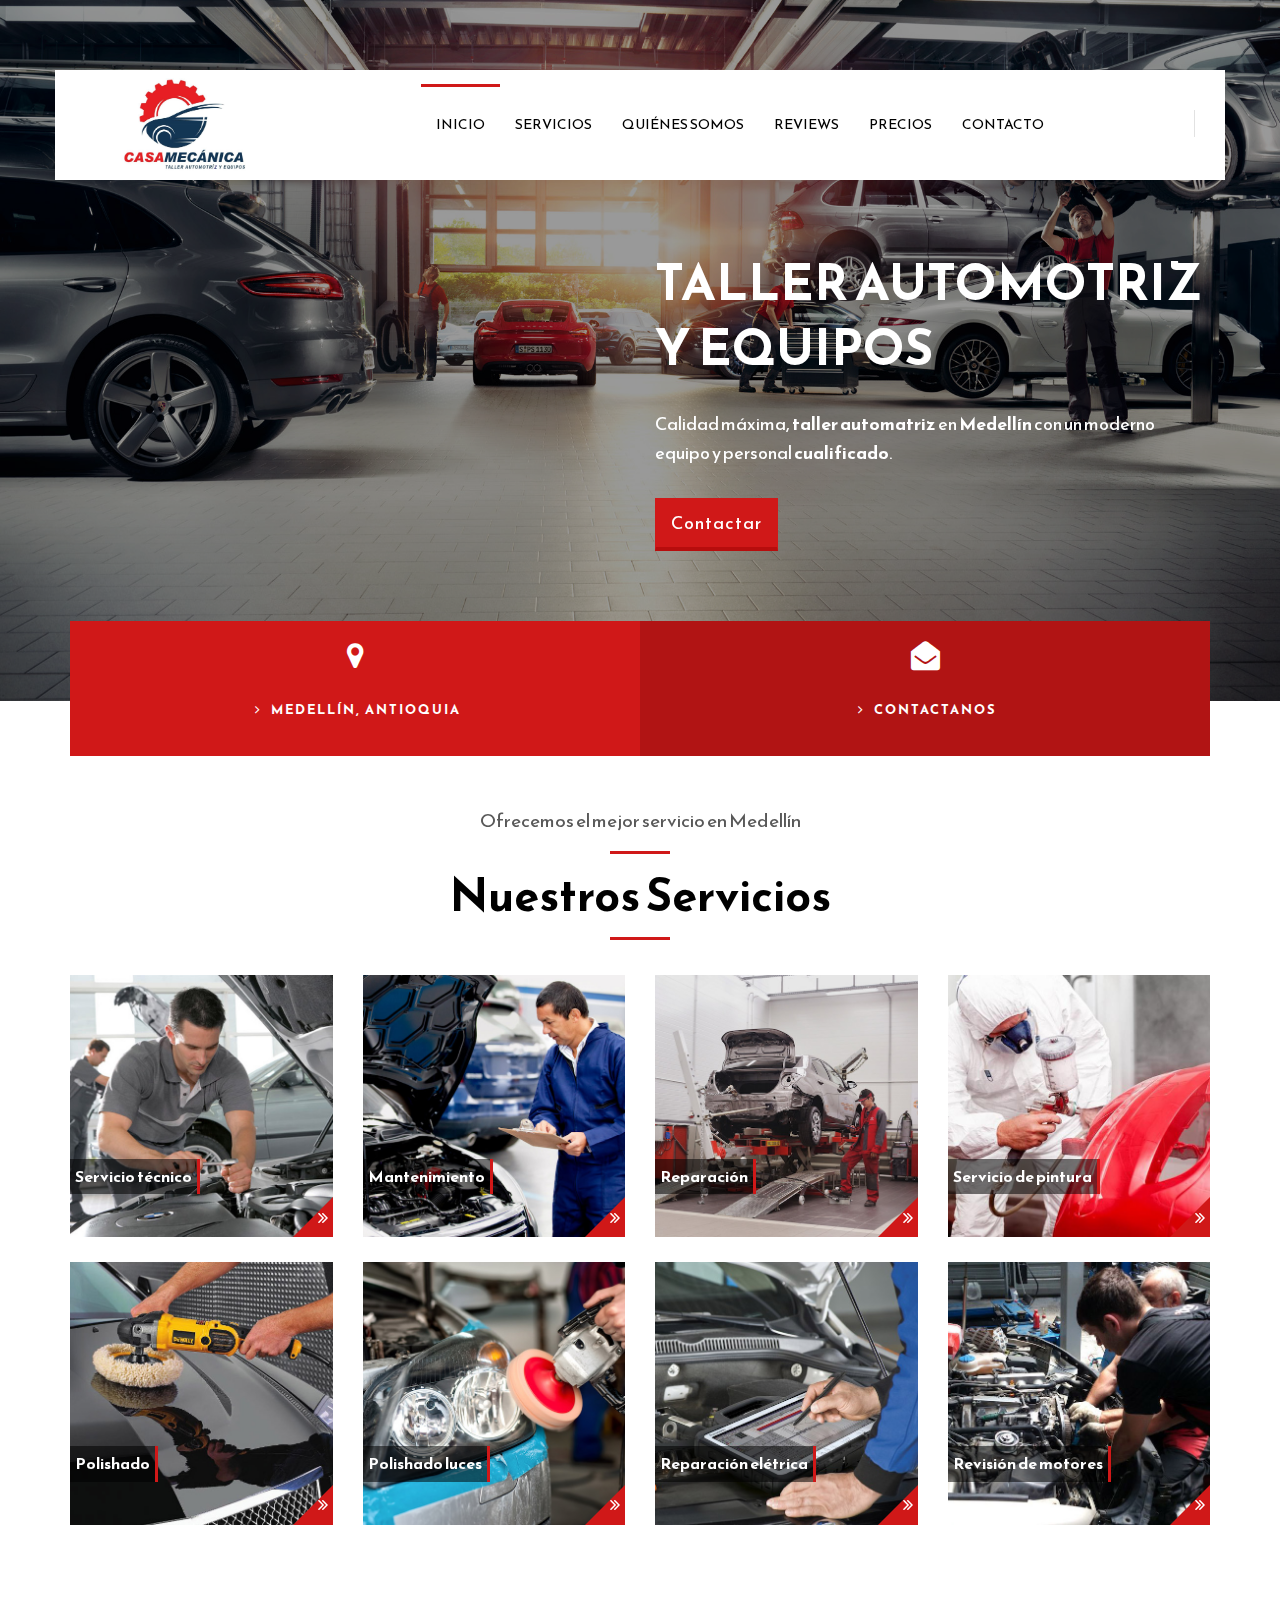
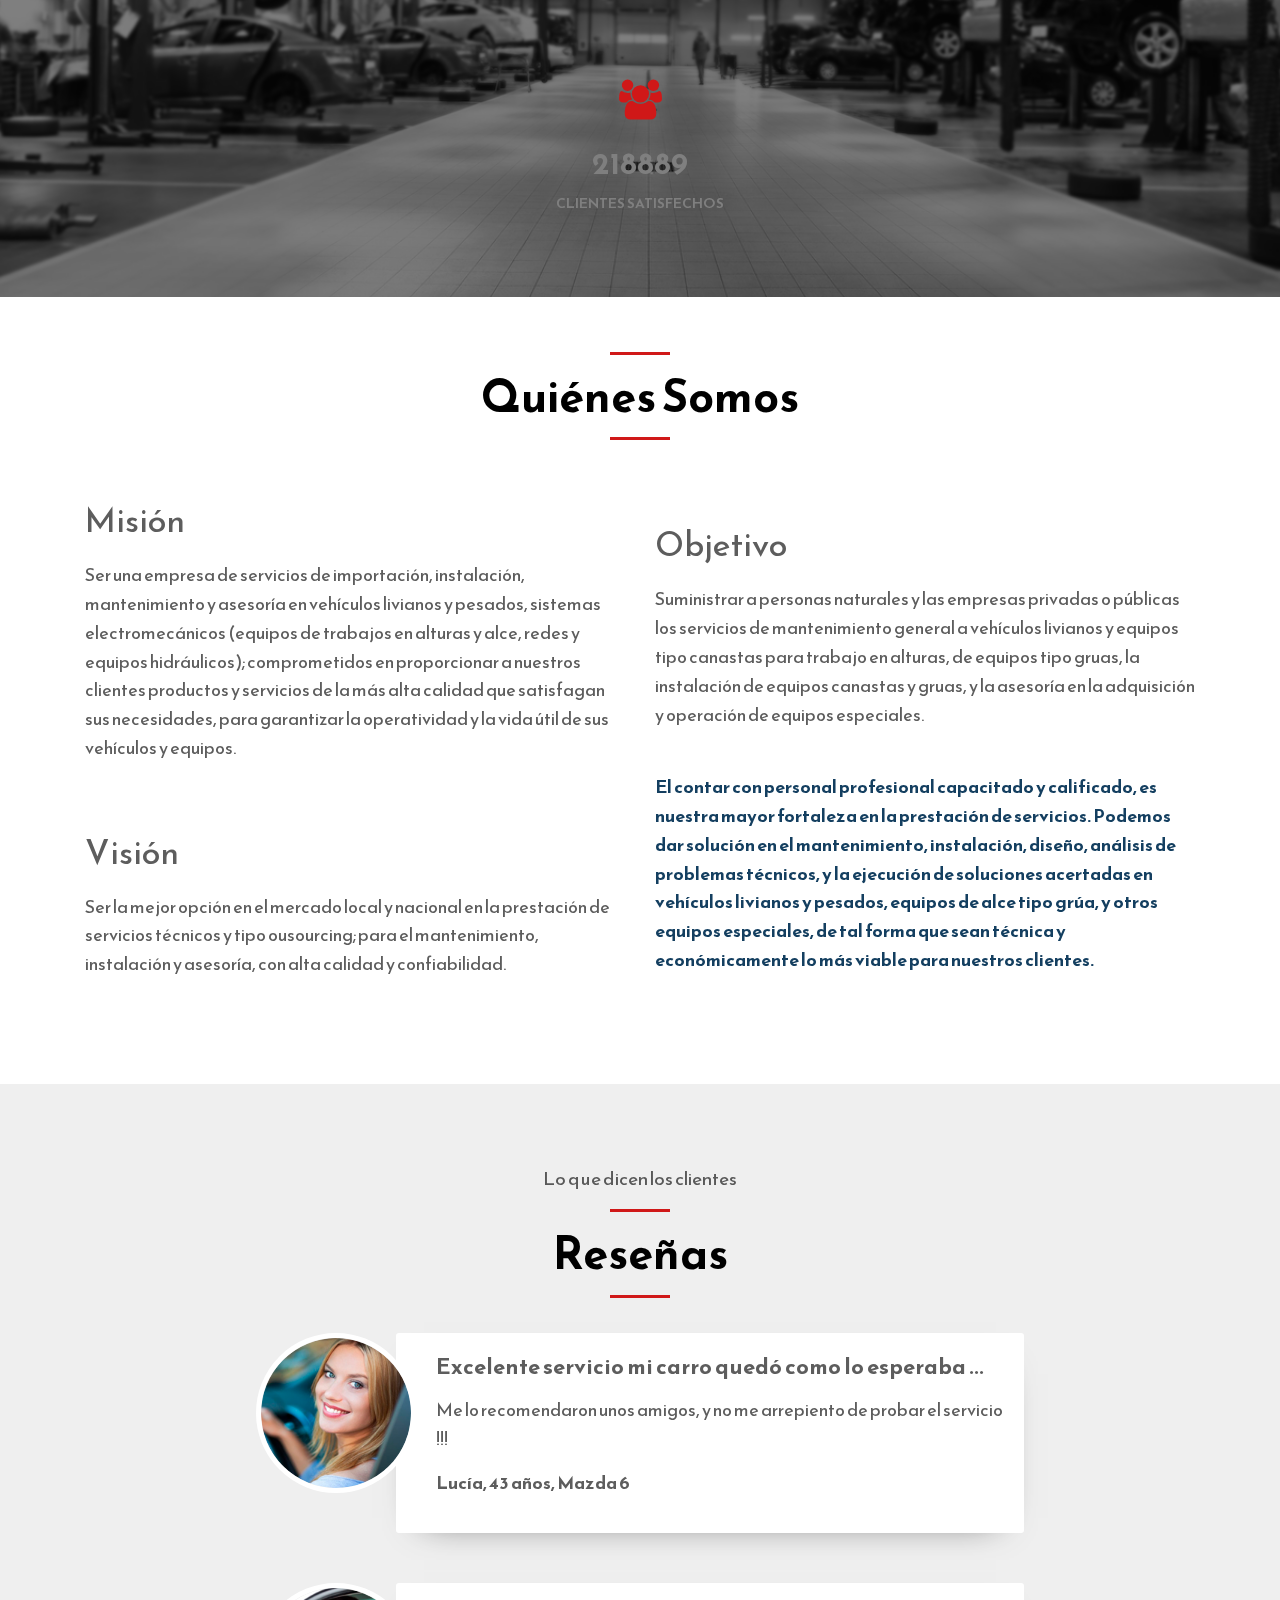
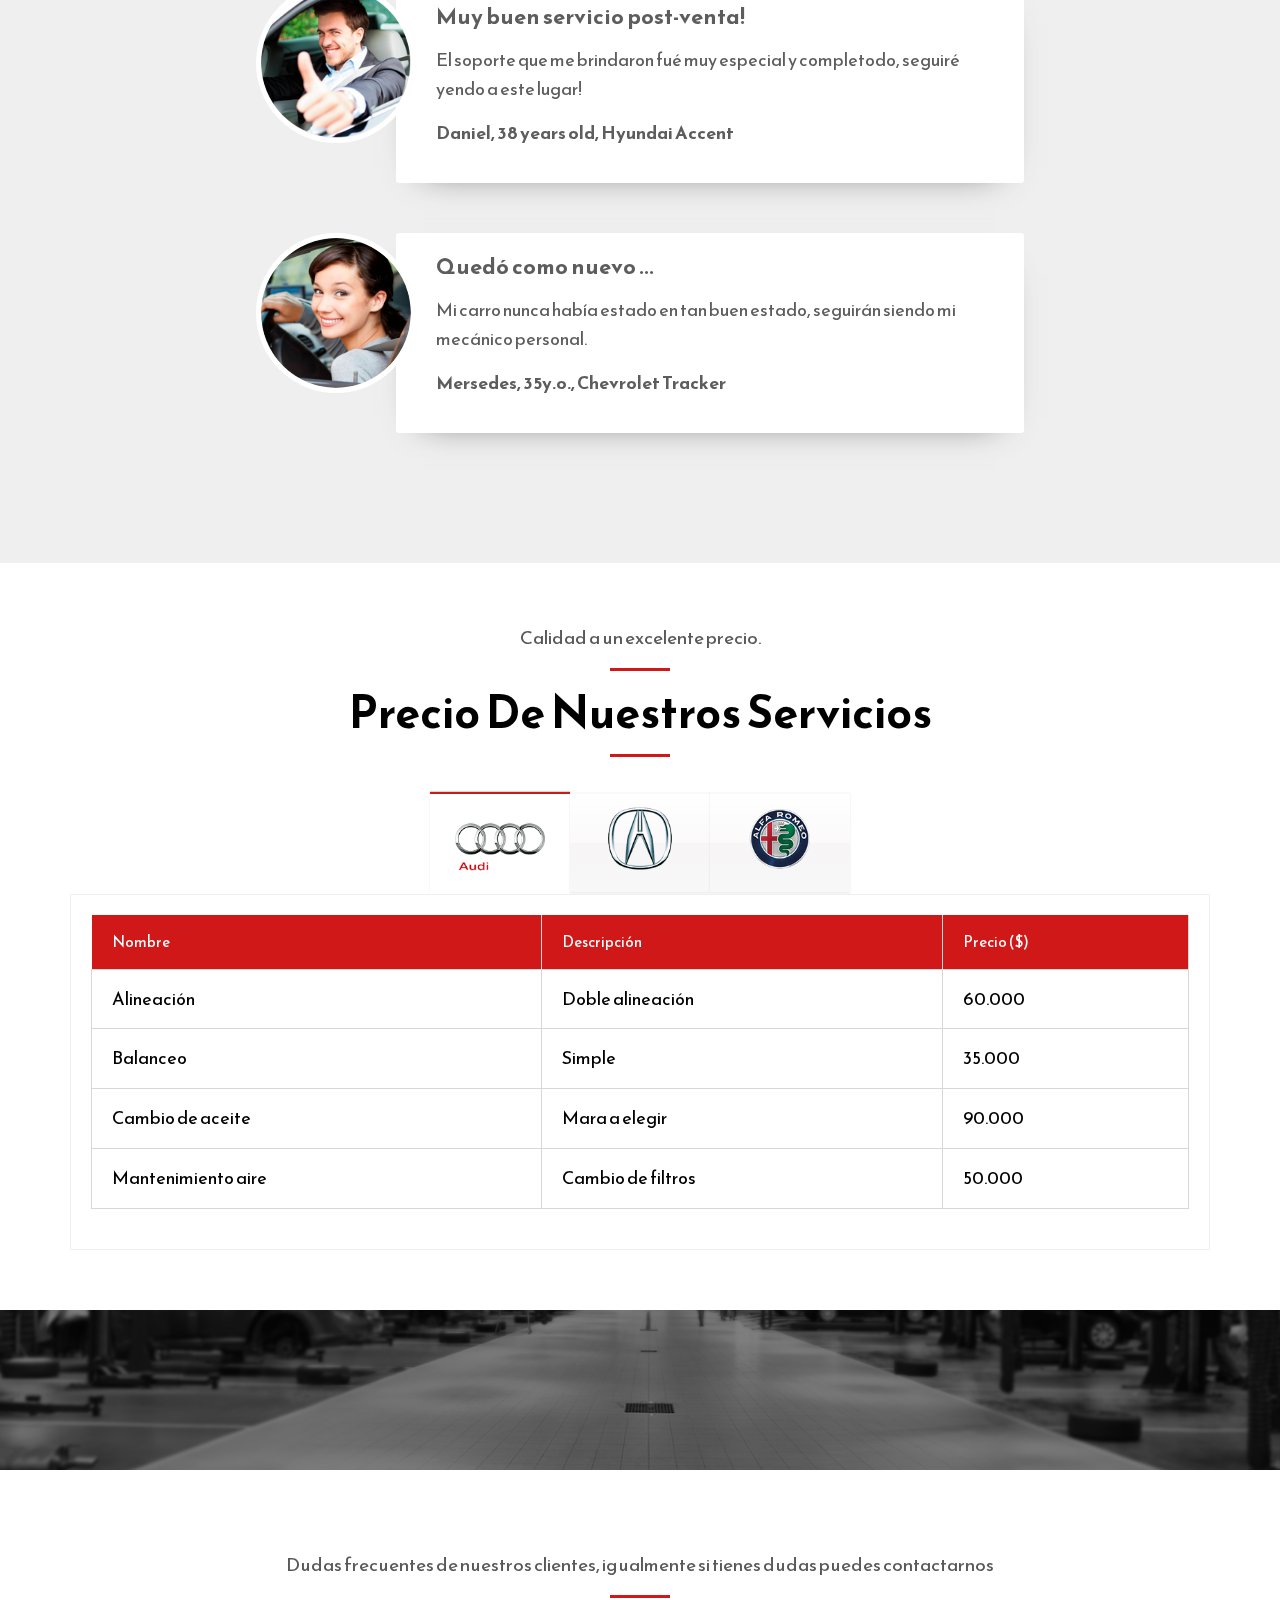
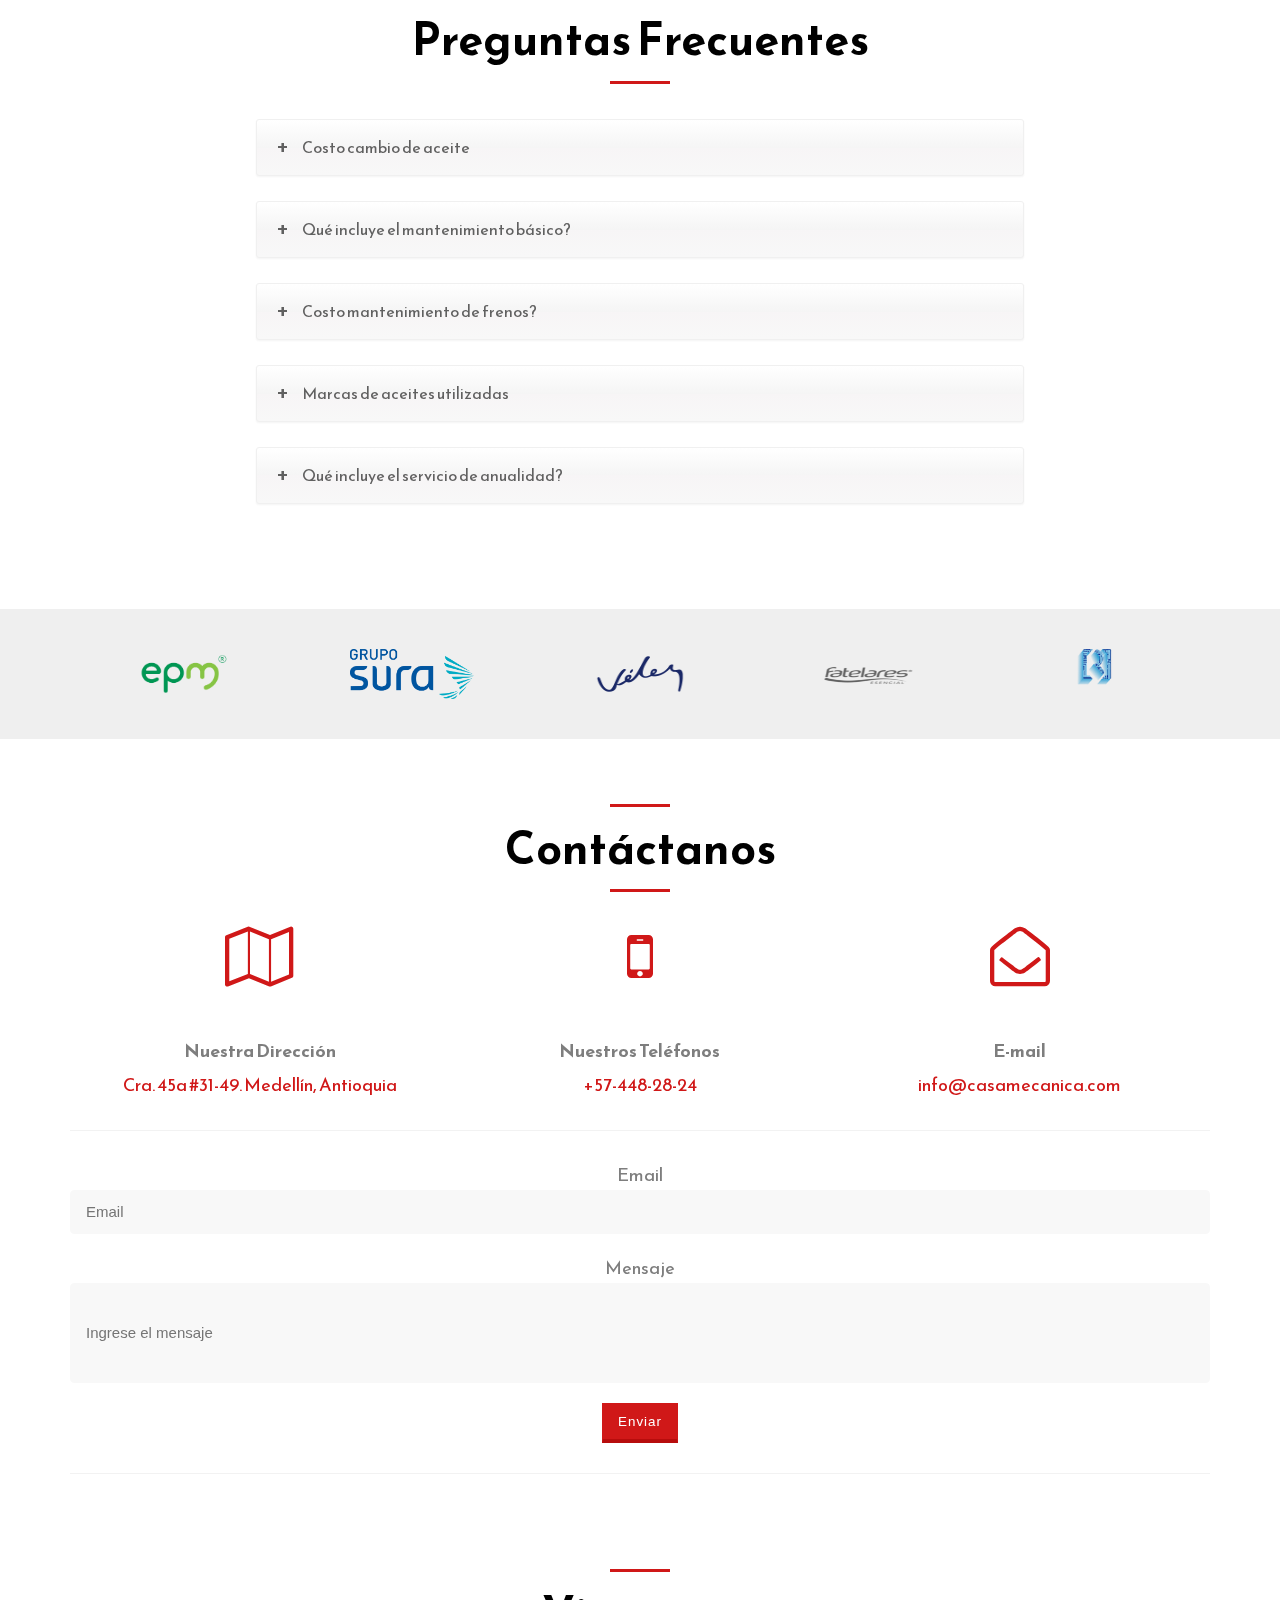
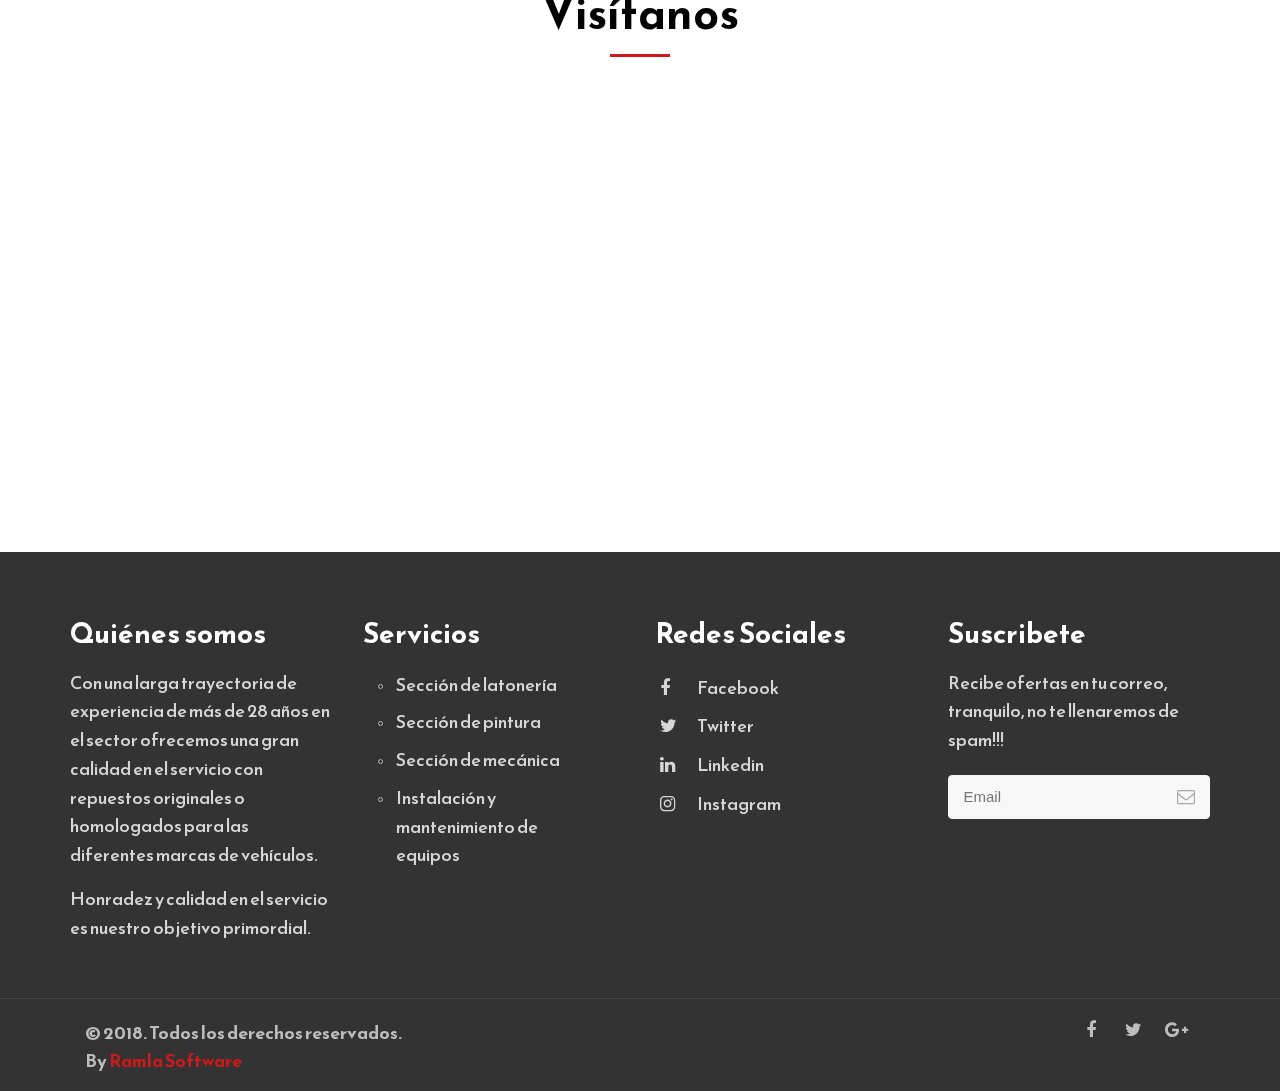
<file: frontend/index.html>
<!DOCTYPE html>
<html lang="en">

<head>
	<meta http-equiv="Content-Type" content="text/html; charset=utf-8">
	<!-- switch on responsive -->
	<meta name="viewport" content="width=device-width, initial-scale=1" />
	<!-- favicone -->
	<link href="https://max-webs.com/themforest/html/avados/favicon.ico" rel="icon" type="image/x-icon" />
	<meta name="keywords" content="Taller Casa Mecánica carro vehículo medellín colombia servicio técnico" />
	<meta name="description" content="Con una larga trayectoria de experiencia de más d e28 años en el sector ofrecemos una gran calidad en el servicio con respuestos originales o homologados para diferentes marcas de vehículos." />
	<meta name="author" content="www.ramlasoftware.com.co" />
	<title>Taller - Casa Mecánica</title>
	<!-- maine style -->
	<link rel="stylesheet" href="css/style.css" type='text/css' />
	<!-- carousel style -->
	<link rel="stylesheet" href="css/owl.carousel.css" type='text/css' />
	<!-- responsive menu style -->
	<link rel="stylesheet" href="css/prettyMenu.css">
	<link rel="stylesheet" href="css/hover.css">
	<link rel="stylesheet" href="css/hamburgers.css">
	<link rel="stylesheet" href="css/animate.css">
	<!-- goodle font -->
	<link href="https://fonts.googleapis.com/css?family=Reem+Kufi" rel="stylesheet">
	<!-- font-car service icon -->
	<link rel="stylesheet" href="css/fonts/car-serive-icon.css" type='text/css'>
	<!-- popup style -->
	<link rel="stylesheet" href="css/magnific-popup.css" type='text/css' />
	<!-- Datapick -->
	<link rel="stylesheet" href="css/flatpickr.css">
	<!-- font-awesome icon -->
	<link rel="stylesheet" href="css/fonts/font-awesome/css/font-awesome.min.css" type='text/css'>

	<!-- favicon icon -->
	<link rel="shortcut icon" href="./img/logo-black.png" />
</head>

<body>
	<div class="wrapp" id="top">
		<!-- Preloader -->
		<div id="loading">
			<div id="loading-center">
				<div id="loading-center-absolute">
					<div class="object" id="object_one"></div>
					<div class="object" id="object_two"></div>
					<div class="object" id="object_three"></div>
					<div class="object" id="object_four"></div>
					Cargando
				</div>
			</div>
		</div>


		<div class="header header-absolute-not-top scroll_header ">
			<div class="container">
				<div class="row">
					<div class="head-white-bg flex space-between">
						<a href="http://car-service.aa-xx.com/html/demo/" class="logo">
							<img src="img/logo-black.png" class="black-logo" alt="">
							<img src="img/logo-black.png" class="white-logo" alt="">
						</a>

						<div id="menu">
							<ul>
								<li><a href="index.html#top">Inicio</a> </li>
								<li><a href="index.html#service3">Servicios</a> </li>
								<li><a href="index.html#content_section11">Quiénes somos</a> </li>
								<li><a href="index.html#testimonials3">Reviews</a> </li>
								<li><a href="index.html#pricing_table2">Precios</a> </li>
								<li><a href="index.html#contact">Contacto</a> </li>
							</ul>
						</div>

						<div class="header-right-top-block hide-on-mobile">
							<a href="index.html#" class="toggle-cart">
								<!-- <i class="fa fa-shopping-basket" aria-hidden="true"></i> -->
								<!-- <span>0</span> -->
							</a>
							<a href="index.html#" class="popup-search">
								<!-- <i class="fa fa-search" aria-hidden="true"></i> -->
							</a>
						</div>


					</div>
				</div>
			</div>
		</div>
		<div class="home home-car-repair">

			<div class="home-content">

				<div class="container">
					<div class="row">
						<div class="six"></div>
						<div class="six">
							<div class="title-white text-left  ">Taller automotriz y equipos</div>
							<div class="subtitle-white text-left  ">
								Calidad máxima, <b>taller automatriz</b> en <b class="text">Medellín</b> con un moderno equipo y personal <b>cualificado</b>.
							</div>
							<div class="bts text-left">
								<a href="index.html#contact" class="btn">Contactar</a>
							</div>
						</div>
					</div>
				</div>
			</div>
		</div>
		<div class="content-section6 text-white" id="content-section6">
			<div class="container">
				<div class="col-2 color-1 no-padding no-margin">
					<div class="text-center">
						<i class="fa fa-map-marker maine" aria-hidden="true"></i>
						<div class="icon-title "><i class="fa fa-angle-right" aria-hidden="true"></i> <a style="color:#fff;" href="https://goo.gl/maps/vZ8216tcjt82">Medellín,
								Antioquia</a></div>
					</div>
				</div>

				<div class="col-2 color-3 no-padding no-margin">
					<div class="text-center">
						<i class="fa fa-envelope-open maine" aria-hidden="true"></i>
						<div class="icon-title "><i class="fa fa-angle-right" aria-hidden="true"></i> <a style="color:#fff;" href="index.html#contact">Contactanos</a></div>
					</div>
				</div>
			</div>
			<div class="clear"></div>
		</div>
		<div class="service3" id="service3">
			<div class="container">
				<div class="row">
					<div class="subtitle-black ">Ofrecemos el mejor servicio en Medellín </div>
					<div class="title-black ">Nuestros Servicios</div>
					<div class="col-4">
						<div class="wrapp ">
							<div class="wrapp-img relative"> <img src="img/service2-1.jpg" class="aligncenter" alt="">
								<div class="service3-title ">Servicio técnico</div>
							</div>
							<div class="read-more">
								<a href="index.html#order-time" class="popup-modal"> <i class="fa fa-angle-double-right eIcon" aria-hidden="true"></i>
								</a>
							</div>
						</div>
					</div>
					<div class="col-4">
						<div class="wrapp ">
							<div class="wrapp-img relative"> <img src="img/service2-2.jpg" class="aligncenter" alt="">
								<div class="service3-title ">Mantenimiento</div>
							</div>
							<div class="read-more">
								<a href="index.html#order-time" class="popup-modal"> <i class="fa fa-angle-double-right eIcon" aria-hidden="true"></i>
								</a>
							</div>
						</div>
					</div>
					<div class="col-4">
						<div class="wrapp ">
							<div class="wrapp-img relative"> <img src="img/service2-3.jpg" class="aligncenter" alt="">
								<div class="service3-title ">Reparación</div>
							</div>
							<div class="read-more">
								<a href="index.html#order-time" class="popup-modal"> <i class="fa fa-angle-double-right eIcon" aria-hidden="true"></i>
								</a>
							</div>
						</div>
					</div>
					<div class="col-4">
						<div class="wrapp ">
							<div class="wrapp-img relative"> <img src="img/service2-4.jpg" class="aligncenter" alt="">
								<div class="service3-title ">Servicio de pintura</div>
							</div>
							<div class="read-more">
								<a href="index.html#order-time" class="popup-modal"> <i class="fa fa-angle-double-right eIcon" aria-hidden="true"></i>
								</a>
							</div>
						</div>
					</div>
					<div class="col-4">
						<div class="wrapp ">
							<div class="wrapp-img relative"> <img src="img/service2-5.jpg" class="aligncenter" alt="">
								<div class="service3-title ">Polishado</div>
							</div>
							<div class="read-more">
								<a href="index.html#order-time" class="popup-modal"> <i class="fa fa-angle-double-right eIcon" aria-hidden="true"></i>
								</a>
							</div>
						</div>
					</div>
					<div class="col-4">
						<div class="wrapp ">
							<div class="wrapp-img relative"> <img src="img/service2-6.jpg" class="aligncenter" alt="">
								<div class="service3-title ">Polishado luces</div>
							</div>
							<div class="read-more">
								<a href="index.html#order-time" class="popup-modal"> <i class="fa fa-angle-double-right eIcon" aria-hidden="true"></i>
								</a>
							</div>
						</div>
					</div>
					<div class="col-4">
						<div class="wrapp ">
							<div class="wrapp-img relative"> <img src="img/service2-7.jpg" class="aligncenter" alt="">
								<div class="service3-title ">Reparación elétrica</div>
							</div>
							<div class="read-more">
								<a href="index.html#order-time" class="popup-modal"> <i class="fa fa-angle-double-right eIcon" aria-hidden="true"></i>
								</a>
							</div>
						</div>
					</div>
					<div class="col-4">
						<div class="wrapp ">
							<div class="wrapp-img relative"> <img src="img/service2-8.jpg" class="aligncenter" alt="">
								<div class="service3-title ">Revisión de motores</div>
							</div>
							<div class="read-more">
								<a href="index.html#order-time" class="popup-modal"> <i class="fa fa-angle-double-right eIcon" aria-hidden="true"></i>
								</a>
							</div>
						</div>
					</div>
				</div>
			</div>
			<div class="clear"></div>
		</div>
		<div class="statistics text-white" id="statistics">
			<div class="black_bg"></div>
			<div class="container ">
				<div class="col-12 text_center">
					<i class="fa fa-users"></i>
					<div class="count">218889</div>
					<span class="statistics_achieved">Clientes satisfechos</span>

				</div>
				<!-- <div class="col-4 text_center">
					<i class="fa fa-cloud-download"></i>
					<div class="count">98889</div>
					<span class="statistics_achieved">Downloads</span>
					
				</div>
				<div class="col-4 text_center">
					<i class="fa fa-facebook-official"></i>
					<div class="count">24640</div>
					<span class="statistics_achieved">Sales in 2017</span>
					
				</div>
				<div class="col-4 text_center">
					<i class="fa fa-twitter"></i>
					<div class="count">62504</div>
					<span class="statistics_achieved">Happy Cleints</span>
					
				</div> -->
				<div class="clear"></div>
			</div>
		</div>
		<div class="content_section11 " id="content_section11">
			<div class="title-black text_center">Quiénes Somos</div>
			<div class="container">

				<div class="flex">

					<div class="col-2 what-we-do-desc ">

						<h3>Misión</h3>
						<p>Ser una empresa de servicios de importación, instalación, mantenimiento y asesoría en vehículos livianos y
							pesados, sistemas electromecánicos (equipos de trabajos en alturas y alce, redes y equipos hidráulicos);
							comprometidos en proporcionar a nuestros clientes productos y servicios de la más alta calidad que satisfagan
							sus necesidades, para garantizar la operatividad y la vida útil de sus vehículos y equipos.</p>
						<br>
						<h3>Visión</h3>
						<p>Ser la mejor opción en el mercado local y nacional en la prestación de servicios técnicos y tipo ousourcing;
							para el mantenimiento, instalación y asesoría, con alta calidad y confiabilidad.</p>
						<div class="clear"></div>
					</div>
					<div class="col-2 relative ">
						<h3>Objetivo</h3>
						<p>Suministrar a personas naturales y las empresas privadas o públicas los servicios de mantenimiento general a
							vehículos livianos y equipos tipo canastas para trabajo en alturas, de equipos tipo gruas, la instalación de
							equipos canastas y gruas, y la asesoría en la adquisición y operación de equipos especiales.</p>
						<br>
						<p><strong style="color:#143f60;">El contar con personal profesional capacitado y calificado, es nuestra mayor
								fortaleza en la prestación de servicios. Podemos dar solución en el mantenimiento, instalación, diseño,
								análisis de problemas técnicos, y la ejecución de soluciones acertadas en vehículos livianos y pesados, equipos
								de alce tipo grúa, y otros equipos especiales, de tal forma que sean técnica y económicamente lo más viable
								para nuestros clientes.</strong></p>
						<!-- <img src="img/content-2.jpg" class="aligncenter" alt="" /> -->
					</div>
				</div>
			</div>
		</div>
		<div class="testimonials3 gray_bg " id="testimonials3">
			<div class="container">
				<div class="subtitle-black  "> Lo que dicen los clientes </div>
				<div class="title-black  ">Reseñas</div>
				<div class="clear"></div>
				<div class="eight  block-center ">
					<div class="photo z-index"> <img alt="" src="img/reviews-4.png" class="aligncenter"> </div>
					<div class="wrapp square-right-bottom-gray ">
						<div class="title ">Excelente servicio mi carro quedó como lo esperaba ...</div>
						<p class=""> Me lo recomendaron unos amigos, y no me arrepiento de probar el servicio !!!</p>
						<p class=""><b>Lucía, 43 años, Mazda 6
							</b>
						</p>
					</div>
				</div>
				<div class="clear space50"></div>
				<div class="eight block-center ">
					<div class="photo z-index"> <img alt="" src="img/reviews-5.png" class="aligncenter"> </div>
					<div class="wrapp square-right-bottom-gray ">
						<div class="title ">Muy buen servicio post-venta!</div>
						<p class=""> El soporte que me brindaron fué muy especial y completodo, seguiré yendo a este lugar!</p>
						<p class=""><b>Daniel, 38 years old, Hyundai Accent</b></p>
					</div>
				</div>
				<div class="clear space50"></div>
				<div class="eight block-center ">
					<div class="photo z-index"> <img alt="" src="img/reviews-6.png" class="aligncenter"> </div>
					<div class="wrapp square-right-bottom-gray ">
						<div class="title ">Quedó como nuevo ...</div>
						<p class=""> Mi carro nunca había estado en tan buen estado, seguirán siendo mi mecánico personal. </p>
						<p class=""><b>Mersedes, 35y.o., Chevrolet Tracker</b>
						</p>
					</div>
				</div>
				<div class="clear space50"></div>
				<div class="clear"></div>
			</div>
			<div class="clear"></div>
		</div>
		<div class="select_transparent pricing_table2" id="pricing_table2">
			<div class="container">
				<div class="subtitle-black ">Calidad a un excelente precio.</div>
				<div class="title-black ">Precio de nuestros servicios</div>
				<div class="text-center">
					<ul class="tabs">
						<li class="active" rel="tab1"><img src="img/brands-4.png" alt=""> </li>
						<li rel="tab2"><img src="img/brands-1.png" alt=""> </li>
						<li rel="tab3"><img src="img/brands-2.png" alt=""> </li>

					</ul>
				</div>
				<div class="tab_container">
					<div class="d_active tab_drawer_heading" rel="tab1"><img src="img/brands-1.png" alt=""></div>
					<div id="tab1" class="tab_content">
						<table>
							<thead>
								<tr>
									<th>
										Nombre

									<th>
										Descripción

									<th>
										Precio ($)

								</tr>
							</thead>
							<tbody>
								<tr>
									<td>Alineación</td>
									<td>Doble alineación</td>
									<td>60.000</td>
								</tr>
								<tr>
									<td>Balanceo</td>
									<td>Simple</td>
									<td>35.000</td>
								</tr>
								<tr>
									<td>Cambio de aceite</td>
									<td>Mara a elegir</td>
									<td>90.000</td>
								</tr>
								<tr>
									<td>Mantenimiento aire</td>
									<td>Cambio de filtros</td>
									<td>50.000</td>
								</tr>
							</tbody>
						</table>
					</div>
					<div class="d_active tab_drawer_heading" rel="tab2"><img src="img/brands-2.png" alt=""></div>
					<div id="tab2" class="tab_content">
						<table>
							<thead>
								<tr>
									<th>
										Name

									<th>
										Description

									<th>
										Price ($)

								</tr>
							</thead>
							<tbody>
								<tr>
									<td>Service</td>
									<td>Replace</td>
									<td>10</td>
								</tr>
								<tr>
									<td>Service</td>
									<td>Replace</td>
									<td>10</td>
								</tr>
								<tr>
									<td>Service</td>
									<td>Replace</td>
									<td>10</td>
								</tr>
								<tr>
									<td>Service</td>
									<td>Replace</td>
									<td>10</td>
								</tr>
								<tr>
									<td>Service</td>
									<td>Replace</td>
									<td>10</td>
								</tr>
								<tr>
									<td>Service</td>
									<td>Replace</td>
									<td>10</td>
								</tr>
							</tbody>
						</table>
					</div>
					<div class="d_active tab_drawer_heading" rel="tab3"><img src="img/brands-3.png" alt=""></div>
					<div id="tab3" class="tab_content">
						<table>
							<thead>
								<tr>
									<th>
										Name

									<th>
										Description

									<th>
										Price ($)

								</tr>
							</thead>
							<tbody>
								<tr>
									<td>Service</td>
									<td>Replace</td>
									<td>10</td>
								</tr>
								<tr>
									<td>Service</td>
									<td>Replace</td>
									<td>10</td>
								</tr>
								<tr>
									<td>Service</td>
									<td>Replace</td>
									<td>10</td>
								</tr>
								<tr>
									<td>Service</td>
									<td>Replace</td>
									<td>10</td>
								</tr>
								<tr>
									<td>Service</td>
									<td>Replace</td>
									<td>10</td>
								</tr>
								<tr>
									<td>Service</td>
									<td>Replace</td>
									<td>10</td>
								</tr>
							</tbody>
						</table>
					</div>

				</div>
			</div>
		</div>
		<!-- <div class="serteficat2 gallery gray_bg " id="serteficat2">
			<div class="container">
				<div class="subtitle-black space-50 ">Nuestro servicio es de calidad:</div>
				<div class="title-black ">Сertificados</div>
				<div class="clear space50"></div>
				<div class="col-4">
					<div class="wrapp">
						<a href="img/certificate2.png"> <img class="aligncenter" src="img/certificate2.png" alt="">
						</a>
					</div>
				</div>
				<div class="col-4">
					<div class="wrapp">
						<a href="img/certificate2.png"> <img class="aligncenter" src="img/certificate2.png" alt="">
						</a>
					</div>
				</div>
				<div class="col-4">
					<div class="wrapp">
						<a href="img/certificate2.png"> <img class="aligncenter" src="img/certificate2.png" alt="">
						</a>
					</div>
				</div>
				<div class="col-4">
					<div class="wrapp">
						<a href="img/certificate2.png"> <img class="aligncenter" src="img/certificate2.png" alt="">
						</a>
					</div>
				</div>
			</div>
			<div class="clear"></div>
		</div> -->
		<div class="statistics text-white" id="statistics">
				<div class="black_bg"></div>
				<div class="container ">
					<!-- <div class="col-12 text_center">
						<i class="fa fa-users"></i>
						<div class="count">540</div>
						<span class="statistics_achieved">Visitas Mensuales</span>
	
					</div> -->
					<!-- <div class="col-4 text_center">
						<i class="fa fa-cloud-download"></i>
						<div class="count">98889</div>
						<span class="statistics_achieved">Downloads</span>
						
					</div>
					<div class="col-4 text_center">
						<i class="fa fa-facebook-official"></i>
						<div class="count">24640</div>
						<span class="statistics_achieved">Sales in 2017</span>
						
					</div>
					<div class="col-4 text_center">
						<i class="fa fa-twitter"></i>
						<div class="count">62504</div>
						<span class="statistics_achieved">Happy Cleints</span>
						
					</div> -->
					<div class="clear"></div>
				</div>
			</div>
		<div class="extra7 " id="faq">
			<div class="container ">
				<div class="subtitle-black  eight center-block "> Dudas frecuentes de nuestros clientes, igualmente si tienes dudas
					puedes contactarnos</div>
				<div class="title-black ">Preguntas Frecuentes</div>
				<div class="eight block-center">
					<div class="round accordion_title ">Costo cambio de aceite</div>
					<div class="accordion_hide ">Actualmente la página está en mantenimiento, te invitamos a contactarnos por correo
						en la parte de contacto, gracias y disculpa las molestias. </div>
					<div class="round accordion_title ">Qué incluye el mantenimiento básico?</div>
					<div class="accordion_hide ">Actualmente la página está en mantenimiento, te invitamos a contactarnos por correo
						en la parte de contacto, gracias y disculpa las molestias. </div>
					<div class="round accordion_title ">Costo mantenimiento de frenos?</div>
					<div class="accordion_hide ">Actualmente la página está en mantenimiento, te invitamos a contactarnos por correo
						en la parte de contacto, gracias y disculpa las molestias.</div>
					<div class="round accordion_title ">Marcas de aceites utilizadas</div>
					<div class="accordion_hide ">Actualmente la página está en mantenimiento, te invitamos a contactarnos por correo
						en la parte de contacto, gracias y disculpa las molestias.</div>
					<div class="round accordion_title ">Qué incluye el servicio de anualidad?</div>
					<div class="accordion_hide ">Actualmente la página está en mantenimiento, te invitamos a contactarnos por correo
						en la parte de contacto, gracias y disculpa las molestias.</div>
				</div>
				<div class="clear"></div>
			</div>
		</div>
		<div class="clients3 gray_bg ">
			<div class="container ">
				<div class="col-5"><img src="img/Logo_EPM.png" class="aligncenter" alt="">
				</div>
				<div class="col-5"> <img src="img/logoSura.png" class="aligncenter" alt="">
				</div>
				<div class="col-5"><img style="width: 130px; height: 90px;" src="img/logoVelez.png" class="aligncenter" alt="">
				</div>
				<div class="col-5"><img style="width: 130px; height: 90px;" src="img/fatelaresLogo.png" class="aligncenter" alt="">
				</div>
				<div class="col-5"><img src="img/logoRamla.png" class="aligncenter" alt="">
				</div>
				<div class="clear"></div>
			</div>
		</div>
		<div class="contact contact-style-2   text-center" id="contact">
			<div class="container">
				<div class="title-black ">Contáctanos</div>
				<div class="col-3"> <i class="fa fa-map-o car_repair_i" aria-hidden="true"></i>
					<div class="contact-title"> Nuestra Dirección </div>
					<div class="contact-desc"> <a href="https://goo.gl/maps/vZ8216tcjt82">Cra. 45a #31-49. Medellín, Antioquia</a></div>
				</div>
				<div class="col-3 "> <i class="fa fa-mobile car_repair_i" aria-hidden="true"></i>
					<div class="contact-title"> Nuestros Teléfonos </div>
					<div class="contact-desc"> <a href="tel:+034-4482824">+57-448-28-24</a></div>
				</div>
				<div class="col-3"> <i class="fa fa-envelope-open-o car_repair_i" aria-hidden="true"></i>
					<div class="contact-title">E-mail</div>
					<div class="contact-desc"> <a href="mailto:info@casamecanica.com">info@casamecanica.com</a></div>
				</div>


			</div>
			<div class="container">
				<hr>

				<form action="https://formspree.io/info@casamecanica.com" method="POST">
					<div class="form-group">
						<label for="exampleInputEmail1">Email</label>
						<input type="email" class="form-control" id="exampleInputEmail1" aria-describedby="emailHelp" placeholder="Email"
						 name="Email">
					</div>
					<div class="form-group">
						<label for="exampleInputPassword1">Mensaje</label>
						<input style="height: 100px;" type="text" class="form-control" id="mensaje" placeholder="Ingrese el mensaje" name="Mensaje">
					</div>
					<button type="submit" class="btn btn-primary">Enviar</button>
				</form>
				<hr>
			</div>

			<div class="clear"></div>
		</div>
		<div class="map ">
			<div class="container">
				<div class="title-black ">Visítanos</div>
				<div class="embed-responsive embed-responsive-16by9">
					<iframe frameborder="0" scrolling="no" marginheight="0" marginwidth="0" src="https://www.google.com/maps/embed?pb=!1m18!1m12!1m3!1d3966.234704279788!2d-75.57436938464991!3d6.232760295488309!2m3!1f0!2f0!3f0!3m2!1i1024!2i768!4f13.1!3m3!1m2!1s0x8e44284b6364103d%3A0x7802f0f3f7a3ca29!2scasa+mec%C3%A1nica!5e0!3m2!1ses-419!2sco!4v1543368887023"></iframe>

				</div>
				<div class="clear"></div>
			</div>
		</div>
		<div class="footer_up">
			<div class="container">
				<div class="row">
					<div class="col-4">
						<h4 class="toggle-next-div">Quiénes somos</h4>
						<div class="footer-desc">
							<p>Con una larga trayectoria de experiencia de más de 28 años en el sector ofrecemos una gran calidad en el
								servicio con repuestos originales o homologados para las diferentes marcas de vehículos.</p>
							<p>Honradez y calidad en el servicio es nuestro objetivo primordial. </p>
						</div>
					</div>
					<div class="col-4">
						<h4 class="toggle-next-div">Servicios</h4>
						<div class="footer-desc">
							<ul class="circle white">
								<li><a href="index.html#">Sección de latonería</a> </li>
								<li><a href="index.html#">Sección de pintura</a> </li>
								<li><a href="index.html#">Sección de mecánica</a> </li>
								<li><a href="index.html#">Instalación y mantenimiento de equipos</a> </li>
							</ul>
						</div>
					</div>
					<div class="col-4">
						<h4 class="toggle-next-div">Redes Sociales</h4>
						<div class="footer-desc">
							<ul class="footer-icons">
								<li><a href="index.html#"><i class="fa fa-facebook" aria-hidden="true"></i> Facebook</a> </li>
								<li><a href="index.html#"><i class="fa fa-twitter" aria-hidden="true"></i> Twitter</a> </li>
								<!-- <li><a href="index.html#"><i class="fa fa-behance" aria-hidden="true"></i> Behance</a> </li> -->
								<li><a href="index.html#"><i class="fa fa-linkedin" aria-hidden="true"></i> Linkedin</a> </li>
								<li><a href="index.html#"><i class="fa fa-instagram" aria-hidden="true"></i> Instagram</a> </li>
							</ul>
						</div>
					</div>
					<div class="col-4">
						<h4 class="toggle-next-div">Suscribete</h4>
						<div class="footer-desc">
							<p>Recibe ofertas en tu correo, tranquilo, no te llenaremos de spam!!!</p>
							<form class="subscribe margin-top-20" action="https://formspree.io/info@casamecanica.com" method="POST">
								<input type="email" placeholder="Email" required="" id="s-email" name="EMAIL">
								<input type="submit" class="subscribe_btn"><i class="fa fa-envelope-o" aria-hidden="true"></i>
							</form>
						</div>
					</div>
				</div>
				<div class="clear"></div>
			</div>
		</div>
		<div class="footer-copyright">
			<div class="container">
				<div class="col-2">
					<div class="copyright">© 2018. Todos los derechos reservados. </div>
					<div class="text-md-right"> <span>By <a href="https://www.ramlasoftware.com.co">Ramla Software</a></span>
					</div>
				</div>
				<div class="col-2">
					<ul class="social-network social-circle">
						<li><a href="index.html#" class="icoFacebook" title="Facebook"><i class="fa fa-facebook"></i></a> </li>
						<li><a href="index.html#" class="icoTwitter" title="Twitter"><i class="fa fa-twitter"></i></a> </li>
						<li><a href="index.html#" class="icoGoogle" title="Google +"><i class="fa fa-google-plus"></i></a> </li>
					</ul>
				</div>
			</div>
		</div>
		<!-- popup modal -->
		<!--noindex-->
		<div id="order-time" class="white-popup-block mfp-hide">
			<div class="form-style" id="contact_form">
				<div id="contact_body">
					<div class="popup_title">Online order</div>
					<div class="popup_subtitle">Leave the online application form and our manager will provide a free consultation
					</div>

					<div class="relative"><input type="text" name="name" id="name" required class="input-field" placeholder="Name *" />
						<i class="fa fa-user-o form-icon" aria-hidden="true"></i> </div>

					<div class="relative"><input type="email" name="email" required class="input-field" placeholder="E-mail *" /> <i
						 class="fa fa-envelope-o form-icon" aria-hidden="true"></i> </div>

					<div class="relative"><input type="text" name="phone" maxlength="19" required placeholder="Phone *" class="tel-number-field long" />
						<i class="fa fa-phone form-icon" aria-hidden="true"></i></div>

					<div class="relative"><textarea name="message" id="message" class="textarea-field" required placeholder="Message *"></textarea>
						<i class="fa fa-commenting-o form-icon" aria-hidden="true"></i> </div>

					<input type="submit" id="submit_btn" class="btn btn100" value="Submit" />
				</div>
				<div id="contact_results"></div>
			</div>
		</div>
		<!--/noindex-->
		<a href="index.html#top">
			<p id="back-top"> <i class="fa fa-chevron-up"></i> </p>
		</a>
	</div>
	<!-- Load JS here for greater good =============================-->
	<!-- google fonts -->
	<link href='https://fonts.googleapis.com/css?family=Open+Sans:300,400,700' rel='stylesheet' type='text/css'>
	<!-- jquery -->
	<script src="js/jquery.min.js"></script>
	<!-- popup js -->
	<script src="js/jquery.magnific-popup.js"></script>
	<!-- animateNumber js -->
	<script src="js/waypoints.min.js"></script>
	<script src="js/jquery.counterup.js"></script>
	<!-- responsive menu js -->
	<script src="js/prettyMenu.js"></script>
	<script src="js/addons.js"></script>
	<!-- Datapick -->
	<script src="js/flatpickr.js"></script>
	<!-- Single Page Nav Class menu -->
	<script src="js/jquery.singlePageNav.js"></script>
	<!-- all scripts -->
	<script type="text/javascript" src="js/script.js"></script>

	<!-- wrapp -->
</body>

</html>
</file>
<file: frontend/css/hover.css>
/*!
 * Hover.css (http://ianlunn.github.io/Hover/)
 * Version: 2.0.2
 * Author: Ian Lunn @IanLunn
 * Author URL: http://ianlunn.co.uk/
 * Github: https://github.com/IanLunn/Hover

 * Made available under a MIT License:
 * http://www.opensource.org/licenses/mit-license.php

 * Hover.css Copyright Ian Lunn 2014. Generated with Sass.
 */

/* BACKGROUND TRANSITIONS */

/* Sweep To Right */
.hvr-sweep-to-right {
  display: inline-block;
  vertical-align: middle;
  -webkit-transform: translateZ(0);
  transform: translateZ(0);
  box-shadow: 0 0 1px rgba(0, 0, 0, 0);
  -webkit-backface-visibility: hidden;
  backface-visibility: hidden;
  -moz-osx-font-smoothing: grayscale;
  position: relative;
  -webkit-transition-property: color;
  transition-property: color;
  -webkit-transition-duration: 0.3s;
  transition-duration: 0.3s;
}
.hvr-sweep-to-right:before {
  content: "";
  position: absolute;
  z-index: -1;
  top: 0;
  left: 0;
  right: 0;
  bottom: 0;
  background: #2098d1;
  -webkit-transform: scaleX(0);
  transform: scaleX(0);
  -webkit-transform-origin: 0 50%;
  transform-origin: 0 50%;
  -webkit-transition-property: transform;
  transition-property: transform;
  -webkit-transition-duration: 0.3s;
  transition-duration: 0.3s;
  -webkit-transition-timing-function: ease-out;
  transition-timing-function: ease-out;
}
.hvr-sweep-to-right:hover, .hvr-sweep-to-right:focus, .hvr-sweep-to-right:active {
  color: white;
}
.hvr-sweep-to-right:hover:before, .hvr-sweep-to-right:focus:before, .hvr-sweep-to-right:active:before {
  -webkit-transform: scaleX(1);
  transform: scaleX(1);
}

/* Sweep To Left */
.hvr-sweep-to-left {
  display: inline-block;
  vertical-align: middle;
  -webkit-transform: translateZ(0);
  transform: translateZ(0);
  box-shadow: 0 0 1px rgba(0, 0, 0, 0);
  -webkit-backface-visibility: hidden;
  backface-visibility: hidden;
  -moz-osx-font-smoothing: grayscale;
  position: relative;
  -webkit-transition-property: color;
  transition-property: color;
  -webkit-transition-duration: 0.3s;
  transition-duration: 0.3s;
}
.hvr-sweep-to-left:before {
  content: "";
  position: absolute;
  z-index: -1;
  top: 0;
  left: 0;
  right: 0;
  bottom: 0;
  background: #2098d1;
  -webkit-transform: scaleX(0);
  transform: scaleX(0);
  -webkit-transform-origin: 100% 50%;
  transform-origin: 100% 50%;
  -webkit-transition-property: transform;
  transition-property: transform;
  -webkit-transition-duration: 0.3s;
  transition-duration: 0.3s;
  -webkit-transition-timing-function: ease-out;
  transition-timing-function: ease-out;
}
.hvr-sweep-to-left:hover, .hvr-sweep-to-left:focus, .hvr-sweep-to-left:active {
  color: white;
}
.hvr-sweep-to-left:hover:before, .hvr-sweep-to-left:focus:before, .hvr-sweep-to-left:active:before {
  -webkit-transform: scaleX(1);
  transform: scaleX(1);
}

/* Sweep To Bottom */
.hvr-sweep-to-bottom {
  display: inline-block;
  vertical-align: middle;
  -webkit-transform: translateZ(0);
  transform: translateZ(0);
  box-shadow: 0 0 1px rgba(0, 0, 0, 0);
  -webkit-backface-visibility: hidden;
  backface-visibility: hidden;
  -moz-osx-font-smoothing: grayscale;
  position: relative;
  -webkit-transition-property: color;
  transition-property: color;
  -webkit-transition-duration: 0.3s;
  transition-duration: 0.3s;
}
.hvr-sweep-to-bottom:before {
  content: "";
  position: absolute;
  z-index: -1;
  top: 0;
  left: 0;
  right: 0;
  bottom: 0;
  background: #2098d1;
  -webkit-transform: scaleY(0);
  transform: scaleY(0);
  -webkit-transform-origin: 50% 0;
  transform-origin: 50% 0;
  -webkit-transition-property: transform;
  transition-property: transform;
  -webkit-transition-duration: 0.3s;
  transition-duration: 0.3s;
  -webkit-transition-timing-function: ease-out;
  transition-timing-function: ease-out;
}
.hvr-sweep-to-bottom:hover, .hvr-sweep-to-bottom:focus, .hvr-sweep-to-bottom:active {
  color: white;
}
.hvr-sweep-to-bottom:hover:before, .hvr-sweep-to-bottom:focus:before, .hvr-sweep-to-bottom:active:before {
  -webkit-transform: scaleY(1);
  transform: scaleY(1);
}

/* Sweep To Top */
.hvr-sweep-to-top {
  display: inline-block;
  vertical-align: middle;
  -webkit-transform: translateZ(0);
  transform: translateZ(0);
  box-shadow: 0 0 1px rgba(0, 0, 0, 0);
  -webkit-backface-visibility: hidden;
  backface-visibility: hidden;
  -moz-osx-font-smoothing: grayscale;
  position: relative;
  -webkit-transition-property: color;
  transition-property: color;
  -webkit-transition-duration: 0.3s;
  transition-duration: 0.3s;
}
.hvr-sweep-to-top:before {
  content: "";
  position: absolute;
  z-index: -1;
  top: 0;
  left: 0;
  right: 0;
  bottom: 0;
  background: #2098d1;
  -webkit-transform: scaleY(0);
  transform: scaleY(0);
  -webkit-transform-origin: 50% 100%;
  transform-origin: 50% 100%;
  -webkit-transition-property: transform;
  transition-property: transform;
  -webkit-transition-duration: 0.3s;
  transition-duration: 0.3s;
  -webkit-transition-timing-function: ease-out;
  transition-timing-function: ease-out;
}
.hvr-sweep-to-top:hover, .hvr-sweep-to-top:focus, .hvr-sweep-to-top:active {
  color: white;
}
.hvr-sweep-to-top:hover:before, .hvr-sweep-to-top:focus:before, .hvr-sweep-to-top:active:before {
  -webkit-transform: scaleY(1);
  transform: scaleY(1);
}

/* Bounce To Right */
.hvr-bounce-to-right {
  display: inline-block;
  vertical-align: middle;
  -webkit-transform: translateZ(0);
  transform: translateZ(0);
  box-shadow: 0 0 1px rgba(0, 0, 0, 0);
  -webkit-backface-visibility: hidden;
  backface-visibility: hidden;
  -moz-osx-font-smoothing: grayscale;
  position: relative;
  -webkit-transition-property: color;
  transition-property: color;
  -webkit-transition-duration: 0.5s;
  transition-duration: 0.5s;
}
.hvr-bounce-to-right:before {
  content: "";
  position: absolute;
  z-index: -1;
  top: 0;
  left: 0;
  right: 0;
  bottom: 0;
  background: #2098d1;
  -webkit-transform: scaleX(0);
  transform: scaleX(0);
  -webkit-transform-origin: 0 50%;
  transform-origin: 0 50%;
  -webkit-transition-property: transform;
  transition-property: transform;
  -webkit-transition-duration: 0.5s;
  transition-duration: 0.5s;
  -webkit-transition-timing-function: ease-out;
  transition-timing-function: ease-out;
}
.hvr-bounce-to-right:hover, .hvr-bounce-to-right:focus, .hvr-bounce-to-right:active {
  color: white;
}
.hvr-bounce-to-right:hover:before, .hvr-bounce-to-right:focus:before, .hvr-bounce-to-right:active:before {
  -webkit-transform: scaleX(1);
  transform: scaleX(1);
  -webkit-transition-timing-function: cubic-bezier(0.52, 1.64, 0.37, 0.66);
  transition-timing-function: cubic-bezier(0.52, 1.64, 0.37, 0.66);
}

/* Bounce To Left */
.hvr-bounce-to-left {
  display: inline-block;
  vertical-align: middle;
  -webkit-transform: translateZ(0);
  transform: translateZ(0);
  box-shadow: 0 0 1px rgba(0, 0, 0, 0);
  -webkit-backface-visibility: hidden;
  backface-visibility: hidden;
  -moz-osx-font-smoothing: grayscale;
  position: relative;
  -webkit-transition-property: color;
  transition-property: color;
  -webkit-transition-duration: 0.5s;
  transition-duration: 0.5s;
}
.hvr-bounce-to-left:before {
  content: "";
  position: absolute;
  z-index: -1;
  top: 0;
  left: 0;
  right: 0;
  bottom: 0;
  background: #2098d1;
  -webkit-transform: scaleX(0);
  transform: scaleX(0);
  -webkit-transform-origin: 100% 50%;
  transform-origin: 100% 50%;
  -webkit-transition-property: transform;
  transition-property: transform;
  -webkit-transition-duration: 0.5s;
  transition-duration: 0.5s;
  -webkit-transition-timing-function: ease-out;
  transition-timing-function: ease-out;
}
.hvr-bounce-to-left:hover, .hvr-bounce-to-left:focus, .hvr-bounce-to-left:active {
  color: white;
}
.hvr-bounce-to-left:hover:before, .hvr-bounce-to-left:focus:before, .hvr-bounce-to-left:active:before {
  -webkit-transform: scaleX(1);
  transform: scaleX(1);
  -webkit-transition-timing-function: cubic-bezier(0.52, 1.64, 0.37, 0.66);
  transition-timing-function: cubic-bezier(0.52, 1.64, 0.37, 0.66);
}

/* Bounce To Bottom */
.hvr-bounce-to-bottom {
  display: inline-block;
  vertical-align: middle;
  -webkit-transform: translateZ(0);
  transform: translateZ(0);
  box-shadow: 0 0 1px rgba(0, 0, 0, 0);
  -webkit-backface-visibility: hidden;
  backface-visibility: hidden;
  -moz-osx-font-smoothing: grayscale;
  position: relative;
  -webkit-transition-property: color;
  transition-property: color;
  -webkit-transition-duration: 0.5s;
  transition-duration: 0.5s;
}
.hvr-bounce-to-bottom:before {
  content: "";
  position: absolute;
  z-index: -1;
  top: 0;
  left: 0;
  right: 0;
  bottom: 0;
  background: #2098d1;
  -webkit-transform: scaleY(0);
  transform: scaleY(0);
  -webkit-transform-origin: 50% 0;
  transform-origin: 50% 0;
  -webkit-transition-property: transform;
  transition-property: transform;
  -webkit-transition-duration: 0.5s;
  transition-duration: 0.5s;
  -webkit-transition-timing-function: ease-out;
  transition-timing-function: ease-out;
}
.hvr-bounce-to-bottom:hover, .hvr-bounce-to-bottom:focus, .hvr-bounce-to-bottom:active {
  color: white;
}
.hvr-bounce-to-bottom:hover:before, .hvr-bounce-to-bottom:focus:before, .hvr-bounce-to-bottom:active:before {
  -webkit-transform: scaleY(1);
  transform: scaleY(1);
  -webkit-transition-timing-function: cubic-bezier(0.52, 1.64, 0.37, 0.66);
  transition-timing-function: cubic-bezier(0.52, 1.64, 0.37, 0.66);
}

/* Bounce To Top */
.hvr-bounce-to-top {
  display: inline-block;
  vertical-align: middle;
  -webkit-transform: translateZ(0);
  transform: translateZ(0);
  box-shadow: 0 0 1px rgba(0, 0, 0, 0);
  -webkit-backface-visibility: hidden;
  backface-visibility: hidden;
  -moz-osx-font-smoothing: grayscale;
  position: relative;
  -webkit-transition-property: color;
  transition-property: color;
  -webkit-transition-duration: 0.5s;
  transition-duration: 0.5s;
}
.hvr-bounce-to-top:before {
  content: "";
  position: absolute;
  z-index: -1;
  top: 0;
  left: 0;
  right: 0;
  bottom: 0;
  background: #2098d1;
  -webkit-transform: scaleY(0);
  transform: scaleY(0);
  -webkit-transform-origin: 50% 100%;
  transform-origin: 50% 100%;
  -webkit-transition-property: transform;
  transition-property: transform;
  -webkit-transition-duration: 0.5s;
  transition-duration: 0.5s;
  -webkit-transition-timing-function: ease-out;
  transition-timing-function: ease-out;
}
.hvr-bounce-to-top:hover, .hvr-bounce-to-top:focus, .hvr-bounce-to-top:active {
  color: white;
}
.hvr-bounce-to-top:hover:before, .hvr-bounce-to-top:focus:before, .hvr-bounce-to-top:active:before {
  -webkit-transform: scaleY(1);
  transform: scaleY(1);
  -webkit-transition-timing-function: cubic-bezier(0.52, 1.64, 0.37, 0.66);
  transition-timing-function: cubic-bezier(0.52, 1.64, 0.37, 0.66);
}

/* Radial Out */
.hvr-radial-out {
  display: inline-block;
  vertical-align: middle;
  -webkit-transform: translateZ(0);
  transform: translateZ(0);
  box-shadow: 0 0 1px rgba(0, 0, 0, 0);
  -webkit-backface-visibility: hidden;
  backface-visibility: hidden;
  -moz-osx-font-smoothing: grayscale;
  position: relative;
  overflow: hidden;
  
  -webkit-transition-property: color;
  transition-property: color;
  -webkit-transition-duration: 0.3s;
  transition-duration: 0.3s;
}
.hvr-radial-out:before {
  content: "";
  position: absolute;
  z-index: -1;
  top: 0;
  left: 0;
  right: 0;
  bottom: 0;
  background: #2098d1;
  border-radius: 100%;
  -webkit-transform: scale(0);
  transform: scale(0);
  -webkit-transition-property: transform;
  transition-property: transform;
  -webkit-transition-duration: 0.3s;
  transition-duration: 0.3s;
  -webkit-transition-timing-function: ease-out;
  transition-timing-function: ease-out;
}
.hvr-radial-out:hover, .hvr-radial-out:focus, .hvr-radial-out:active {
  color: white;
}
.hvr-radial-out:hover:before, .hvr-radial-out:focus:before, .hvr-radial-out:active:before {
  -webkit-transform: scale(2);
  transform: scale(2);
}

/* Rectangle Out */
.hvr-rectangle-out {
  display: inline-block;
  vertical-align: middle;
  -webkit-transform: translateZ(0);
  transform: translateZ(0);
  box-shadow: 0 0 1px rgba(0, 0, 0, 0);
  -webkit-backface-visibility: hidden;
  backface-visibility: hidden;
  -moz-osx-font-smoothing: grayscale;
  position: relative;
  
  -webkit-transition-property: color;
  transition-property: color;
  -webkit-transition-duration: 0.3s;
  transition-duration: 0.3s;
}
.hvr-rectangle-out:before {
  content: "";
  position: absolute;
  z-index: -1;
  top: 0;
  left: 0;
  right: 0;
  bottom: 0;
  background: #2098d1;
  -webkit-transform: scale(0);
  transform: scale(0);
  -webkit-transition-property: transform;
  transition-property: transform;
  -webkit-transition-duration: 0.3s;
  transition-duration: 0.3s;
  -webkit-transition-timing-function: ease-out;
  transition-timing-function: ease-out;
}
.hvr-rectangle-out:hover, .hvr-rectangle-out:focus, .hvr-rectangle-out:active {
  color: white;
}
.hvr-rectangle-out:hover:before, .hvr-rectangle-out:focus:before, .hvr-rectangle-out:active:before {
  -webkit-transform: scale(1);
  transform: scale(1);
}

/* Shutter Out Horizontal */
.hvr-shutter-out-horizontal {
  display: inline-block;
  vertical-align: middle;
  -webkit-transform: translateZ(0);
  transform: translateZ(0);
  box-shadow: 0 0 1px rgba(0, 0, 0, 0);
  -webkit-backface-visibility: hidden;
  backface-visibility: hidden;
  -moz-osx-font-smoothing: grayscale;
  position: relative;
  
  -webkit-transition-property: color;
  transition-property: color;
  -webkit-transition-duration: 0.3s;
  transition-duration: 0.3s;
}
.hvr-shutter-out-horizontal:before {
  content: "";
  position: absolute;
  z-index: -1;
  top: 0;
  bottom: 0;
  left: 0;
  right: 0;
  background: #2098d1;
  -webkit-transform: scaleX(0);
  transform: scaleX(0);
  -webkit-transform-origin: 50%;
  transform-origin: 50%;
  -webkit-transition-property: transform;
  transition-property: transform;
  -webkit-transition-duration: 0.3s;
  transition-duration: 0.3s;
  -webkit-transition-timing-function: ease-out;
  transition-timing-function: ease-out;
}
.hvr-shutter-out-horizontal:hover, .hvr-shutter-out-horizontal:focus, .hvr-shutter-out-horizontal:active {
  color: white;
}
.hvr-shutter-out-horizontal:hover:before, .hvr-shutter-out-horizontal:focus:before, .hvr-shutter-out-horizontal:active:before {
  -webkit-transform: scaleX(1);
  transform: scaleX(1);
}

/* Shutter Out Vertical */
.hvr-shutter-out-vertical {
  display: inline-block;
  vertical-align: middle;
  -webkit-transform: translateZ(0);
  transform: translateZ(0);
  box-shadow: 0 0 1px rgba(0, 0, 0, 0);
  -webkit-backface-visibility: hidden;
  backface-visibility: hidden;
  -moz-osx-font-smoothing: grayscale;
  position: relative;
  
  -webkit-transition-property: color;
  transition-property: color;
  -webkit-transition-duration: 0.3s;
  transition-duration: 0.3s;
}
.hvr-shutter-out-vertical:before {
  content: "";
  position: absolute;
  z-index: -1;
  top: 0;
  bottom: 0;
  left: 0;
  right: 0;
  background: #2098d1;
  -webkit-transform: scaleY(0);
  transform: scaleY(0);
  -webkit-transform-origin: 50%;
  transform-origin: 50%;
  -webkit-transition-property: transform;
  transition-property: transform;
  -webkit-transition-duration: 0.3s;
  transition-duration: 0.3s;
  -webkit-transition-timing-function: ease-out;
  transition-timing-function: ease-out;
}
.hvr-shutter-out-vertical:hover, .hvr-shutter-out-vertical:focus, .hvr-shutter-out-vertical:active {
  color: white;
}
.hvr-shutter-out-vertical:hover:before, .hvr-shutter-out-vertical:focus:before, .hvr-shutter-out-vertical:active:before {
  -webkit-transform: scaleY(1);
  transform: scaleY(1);
}

/* BORDER TRANSITIONS */

/* Underline From Left */
.hvr-underline-from-left {
  display: inline-block;
  vertical-align: middle;
  -webkit-transform: translateZ(0);
  transform: translateZ(0);
  box-shadow: 0 0 1px rgba(0, 0, 0, 0);
  -webkit-backface-visibility: hidden;
  backface-visibility: hidden;
  -moz-osx-font-smoothing: grayscale;
  position: relative;
  overflow: hidden;
}
.hvr-underline-from-left:before {
  content: "";
  position: absolute;
  z-index: -1;
  left: 0;
  right: 100%;
  bottom: 0;
  background: #2098d1;
  height: 4px;
  -webkit-transition-property: right;
  transition-property: right;
  -webkit-transition-duration: 0.3s;
  transition-duration: 0.3s;
  -webkit-transition-timing-function: ease-out;
  transition-timing-function: ease-out;
}
.hvr-underline-from-left:hover:before, .hvr-underline-from-left:focus:before, .hvr-underline-from-left:active:before {
  right: 0;
}

/* Underline From Center */
.hvr-underline-from-center {
  display: inline-block;
  vertical-align: middle;
  -webkit-transform: translateZ(0);
  transform: translateZ(0);
  box-shadow: 0 0 1px rgba(0, 0, 0, 0);
  -webkit-backface-visibility: hidden;
  backface-visibility: hidden;
  -moz-osx-font-smoothing: grayscale;
  position: relative;
  overflow: hidden;
}
.hvr-underline-from-center:before {
  content: "";
  position: absolute;
  z-index: -1;
  left: 50%;
  right: 50%;
  bottom: 0;
  background: #2098d1;
  height: 4px;
  -webkit-transition-property: left, right;
  transition-property: left, right;
  -webkit-transition-duration: 0.3s;
  transition-duration: 0.3s;
  -webkit-transition-timing-function: ease-out;
  transition-timing-function: ease-out;
}
.hvr-underline-from-center:hover:before, .hvr-underline-from-center:focus:before, .hvr-underline-from-center:active:before {
  left: 0;
  right: 0;
}

/* Underline From Right */
.hvr-underline-from-right {
  display: inline-block;
  vertical-align: middle;
  -webkit-transform: translateZ(0);
  transform: translateZ(0);
  box-shadow: 0 0 1px rgba(0, 0, 0, 0);
  -webkit-backface-visibility: hidden;
  backface-visibility: hidden;
  -moz-osx-font-smoothing: grayscale;
  position: relative;
  overflow: hidden;
}
.hvr-underline-from-right:before {
  content: "";
  position: absolute;
  z-index: -1;
  left: 100%;
  right: 0;
  bottom: 0;
  background: #2098d1;
  height: 4px;
  -webkit-transition-property: left;
  transition-property: left;
  -webkit-transition-duration: 0.3s;
  transition-duration: 0.3s;
  -webkit-transition-timing-function: ease-out;
  transition-timing-function: ease-out;
}
.hvr-underline-from-right:hover:before, .hvr-underline-from-right:focus:before, .hvr-underline-from-right:active:before {
  left: 0;
}

/* Overline From Left */
.hvr-overline-from-left {
  display: inline-block;
  vertical-align: middle;
  -webkit-transform: translateZ(0);
  transform: translateZ(0);
  box-shadow: 0 0 1px rgba(0, 0, 0, 0);
  -webkit-backface-visibility: hidden;
  backface-visibility: hidden;
  -moz-osx-font-smoothing: grayscale;
  position: relative;
  overflow: hidden;
}
.hvr-overline-from-left:before {
  content: "";
  position: absolute;
  z-index: -1;
  left: 0;
  right: 100%;
  top: 0;
  background: #2098d1;
  height: 4px;
  -webkit-transition-property: right;
  transition-property: right;
  -webkit-transition-duration: 0.3s;
  transition-duration: 0.3s;
  -webkit-transition-timing-function: ease-out;
  transition-timing-function: ease-out;
}
.hvr-overline-from-left:hover:before, .hvr-overline-from-left:focus:before, .hvr-overline-from-left:active:before {
  right: 0;
}

/* Overline From Center */
.hvr-overline-from-center {
  display: inline-block;
  vertical-align: middle;
  -webkit-transform: translateZ(0);
  transform: translateZ(0);
  box-shadow: 0 0 1px rgba(0, 0, 0, 0);
  -webkit-backface-visibility: hidden;
  backface-visibility: hidden;
  -moz-osx-font-smoothing: grayscale;
  position: relative;
  overflow: hidden;
}
.hvr-overline-from-center:before {
  content: "";
  position: absolute;
  z-index: -1;
  left: 50%;
  right: 50%;
  top: 0;
  background: #2098d1;
  height: 4px;
  -webkit-transition-property: left, right;
  transition-property: left, right;
  -webkit-transition-duration: 0.3s;
  transition-duration: 0.3s;
  -webkit-transition-timing-function: ease-out;
  transition-timing-function: ease-out;
}
.hvr-overline-from-center:hover:before, .hvr-overline-from-center:focus:before, .hvr-overline-from-center:active:before {
  left: 0;
  right: 0;
}

/* Overline From Right */
.hvr-overline-from-right {
  display: inline-block;
  vertical-align: middle;
  -webkit-transform: translateZ(0);
  transform: translateZ(0);
  box-shadow: 0 0 1px rgba(0, 0, 0, 0);
  -webkit-backface-visibility: hidden;
  backface-visibility: hidden;
  -moz-osx-font-smoothing: grayscale;
  position: relative;
  overflow: hidden;
}
.hvr-overline-from-right:before {
  content: "";
  position: absolute;
  z-index: -1;
  left: 100%;
  right: 0;
  top: 0;
  background: #2098d1;
  height: 4px;
  -webkit-transition-property: left;
  transition-property: left;
  -webkit-transition-duration: 0.3s;
  transition-duration: 0.3s;
  -webkit-transition-timing-function: ease-out;
  transition-timing-function: ease-out;
}
.hvr-overline-from-right:hover:before, .hvr-overline-from-right:focus:before, .hvr-overline-from-right:active:before {
  left: 0;
}

/* Underline Reveal */
.hvr-underline-reveal {
  display: inline-block;
  vertical-align: middle;
  -webkit-transform: translateZ(0);
  transform: translateZ(0);
  box-shadow: 0 0 1px rgba(0, 0, 0, 0);
  -webkit-backface-visibility: hidden;
  backface-visibility: hidden;
  -moz-osx-font-smoothing: grayscale;
  position: relative;
  overflow: hidden;
}
.hvr-underline-reveal:before {
  content: "";
  position: absolute;
  z-index: -1;
  left: 0;
  right: 0;
  bottom: 0;
  background: #2098d1;
  height: 4px;
  -webkit-transform: translateY(4px);
  transform: translateY(4px);
  -webkit-transition-property: transform;
  transition-property: transform;
  -webkit-transition-duration: 0.3s;
  transition-duration: 0.3s;
  -webkit-transition-timing-function: ease-out;
  transition-timing-function: ease-out;
}
.hvr-underline-reveal:hover:before, .hvr-underline-reveal:focus:before, .hvr-underline-reveal:active:before {
  -webkit-transform: translateY(0);
  transform: translateY(0);
}

/* Overline Reveal */
.hvr-overline-reveal {
  display: inline-block;
  vertical-align: middle;
  -webkit-transform: translateZ(0);
  transform: translateZ(0);
  box-shadow: 0 0 1px rgba(0, 0, 0, 0);
  -webkit-backface-visibility: hidden;
  backface-visibility: hidden;
  -moz-osx-font-smoothing: grayscale;
  position: relative;
  overflow: hidden;
}
.hvr-overline-reveal:before {
  content: "";
  position: absolute;
  z-index: -1;
  left: 0;
  right: 0;
  top: 0;
  background: #2098d1;
  height: 4px;
  -webkit-transform: translateY(-4px);
  transform: translateY(-4px);
  -webkit-transition-property: transform;
  transition-property: transform;
  -webkit-transition-duration: 0.3s;
  transition-duration: 0.3s;
  -webkit-transition-timing-function: ease-out;
  transition-timing-function: ease-out;
}
.hvr-overline-reveal:hover:before, .hvr-overline-reveal:focus:before, .hvr-overline-reveal:active:before {
  -webkit-transform: translateY(0);
  transform: translateY(0);
}
</file>
<file: frontend/css/fonts/car-serive-icon.css>
/*** 
====================================================================
	Car Service Icon fonts
====================================================================
  	*/

@font-face {
    font-family: "Flaticon";
    src: url("Flaticon.eot");
    src: url("Flaticon.eot?") format("embedded-opentype"), url("Flaticon.woff") format("woff"), url("Flaticon.ttf") format("truetype");
    font-weight: normal;
    font-style: normal;
}
[class^="flaticon-"]:before,
[class*=" flaticon-"]:before,
[class^="flaticon-"]:after,
[class*=" flaticon-"]:after {
    font-family: Flaticon;
    font-style: normal;
}
.flaticon-24-hours:before {
    content: "\f100";
}
.flaticon-aerosol:before {
    content: "\f101";
}
.flaticon-air-filter:before {
    content: "\f102";
}
.flaticon-airbag:before {
    content: "\f103";
}
.flaticon-autolift:before {
    content: "\f104";
}
.flaticon-automatic-wash-car:before {
    content: "\f105";
}
.flaticon-balancing:before {
    content: "\f106";
}
.flaticon-battery:before {
    content: "\f107";
}
.flaticon-brake-disk:before {
    content: "\f108";
}
.flaticon-car:before {
    content: "\f109";
}
.flaticon-car-painting:before {
    content: "\f10a";
}
.flaticon-car-search:before {
    content: "\f10b";
}
.flaticon-car-wash:before {
    content: "\f10c";
}
.flaticon-chassis:before {
    content: "\f10d";
}
.flaticon-cracked-windshield:before {
    content: "\f10e";
}
.flaticon-cross-wrench:before {
    content: "\f10f";
}
.flaticon-damage:before {
    content: "\f110";
}
.flaticon-electric-car:before {
    content: "\f111";
}
.flaticon-evacuator:before {
    content: "\f112";
}
.flaticon-exhaust-pipe:before {
    content: "\f113";
}
.flaticon-fix-sign:before {
    content: "\f114";
}
.flaticon-flat-tire:before {
    content: "\f115";
}
.flaticon-funnel:before {
    content: "\f116";
}
.flaticon-fuse:before {
    content: "\f117";
}
.flaticon-garage:before {
    content: "\f118";
}
.flaticon-gas-station:before {
    content: "\f119";
}
.flaticon-gears:before {
    content: "\f11a";
}
.flaticon-hammer-and-wrench:before {
    content: "\f11b";
}
.flaticon-headlight:before {
    content: "\f11c";
}
.flaticon-jerrycan:before {
    content: "\f11d";
}
.flaticon-key:before {
    content: "\f11e";
}
.flaticon-mirror:before {
    content: "\f11f";
}
.flaticon-motor:before {
    content: "\f120";
}
.flaticon-oil:before {
    content: "\f121";
}
.flaticon-piston:before {
    content: "\f122";
}
.flaticon-radiator:before {
    content: "\f123";
}
.flaticon-screwdriver-and-wrench:before {
    content: "\f124";
}
.flaticon-shock-absorber:before {
    content: "\f125";
}
.flaticon-signaling:before {
    content: "\f126";
}
.flaticon-spark-plug:before {
    content: "\f127";
}
.flaticon-steering-wheel:before {
    content: "\f128";
}
.flaticon-tachometer:before {
    content: "\f129";
}
.flaticon-tank:before {
    content: "\f12a";
}
.flaticon-timing-belt:before {
    content: "\f12b";
}
.flaticon-tinting:before {
    content: "\f12c";
}
.flaticon-traffic-cone:before {
    content: "\f12d";
}
.flaticon-transmision:before {
    content: "\f12e";
}
.flaticon-voltage:before {
    content: "\f12f";
}
.flaticon-wheel:before {
    content: "\f130";
}
.flaticon-wheel-and-manometer:before {
    content: "\f131";
}
</file>
<file: frontend/css/flatpickr.css>
.flatpickr-calendar {
  background: transparent;
  overflow: hidden;
  max-height: 0;
  opacity: 0;
  visibility: hidden;
  text-align: center;
  padding: 0;
  -webkit-animation: none;
          animation: none;
  direction: ltr;
  border: 0;
  font-size: 14px;
  line-height: 24px;
  border-radius: 5px;
  position: absolute;
  width: 315px;
  box-sizing: border-box;
  transition: top cubic-bezier(0, 1, 0.5, 1) 100ms;
  z-index: 999;
  background: #fff;
  box-shadow: 1px 0 0 #e6e6e6, -1px 0 0 #e6e6e6, 0 1px 0 #e6e6e6, 0 -1px 0 #e6e6e6, 0 3px 13px rgba(0,0,0,0.08);
      z-index: 9999;
}
.flatpickr-calendar.open,
.flatpickr-calendar.inline {
  opacity: 1;
  visibility: visible;
  overflow: visible;
  max-height: 640px;
}
.flatpickr-calendar.open {
  display: inline-block;
  -webkit-animation: flatpickrFadeInDown 300ms cubic-bezier(0, 1, 0.5, 1);
          animation: flatpickrFadeInDown 300ms cubic-bezier(0, 1, 0.5, 1);
}
.flatpickr-calendar.inline {
  display: block;
  position: relative;
  top: 2px;
}
.flatpickr-calendar.static {
  position: absolute;
  top: calc(100% + 2px);
}
.flatpickr-calendar.static.open {
  display: block;
}
.flatpickr-calendar.hasWeeks {
  width: auto;
}
.flatpickr-calendar.dateIsPicked.hasTime .flatpickr-time {
  height: 40px;
  border-top: 1px solid #e6e6e6;
}
.flatpickr-calendar.noCalendar.hasTime .flatpickr-time {
  height: auto;
}
.flatpickr-calendar:before,
.flatpickr-calendar:after {
  position: absolute;
  display: block;
  pointer-events: none;
  border: solid transparent;
  content: '';
  height: 0;
  width: 0;
  left: 22px;
}
.flatpickr-calendar.rightMost:before,
.flatpickr-calendar.rightMost:after {
  left: auto;
  right: 22px;
}
.flatpickr-calendar:before {
  border-width: 5px;
  margin: 0 -5px;
}
.flatpickr-calendar:after {
  border-width: 4px;
  margin: 0 -4px;
}
.flatpickr-calendar.arrowTop:before,
.flatpickr-calendar.arrowTop:after {
  bottom: 100%;
}
.flatpickr-calendar.arrowTop:before {
  border-bottom-color: #e6e6e6;
}
.flatpickr-calendar.arrowTop:after {
  border-bottom-color: #fff;
}
.flatpickr-calendar.arrowBottom:before,
.flatpickr-calendar.arrowBottom:after {
  top: 100%;
}
.flatpickr-calendar.arrowBottom:before {
  border-top-color: #e6e6e6;
}
.flatpickr-calendar.arrowBottom:after {
  border-top-color: #fff;
}
.flatpickr-wrapper {
  position: relative;
  display: inline-block;
}
.flatpickr-month {
  background: transparent;
  color: rgba(0,0,0,0.9);
  fill: rgba(0,0,0,0.9);
  height: 28px;
  line-height: 24px;
  text-align: center;
  position: relative;
  -webkit-user-select: none;
     -moz-user-select: none;
      -ms-user-select: none;
          user-select: none;
}
.flatpickr-prev-month,
.flatpickr-next-month {
  text-decoration: none;
  cursor: pointer;
  position: absolute;
  top: 10px;
  height: 16px;
  line-height: 16px;
}
.flatpickr-prev-month i,
.flatpickr-next-month i {
  position: relative;
}
.flatpickr-prev-month.flatpickr-prev-month,
.flatpickr-next-month.flatpickr-prev-month {
/*
        /*rtl:begin:ignore*/
/*
        */
  left: calc(3.57% - 1.5px);
/*
        /*rtl:end:ignore*/
/*
        */
}
/*
        /*rtl:begin:ignore*/
/*
        /*rtl:end:ignore*/
.flatpickr-prev-month.flatpickr-next-month,
.flatpickr-next-month.flatpickr-next-month {
/*
        /*rtl:begin:ignore*/
/*
        */
  right: calc(3.57% - 1.5px);
/*
        /*rtl:end:ignore*/
/*
        */
}
/*
        /*rtl:begin:ignore*/
/*
        /*rtl:end:ignore*/
.flatpickr-prev-month:hover,
.flatpickr-next-month:hover {
  color: #959ea9;
}
.flatpickr-prev-month:hover svg,
.flatpickr-next-month:hover svg {
  fill: #f64747;
}
.flatpickr-prev-month svg,
.flatpickr-next-month svg {
  width: 14px;
}
.flatpickr-prev-month svg path,
.flatpickr-next-month svg path {
  transition: fill 0.1s;
  fill: inherit;
}
.numInputWrapper {
  position: relative;
  height: auto;
}
.numInputWrapper input,
.numInputWrapper span {
  display: inline-block;
}
.numInputWrapper input {
  width: 100%;
}
.numInputWrapper span {
  position: absolute;
  right: 0;
  width: 14px;
  padding: 0 4px 0 2px;
  height: 50%;
  line-height: 50%;
  opacity: 0;
  cursor: pointer;
  border: 1px solid rgba(57,57,57,0.05);
  box-sizing: border-box;
}
.numInputWrapper span:hover {
  background: rgba(0,0,0,0.1);
}
.numInputWrapper span:active {
  background: rgba(0,0,0,0.2);
}
.numInputWrapper span:after {
  display: block;
  content: "";
  position: absolute;
  top: 33%;
}
.numInputWrapper span.arrowUp {
  top: 0;
  border-bottom: 0;
}
.numInputWrapper span.arrowUp:after {
  border-left: 4px solid transparent;
  border-right: 4px solid transparent;
  border-bottom: 4px solid rgba(57,57,57,0.6);
}
.numInputWrapper span.arrowDown {
  top: 50%;
}
.numInputWrapper span.arrowDown:after {
  border-left: 4px solid transparent;
  border-right: 4px solid transparent;
  border-top: 4px solid rgba(57,57,57,0.6);
}
.numInputWrapper span svg {
  width: inherit;
  height: auto;
}
.numInputWrapper span svg path {
  fill: rgba(0,0,0,0.5);
}
.numInputWrapper:hover {
  background: rgba(0,0,0,0.05);
}
.numInputWrapper:hover span {
  opacity: 1;
}
.flatpickr-current-month {
  font-size: 135%;
  line-height: inherit;
  font-weight: 300;
  color: inherit;
  position: absolute;
  width: 75%;
  left: 12.5%;
  top: 5px;
  display: inline-block;
  text-align: center;
}
.flatpickr-current-month span.cur-month {
  font-family: inherit;
  font-weight: 700;
  color: inherit;
  display: inline-block;
  margin-left: 7px;
  padding: 0;
}
.flatpickr-current-month span.cur-month:hover {
  background: rgba(0,0,0,0.05);
}
.flatpickr-current-month .numInputWrapper {
  width: 6ch;
  width: 7ch\0;
  display: inline-block;
}
.flatpickr-current-month .numInputWrapper span.arrowUp:after {
  border-bottom-color: rgba(0,0,0,0.9);
}
.flatpickr-current-month .numInputWrapper span.arrowDown:after {
  border-top-color: rgba(0,0,0,0.9);
}
.flatpickr-current-month input.cur-year {
  background: transparent;
  box-sizing: border-box;
  color: inherit;
  cursor: default;
  padding: 0 0 0 0.5ch;
  margin: 0;
  display: inline;
  font-size: inherit;
  font-family: inherit;
  font-weight: 300;
  line-height: inherit;
  height: initial;
  border: 0;
  border-radius: 0;
  vertical-align: initial;
}
.flatpickr-current-month input.cur-year:focus {
  outline: 0;
}
.flatpickr-current-month input.cur-year[disabled],
.flatpickr-current-month input.cur-year[disabled]:hover {
  font-size: 100%;
  color: rgba(0,0,0,0.5);
  background: transparent;
  pointer-events: none;
}
.flatpickr-weekdays {
  background: transparent;
  text-align: center;
  overflow: hidden;
}
.flatpickr-days,
.flatpickr-weeks {
  padding: 1px 0 0 0;
}
.flatpickr-days {
  padding: 0;
  outline: 0;
  text-align: left;
  width: 315px;
  box-sizing: border-box;
  display: inline-block;
  display: -webkit-flex;
  display: -ms-flexbox;
  display: flex;
  -webkit-flex-wrap: wrap;
      -ms-flex-wrap: wrap;
          flex-wrap: wrap;
  -webkit-justify-content: space-around;
      -ms-flex-pack: distribute;
          justify-content: space-around;
}
.flatpickr-day {
  background: none;
  border: 1px solid transparent;
  border-radius: 150px;
  box-sizing: border-box;
  color: #393939;
  cursor: pointer;
  font-weight: 400;
  width: 14.2857143%;
  -webkit-flex-basis: 14.2857143%;
      -ms-flex-preferred-size: 14.2857143%;
          flex-basis: 14.2857143%;
  max-width: 40px;
  height: 40px;
  line-height: 40px;
  margin: 0;
  display: inline-block;
  position: relative;
  -webkit-justify-content: center;
      -ms-flex-pack: center;
          justify-content: center;
  text-align: center;
}
.flatpickr-day.inRange,
.flatpickr-day.prevMonthDay.inRange,
.flatpickr-day.nextMonthDay.inRange,
.flatpickr-day.today.inRange,
.flatpickr-day.prevMonthDay.today.inRange,
.flatpickr-day.nextMonthDay.today.inRange,
.flatpickr-day:hover,
.flatpickr-day.prevMonthDay:hover,
.flatpickr-day.nextMonthDay:hover,
.flatpickr-day:focus,
.flatpickr-day.prevMonthDay:focus,
.flatpickr-day.nextMonthDay:focus {
  cursor: pointer;
  outline: 0;
  background: #e6e6e6;
  border-color: #e6e6e6;
}
.flatpickr-day.today {
  border-color: #959ea9;
}
.flatpickr-day.today:hover,
.flatpickr-day.today:focus {
  border-color: #959ea9;
  background: #959ea9;
  color: #fff;
}
.flatpickr-day.selected,
.flatpickr-day.startRange,
.flatpickr-day.endRange,
.flatpickr-day.selected:focus,
.flatpickr-day.startRange:focus,
.flatpickr-day.endRange:focus,
.flatpickr-day.selected:hover,
.flatpickr-day.startRange:hover,
.flatpickr-day.endRange:hover,
.flatpickr-day.selected.prevMonthDay,
.flatpickr-day.startRange.prevMonthDay,
.flatpickr-day.endRange.prevMonthDay,
.flatpickr-day.selected.nextMonthDay,
.flatpickr-day.startRange.nextMonthDay,
.flatpickr-day.endRange.nextMonthDay {
  background: #569ff7;
  color: #fff;
  border-color: #569ff7;
}
.flatpickr-day.selected.startRange,
.flatpickr-day.startRange.startRange,
.flatpickr-day.endRange.startRange {
  border-radius: 50px 0 0 50px;
}
.flatpickr-day.selected.endRange,
.flatpickr-day.startRange.endRange,
.flatpickr-day.endRange.endRange {
  border-radius: 0 50px 50px 0;
}
.flatpickr-day.inRange {
  border-radius: 0;
  box-shadow: -5px 0 0 #e6e6e6, 5px 0 0 #e6e6e6;
}
.flatpickr-day.disabled,
.flatpickr-day.disabled:hover {
  pointer-events: none;
}
.flatpickr-day.disabled,
.flatpickr-day.disabled:hover,
.flatpickr-day.prevMonthDay,
.flatpickr-day.nextMonthDay,
.flatpickr-day.notAllowed,
.flatpickr-day.notAllowed.prevMonthDay,
.flatpickr-day.notAllowed.nextMonthDay {
  color: rgba(57,57,57,0.3);
  background: transparent;
  border-color: transparent;
  cursor: default;
}
span.flatpickr-weekday {
  cursor: default;
  font-size: 90%;
  color: rgba(0,0,0,0.54);
  height: 27.333333333333332px;
  line-height: 24px;
  margin: 0;
  background: transparent;
  text-align: center;
  display: block;
  float: left;
  width: 14.28%;
  font-weight: bold;
  margin: 0;
  padding-top: 3.333333333333333px;
}
.rangeMode .flatpickr-day {
  margin-top: 1px;
}
.flatpickr-weekwrapper {
  display: inline-block;
  float: left;
}
.flatpickr-weekwrapper .flatpickr-weeks {
  padding: 1px 12px 0 12px;
  box-shadow: 1px 0 0 #e6e6e6;
}
.flatpickr-weekwrapper .flatpickr-weekday {
  float: none;
  width: 100%;
}
.flatpickr-weekwrapper span.flatpickr-day {
  display: block;
  width: 100%;
  max-width: none;
}
.flatpickr-innerContainer {
  display: block;
  display: -webkit-flex;
  display: -ms-flexbox;
  display: flex;
  box-sizing: border-box;
  overflow: hidden;
}
.flatpickr-rContainer {
  display: inline-block;
  padding: 0;
  box-sizing: border-box;
}
.flatpickr-time {
  text-align: center;
  outline: 0;
  display: block;
  height: 0;
  line-height: 40px;
  max-height: 40px;
  box-sizing: border-box;
  overflow: hidden;
  transition: height 0.33s cubic-bezier(0, 1, 0.5, 1);
  display: -webkit-flex;
  display: -ms-flexbox;
  display: flex;
}
.flatpickr-time:after {
  content: "";
  display: table;
  clear: both;
}
.flatpickr-time .numInputWrapper {
  -webkit-flex: 1;
      -ms-flex: 1;
          flex: 1 1 0%;
  width: 40%;
  height: 40px;
  float: left;
}
.flatpickr-time .numInputWrapper span.arrowUp:after {
  border-bottom-color: #393939;
}
.flatpickr-time .numInputWrapper span.arrowDown:after {
  border-top-color: #393939;
}
.flatpickr-time.hasSeconds .numInputWrapper {
  width: 26%;
}
.flatpickr-time.time24hr .numInputWrapper {
  width: 49%;
}
.flatpickr-time input {
  background: transparent;
  box-shadow: none;
  border: 0;
  border-radius: 0;
  text-align: center;
  margin: 0;
  padding: 0;
  height: inherit;
  line-height: inherit;
  cursor: pointer;
  color: #393939;
  font-size: 14px;
  position: relative;
  box-sizing: border-box;
}
.flatpickr-time input.flatpickr-hour {
  font-weight: bold;
}
.flatpickr-time input.flatpickr-minute,
.flatpickr-time input.flatpickr-second {
  font-weight: 400;
}
.flatpickr-time input:focus {
  outline: 0;
  border: 0;
}
.flatpickr-time .flatpickr-time-separator,
.flatpickr-time .flatpickr-am-pm {
  height: inherit;
  display: inline-block;
  float: left;
  line-height: inherit;
  color: #393939;
  font-weight: bold;
  width: 2%;
  -webkit-user-select: none;
     -moz-user-select: none;
      -ms-user-select: none;
          user-select: none;
}
.flatpickr-time .flatpickr-am-pm {
  outline: 0;
  width: 18%;
  cursor: pointer;
  text-align: center;
  font-weight: 400;
}
.flatpickr-time .flatpickr-am-pm:hover,
.flatpickr-time .flatpickr-am-pm:focus {
  background: #f0f0f0;
}
.hasWeeks .flatpickr-days,
.hasTime .flatpickr-days {
  border-bottom: 0;
  border-bottom-right-radius: 0;
  border-bottom-left-radius: 0;
}
.hasWeeks .flatpickr-days {
  border-left: 0;
}
@media all and (-ms-high-contrast: none) {
  .flatpickr-month {
    padding: 0;
  }
  .flatpickr-month svg {
    top: 0 !important;
  }
}
@-webkit-keyframes flatpickrFadeInDown {
  from {
    opacity: 0;
    -webkit-transform: translate3d(0, -20px, 0);
            transform: translate3d(0, -20px, 0);
  }
  to {
    opacity: 1;
    -webkit-transform: none;
            transform: none;
  }
}
@keyframes flatpickrFadeInDown {
  from {
    opacity: 0;
    -webkit-transform: translate3d(0, -20px, 0);
            transform: translate3d(0, -20px, 0);
  }
  to {
    opacity: 1;
    -webkit-transform: none;
            transform: none;
  }
}
</file>
<file: frontend/css/style.css>
/* Avados - Car Repair HTML template v 1.2 */
/************ TABLE OF CONTENTS ***************

1.  Fonts
2.  Reset
3.  Global Settings
4.  Column style
5.  Main Header style
6.  Advantages
7.  Services
8.  How can we help
9.  Rewiev
10. Why Choose Certified Service
11. We service most makes and models
12. Carusel (Slider)
13. Contact
14. Footer
15. Shortcodes
15. Responsive Style



/*** 
====================================================================
	Reset
====================================================================
 ***/

* {
    margin: 0;
    padding: 0;
    outline: none;
    -webkit-box-sizing: border-box;
    -moz-box-sizing: border-box;
    box-sizing: border-box;
}
/* preloader style start */
/* preloader style start */

#loading {
    background-color: #1d1b1e;
    height: 100%;
    width: 100%;
    position: fixed;
    z-index: 1;
    margin-top: 0px;
    top: 0px;
    z-index: 9999;
    opacity: 1;
    color: #fff;
    font-size: 18px;
    text-align: center;
}
#loading.hide {
    opacity: 0;
    z-index: -1;
}
#loading.none {
    display: none;
}
#loading-center {
    width: 100%;
    height: 100%;
    position: relative;
}
#loading-center-absolute {
    position: absolute;
    left: 50%;
    top: 50%;
    height: 100px;
    width: 100px;
    margin-top: -50px;
    margin-left: -50px;
}
.object {
    width: 25px;
    height: 25px;
    background-color: #FFF;
    margin-right: 50px;
    float: left;
    margin-bottom: 50px;
}
.object:nth-child(2n+0) {
    margin-right: 0px;
}
#object_one {
    -webkit-animation: object_one 2s infinite;
    animation: object_one 2s infinite;
}
#object_two {
    -webkit-animation: object_two 2s infinite;
    animation: object_two 2s infinite;
}
#object_three {
    -webkit-animation: object_three 2s infinite;
    animation: object_three 2s infinite;
}
#object_four {
    -webkit-animation: object_four 2s infinite;
    animation: object_four 2s infinite;
}
@-webkit-keyframes object_one {
    25% {
        -webkit-transform: translate(75px, 0) rotate(-90deg) scale(0.5);
    }
    50% {
        -webkit-transform: translate(75px, 75px) rotate(-180deg);
    }
    75% {
        -webkit-transform: translate(0, 75px) rotate(-270deg) scale(0.5);
    }
    100% {
        -webkit-transform: rotate(-360deg);
    }
}
@keyframes object_one {
    25% {
        transform: translate(75px, 0) rotate(-90deg) scale(0.5);
        -webkit-transform: translate(75px, 0) rotate(-90deg) scale(0.5);
    }
    50% {
        transform: translate(75px, 75px) rotate(-180deg);
        -webkit-transform: translate(75px, 75px) rotate(-180deg);
    }
    75% {
        transform: translate(0, 75px) rotate(-270deg) scale(0.5);
        -webkit-transform: translate(0, 75px) rotate(-270deg) scale(0.5);
    }
    100% {
        transform: rotate(-360deg);
        -webkit-transform: rotate(-360deg);
    }
}
@-webkit-keyframes object_two {
    25% {
        -webkit-transform: translate(0, 75px) rotate(-90deg) scale(0.5);
    }
    50% {
        -webkit-transform: translate(-75px, 75px) rotate(-180deg);
    }
    75% {
        -webkit-transform: translate(-75px, 0) rotate(-270deg) scale(0.5);
    }
    100% {
        -webkit-transform: rotate(-360deg);
    }
}
@keyframes object_two {
    25% {
        transform: translate(0, 75px) rotate(-90deg) scale(0.5);
        -webkit-transform: translate(0, 75px) rotate(-90deg) scale(0.5);
    }
    50% {
        transform: translate(-75px, 75px) rotate(-180deg);
        -webkit-transform: translate(-75px, 75px) rotate(-180deg);
    }
    75% {
        transform: translate(-75px, 0) rotate(-270deg) scale(0.5);
        -webkit-transform: translate(-75px, 0) rotate(-270deg) scale(0.5);
    }
    100% {
        transform: rotate(-360deg);
        -webkit-transform: rotate(-360deg);
    }
}
@-webkit-keyframes object_three {
    25% {
        -webkit-transform: translate(0, -75px) rotate(-90deg) scale(0.5);
    }
    50% {
        -webkit-transform: translate(75px, -75px) rotate(-180deg);
    }
    75% {
        -webkit-transform: translate(75px, 0) rotate(-270deg) scale(0.5);
    }
    100% {
        -webkit-transform: rotate(-360deg);
    }
}
@keyframes object_three {
    25% {
        transform: translate(0, -75px) rotate(-90deg) scale(0.5);
        -webkit-transform: translate(0, -75px) rotate(-90deg) scale(0.5);
    }
    50% {
        transform: translate(75px, -75px) rotate(-180deg);
        -webkit-transform: translate(75px, -75px) rotate(-180deg);
    }
    75% {
        transform: translate(75px, 0) rotate(-270deg) scale(0.5);
        -webkit-transform: translate(75px, 0) rotate(-270deg) scale(0.5);
    }
    100% {
        transform: rotate(-360deg);
        -webkit-transform: rotate(-360deg);
    }
}
@-webkit-keyframes object_four {
    25% {
        -webkit-transform: translate(-75px, 0) rotate(-90deg) scale(0.5);
    }
    50% {
        -webkit-transform: translate(-75px, -75px) rotate(-180deg);
    }
    75% {
        -webkit-transform: translate(0, -75px) rotate(-270deg) scale(0.5);
    }
    100% {
        -webkit-transform: rotate(-360deg);
    }
}
@keyframes object_four {
    25% {
        transform: translate(-75px, 0) rotate(-90deg) scale(0.5);
        -webkit-transform: translate(-75px, 0) rotate(-90deg) scale(0.5);
    }
    50% {
        transform: translate(-75px, -75px) rotate(-180deg);
        -webkit-transform: translate(-75px, -75px) rotate(-180deg);
    }
    75% {
        transform: translate(0, -75px) rotate(-270deg) scale(0.5);
        -webkit-transform: translate(0, -75px) rotate(-270deg) scale(0.5);
    }
    100% {
        transform: rotate(-360deg);
        -webkit-transform: rotate(-360deg);
    }
}
/*** 

====================================================================
	Global Settings
====================================================================

 ***/

section {
    position: relative;
    z-index: 9;
    overflow: hidden;
    background: #fff;
}
section:after,
section:before {
    display: table;
    content: " ";
    clear: both;
}
section:after {
    clear: both;
}
html,
body {
    margin: 0;
    padding: 0;
    font-size: 18px;
    font-family: 'Montserrat', sans-serif;
    font-family: 'Reem Kufi', sans-serif;
    /* font-family: 'Antic', sans-serif; */
    /* font-family: 'Federo', sans-serif; */
    /* font-family: 'Fanwood Text', serif; */
    /* font-family: 'Wire One', sans-serif; */
    -webkit-font-smoothing: antialiased;
    text-rendering: optimizeLegibility;
    font-weight: 400;
    line-height: 1.6;
    overflow-x: hidden;
    color: #5d5d5d;
}
.wrapp {} p {
    margin: 0 0 15px 0;
}
h1 {
    font-size: 58px;
}
h2 {
    font-size: 45px;
}
h3 {
    font-size: 34px;
}
h4 {
    font-size: 28px;
}
h5 {
    font-size: 24px;
}
h6 {
    font-size: 17px;
}
h1,
h2,
h3,
h4,
h5,
h6 {
    margin: 20px 0 15px;
    font-weight: 400;
    line-height: 1.5;
}
a {
    text-decoration: none;
    color: #d01818;
}
a:hover {
    text-decoration: none;
    color: #0094D6;
}
a,
a:hover,
a:focus,
button,
button:hover {
    outline: 0;
    text-decoration: none;
}
b,
strong {
    font-weight: 900;
}
hr {
    color: #f2f2f2;
    background-color: #f2f2f2;
    border: 0px none;
    height: 1px;
    clear: both;
    margin: 30px 0;
}
.color-text {
    color: #d01818;
}
.color-bg {
    background-color: #d01818;
}
/*** 

====================================================================
	Button style
====================================================================

***/

.btn {
position: relative;
    display: inline-block;
    padding: 10px 15px;
    text-align: center;
    letter-spacing: 1px;
    font-weight: 400;
    overflow: hidden;
    margin: 0 auto;
    vertical-align: middle;
    color: #fff;
    text-decoration: none;
    border: none;
    outline: none;
    cursor: pointer;
    background-color: #d01818;
    color: #fff;
    border: 1px solid transparent;
    background-color: #d01818;
    color: #fff;
    border-bottom: 4px solid #b70d0d;
}
.btn:last-child {
    margin-right: 0;
}
.btn:before {
    content: "";
    background-color: rgba(255, 255, 255, 0.5);
    height: 100%;
    width: 3em;
    display: block;
    position: absolute;
    top: 0;
    left: -4.5em;
    -webkit-transform: skewX(-45deg) translateX(0);
    transform: skewX(-45deg) translateX(0);
    -webkit-transition: none;
    transition: none;
}
.btn:hover.btn:before {
    left: 110%;
    -webkit-transition: left 0.6s ease;
    -moz-transition: left 0.6s ease;
    transition: left 0.6s ease;
}
.btn:hover {
    background-color: #c51313;
    color: #fff;
}
.btn:active {
    background-color: #c51313;
    color: #fff;
}
.color {
    color: #d01818;
}
.btn-100 {
    width: 100%;
}
.btn_medium {
    font-size: 24px;
    padding: 15px 40px;
}
.btn_big {
    font-size: 33px;
    padding: 20px 50px;
}
.btn_white {
    background: #fff;
    border: 1px solid #fff;
    color: #000;
}
.btn_white:hover {
    background: #fff;
    color: #000;
}
.btn_color_border {
    background: transparent;
    border: 1px solid #d01818;
    color: #d01818;
}
a.btn_color_border:hover,
.btn_color_border:hover {
    background: transparent;
    border: 1px solid #30a7e9;
    color: #30a7e9;
}
.btn_white_border,
.btn_white_border:hover,
a.btn_white_border:hover {
    background: transparent !important;
    border: 1px solid #fff;
    box-shadow: none !important;
    color: #fff;
    text-shadow: none;
}
.btn_black_border {
    background: transparent;
    border: 1px solid #000;
    color: #000;
}
a.btn_black_border:hover,
.btn_black_border:hover {
    background: transparent;
    border: 1px solid #000;
    color: #000;
}
.clear {
    clear: both;
    overflow: hidden;
}
.clearfix:before,
.clearfix:after {
    content: "";
    display: table;
}
.clearfix:after {
    clear: both;
}
.container {
    max-width: 1170px;
    width: 100%;
    margin: 0 auto;
    padding-right: 15px;
    padding-left: 15px;
}
.container:after,
.container:before {
    display: table;
    content: " ";
}
.container:after {
    clear: both;
}
.row {
    margin: 0 -15px;
}
.row:after,
.row:before {
    display: table;
    content: " ";
    clear: both;
}
.row:after {
    clear: both;
}
.line-one {
    max-width: 30px;
    height: 1px;
    border-radius: 10px;
    clear: both;
    margin: 20px auto;
    position: relative;
}
.line-white {
    background-color: #fff;
    clear: both;
    height: 1px;
    max-width: 80px;
    margin: 20px auto;
}
.line-black {
    background-color: #000;
    clear: both;
    height: 1px;
    max-width: 80px;
    margin: 20px auto;
}
.line-orange {
    background-color: #d01818;
    clear: both;
    height: 1px;
    max-width: 80px;
    margin: 20px auto;
    position: relative;
    display: none;
}
.line-orange:before {
    content: "";
    background-color: inherit;
    height: 1px;
        width: 15px;
    margin: 0px auto;
    position: absolute;
    left: 0;
    right: 0;
    top: -5px;
}
.line-orange:after {
    content: "";
    background-color: inherit;
    height: 1px;
    width: 40px;
    margin: 0px auto;
    position: absolute;
    left: 0;
    right: 0;
    bottom: -5px;
}
.line-left {
    margin-left: 0;
}
.title {
    font-size: 62px;
    text-align: center;
    line-height: 1.3;
    font-weight: 700;
   
}
.title-white {
    font-size: 33px;
    /* text-transform: uppercase; */
    text-align: center;
    color: #fff;
    line-height: 1.3;
    font-weight: 700;
    text-transform: uppercase;
    /* font-family: 'Wire One', sans-serif; */
}
.title-black {
    font-size: 45px;
    text-align: center;
    color: #000;
    line-height: 1.3;
    margin-bottom: 50px;
    font-weight: 700;
    text-transform: capitalize;
    position: relative;
}

.title-black:before {
    content: "";
    background-color: #d01818;
    height: 3px;
    width: 60px;
    margin: 0px auto;
    position: absolute;
    left: 0;
    right: 0;
    top: -15px;
}
.title-black:after {
    content: "";
    background-color: #d01818;
    height: 3px;
    width: 60px;
    margin: 0px auto;
    position: absolute;
    left: 0;
    right: 0;
    bottom: -15px;
}


.title-white-left {
    font-size: 33px;
    text-align: left;
    color: #fff;
    line-height: 1.3;
    font-weight: 700;
    text-transform: capitalize;
}
.title-black-left {
    font-size: 33px;
    text-align: left;
    color: #000;
    line-height: 1.3;
    margin-bottom: 20px;
    font-weight: 700;
    text-transform: capitalize;
}

.title-black.text_left {
    margin-bottom: 30px;
}
.title-black.text_left:before {
display: none;   
}
.text_left:after {
  
    margin: 0px;
   
}
.subtitle-white {
    font-size: 18px;
    text-align: center;
    color: #fff;
    font-weight: 400;
    margin-bottom: 30px;
    /* font-family: 'Wire One', sans-serif; */
}
.subtitle-black {
    text-align: center;
    color: #595959;
    font-size: 19px;
    font-weight: 300;
    margin-bottom: 30px;
 
    /* font-family: 'Wire One', sans-serif; */
    /* font-weight: 800; */
}
.subtitle-white-left {
   
    color: #fff;
   font-size: 16px;
    font-weight: 300;
    margin-bottom: 30px;
    }
.subtitle-black-left {
    text-align: left;
        color: #595959;

        font-size: 16px;
    font-weight: 300;
    margin-bottom: 30px;
}
.square-left-top {
    position: relative;
}
.square-left-top:before {
    content: "";
    width: 150px;
    height: 150px;
    display: inline-block;
    border: #d01818 solid 15px;
    position: absolute;
    top: -40px;
    left: -40px;
    z-index: -1;
}
.square-right-bottom-gray {
    position: relative;
}
.square-right-bottom-gray:before {
    content: "";
    width: 90%;
    height: 90%;
    display: inline-block;
    border: #ddd solid 15px;
    position: absolute;
    bottom: -15px;
    right: -15px;
    z-index: -1;
}
@media screen and (max-width: 767px) {
    .square-left-top:before {
        width: 170px;
        height: 100px;
    }
}
.text-white {
    color: #fff;
}
.text-amarillo {
    color: #dac84b;
}
img {
    max-width: 100%;
    height: auto;
}
.bg {
    width: 100% !important;
    height: 100% !important;
    position: absolute;
    top: 0;
    left: 0;
    right: 0;
    bottom: 0;
    margin: auto;
    object-fit: cover;
    z-index: -1;
}
.alignleft {
    float: left;
    margin: 5px 15px 5px 0;
}
.alignright {
    float: right;
    margin: 5px 0 5px 15px;
}
.aligncenter {
    margin-left: auto;
    margin-right: auto;
    display: block;
}
.max-width-700 {
    max-width: 700px;
}
/*** 

====================================================================
	Column style
====================================================================

***/

.col-2 {
    width: 50%;
    padding: 0 15px;
    float: left;
    min-height: 1px;
    position: relative;
}
.col-3 {
    width: 33.33%;
    padding: 0 15px;
    float: left;
    min-height: 1px;
    position: relative;
}
.col-4 {
    width: 25%;
    padding: 0 15px;
    float: left;
    min-height: 1px;
    position: relative;
}
.col-5 {
    width: 20%;
    padding: 0 15px;
    float: left;
    min-height: 1px;
    position: relative;
}
.col-6 {
    width: 16.666%;
    padding: 0 15px;
    float: left;
    margin-bottom: 20px;
    min-height: 1px;
    position: relative;
}
.col-7 {
    width: 66.66666667%;
    padding: 0 15px;
    float: left;
}
.col-15 {
    width: 15%;
    padding: 0 15px;
    float: left;
}
.col-60 {
    width: 60%;
    padding: 0 15px;
    float: left;
}
.col-25 {
    width: 25%;
    padding: 0 15px;
    float: left;
}
.col-100 {
    width: 100%;
    padding: 0 15px;
}
.docs-example .one div,
.docs-example.docs-example .two div,
.docs-example .three div,
.docs-example .four div,
.docs-example .five div,
.docs-example .six div,
.docs-example .seven div,
.docs-example .eight div,
.docs-example .nine div,
.docs-example .ten div,
.docs-example .eleven div,
.docs-example .twelve div {
    background: #EEE;
    text-align: center;
    border-radius: 4px;
    font-size: 1rem;
    text-transform: uppercase;
    height: 30px;
    line-height: 30px;
    margin-bottom: .75rem;
    font-weight: 900;
    letter-spacing: .1rem;
    margin-bottom: 1.5rem;
}
.one {
    width: 10%;
    float: left;
    padding: 0 15px;
    min-height: 1px;
}
.two {
    width: 15%;
    float: left;
    padding: 0 15px;
    min-height: 1px;
}
.three {
    width: 20%;
    float: left;
    padding: 0 15px;
    min-height: 1px;
}
.four {
    width: 30%;
    float: left;
    padding: 0 15px;
    min-height: 1px;
}
.five {
    width: 40%;
    float: left;
    padding: 0 15px;
    min-height: 1px;
}
.six {
    width: 50%;
    padding: 0 15px;
    float: left;
    min-height: 1px;
    position: relative;
}
.seven {
    width: 60%;
    float: left;
    padding: 0 15px;
    min-height: 1px;
}
.eight {
    width: 70%;
    float: left;
    padding: 0 15px;
    min-height: 1px;
}
.nine {
    width: 80%;
    float: left;
    padding: 0 15px;
    min-height: 1px;
}
.ten {
    width: 85%;
    float: left;
    padding: 0 15px;
    min-height: 1px;
}
.eleven {
    width: 90%;
    float: left;
    padding: 0 15px;
    min-height: 1px;
}
.twelve {
    width: 100%;
    float: left;
    padding: 0 15px;
    min-height: 1px;
}
/*** 

====================================================================
	Main Header style
====================================================================

***/

.sub_header {
    padding: 10px 0 0 0;
    border-bottom: 1px solid #efefef;
    font-size: 13px;
    background: transparent;
    text-transform: uppercase;
}
.sub_header .fa {
    font-size: 18px;
    vertical-align: middle;
}
.sub_header p {
    vertical-align: middle;
    margin: 0;
    display: inline-block;
}
.sub_header .col-2 {
    margin: 0 0 10px 0;
    padding: 0;
}
.sub_header .left_block {
    text-align: left;
}
.sub_header .right_block {
    text-align: right;
}
.sub_header .right_block i:nth-child(2n) {
    margin-left: 30px;
}
.sub_header_dark {
    background: #313131;
    padding: 5px 0;
    color: #fff;
}
.sub_header_dark .left_block {
    text-align: left;
    margin-top: 5px;
}
.sub_header_dark .right_block {
    text-align: right;
    margin-top: 5px;
}
.sub_header_dark .logo {
    text-transform: uppercase;
    color: #fff;
    font-size: 22px;
}
.scroll_header.sub_header_dark.scrollMenu {
    background: #222;
}
.sub_header_dark .logo span {} .sub_header_dark .fa {
    font-size: 18px;
    vertical-align: middle;
}
.sub_header_dark p {
    margin: 0;
    display: inline-block;
}
.sub_header_2 {
    border: 0;
    color: #fff;
    padding: 10px 0;
    font-weight: 400;
}
.sub_header_2 .row {
    border-bottom: 1px solid rgba(255, 255, 255, 0.3);
}
.sub_header_2 .btn {
    padding: 5px 10px;
}
.sub_header_2 .btn:last-child {
    margin-left: 10px;
}
.social .fa {
    text-align: center;
    width: 30px;
    height: 30px;
    padding: 0 5px;
    -webkit-transition: all 0.4s ease;
    transition: all 0.4s ease;
}
.social a:hover .fa {
    opacity: .6
}
.social .fa-pinterest,
.social .ti-pinterest-alt,
.social .ti-pinterest {
    color: #cb2027;
}
.social .fa-rss {
    color: #f26522;
}
.social .fa-facebook,
.social .ti-facebook {
    color: #3b5998;
}
.social .fa-twitter,
.social .ti-twitter-alt {
    color: #00aced;
}
.social .fa-flickr,
.social .ti-flickr-alt {
    color: #ff0084;
}
.social .fa-dribbble,
.social .ti-dribbble {
    color: #ea4c89;
}
.social .fa-behance {
    color: #42a9fb;
}
.social .fa-linkedin,
.social .ti-linkedin {
    color: #007bb6;
}
.social .fa-vimeo-square,
.social .ti-vimeo-alt {
    color: #23b6ea;
}
.social .fa-youtube {
    color: #bb0000;
}
.social .fa-tumblr,
.social .ti-tumblr-alt {
    color: #32506d;
}
.social .fa-github-alt {
    color: #333333;
}
.social .fa-google-plus,
.social .ti-google {
    color: #dd4b39;
}
.social .fa-instagram,
.social .ti-instagram {
    color: #517fa4;
}
.social .fa-soundcloud,
.social .ti-soundcloud {
    color: #f80;
}
/*** 

====================================================================
	Header 1
====================================================================

 ***/
 
 
 @media (min-width: 1024px) {
  

#menu ul > li > a:before {
    content: "";
    display: block;
    border-top: 3px solid;
    
    border-color: #d01818;
    margin: 0 auto;
    z-index: -1;
    -webkit-transform-origin: 0 0;
    transform-origin: 0 0;
    -webkit-transition: -webkit-transform 0.35s;
    transition: transform 0.35s;
    -webkit-transform: scale(1);
    transform: scale(1);
}
#menu ul > li > a:before {
    -webkit-transform: scale(0, 1);
    transform: scale(0, 1);
}
#menu ul > li > a:hover::before {
    -webkit-transform: scale(1);
    transform: scale(1);
}

/* current one page style */
#menu ul > li > .current:hover:before {
    background-position: center right;
}
#menu ul > li > a.current:before {
    -webkit-transform: scale(1);
    transform: scale(1);
}
#menu ul > li > .current:before {
    background-position: center right;
}

/* current default style */
#menu ul > li > .current-menu-item:hover:before {
    background-position: center right;
}
#menu ul > li > a.current-menu-item:before {
    -webkit-transform: scale(1);
    transform: scale(1);
}
#menu ul > li > .current-menu-item:before {
    background-position: center right;
}
#menu ul > li.current-menu-item > a::before {
    -webkit-transform: scale(1);
    transform: scale(1);
}




#menu ul li.btn-menu a:before {
display: none;

}

#menu ul ul li a:before {
display: none;
}
}





.header {
    position: relative;
    right: 0;
    left: 0;
    z-index: 11;
    background: #fff;
   
}
.header .col-7 {
    padding-right: 0;
}

.header-absolute {
    position: absolute;
    width: 100%;
    top: 0;
    background: transparent;
}
.header-absolute .logo, 
.header-absolute .logo:hover {
    color: #fff;
}
.header-absolute .prettyMenu.white ul > li a{
    color: #fff;
}
.header-absolute .prettyMenu.white ul > li > ul a{
    color: #000;
}
.header-right-top-block {
    position: relative;
    font-size: 18px;
}
.header-right-top-block .fa {
    -webkit-transition: all .0s;
    transition: all .0s;
}
.header-right-top-block .fa:hover {
    -webkit-transition: all .3s;
    transition: all .3s;
}
.header-right-top-block .toggle-cart {
    position: relative;
    color: #fff;
}
.header-right-top-block .toggle-cart span {
    position: absolute;
    top: -5px;
    right: 0;
    font-size: 10px;
    background: #d01818;
    width: 17px;
    text-align: center;
    border-radius: 50%;
    color: #fff;
    font-weight: 700;
}
.header-right-top-block .popup-search {
    color: #fff;
        
    border-left: 1px solid #e2e2e2;
    padding-left: 10px;
    margin-left: 10px;
}
.relative-header .header-right-top-block .toggle-cart,
.relative-header .header-right-top-block .popup-search,

.header-absolute-not-top .header-right-top-block .toggle-cart,
.header-absolute-not-top .header-right-top-block .popup-search,

.scrollMenu .header-right-top-block .toggle-cart,
.scrollMenu .header-right-top-block .popup-search {
    color: #333;
}

.header-absolute-not-top {
position: absolute;
    width: 100%;
    top: 70px;
    background: transparent;
}

.header-absolute-not-top .head-white-bg {
background: #fff;
padding: 0 20px;

}
/* ------------------------------------------
  FIXED HEADER
--------------------------------------------- */

.logo {
    max-width: 220px;
        line-height: 0;
}

.logo img {
    vertical-align: middle;
}
.scrollMenu .logo img {
    -webkit-transition: all 1s ease 0.5s;
    -moz-transition: all 1s ease 0.5s;
    -o-transition: all 1s ease 0.5s;
    transition: all 1s ease 0.5s;
}
.mobile-header {
    width: 100%;
    text-align: center;
    text-align: center;
    display: block;
}
.mobile-header .col-left {
    width: 15%;
    float: left;
    padding: 20px 0;
    border-right: 1px solid #efefef;
}
.mobile-header .col-center {
    width: 70%;
    float: left;
    padding: 20px 0;
}
.mobile-header .col-right {
    width: 15%;
    float: left;
    line-height: 0;
    padding: 20px 0;
    border-left: 1px solid #efefef;
}
.mobile-header a.col-right {
    color: #000;
    font-size: 18px;
}
.navicon-line {
    width: 24px;
    height: 2px;
    border-radius: 1px;
    margin: 3px auto 0;
    background-color: #000;
}
.mobile-header .logo {
    width: 140px;
    height: 16px;
    display: block;
    background: url("../img/logo-black.png") no-repeat center center;
    margin: auto;
    position: relative;
    background-size: cover;
}

.white-logo {
    display: none;
}
.scrollMenu .white-logo {
    display: none;
}
.header-absolute .black-logo {
    display: none;
}
.header-absolute.scrollMenu .white-logo {
    display: none;
}
.header-absolute.scrollMenu .black-logo {
    display: inline-block;
}
.header-absolute .white-logo {
    display: inline-block;
}
.header-absolute .scrollMenu .white-logo {
    display: none;
}
.header-absolute .scrollMenu .black-logo {
    display: inline-block;
}
.header1 .logo {
    text-align: left;
}
.header1 .nav-collapse {
    margin-left: 0;
}
.header-3 {
    padding: 20px 0;
    background: #fff;
}
.header-3 .col-left {
    float: left;
    width: 50%;
    text-align: left;
}
.header-3 .col-right {
    float: right;
    width: 50%;
    font-weight: 900;
}
@media (min-width: 40em) {
    .header-3 .nav-collapse {
        margin-top: 10px;
        float: none;
    }
}
.header-3 .phone {
    font-size: 25px;
    margin-top: 5px;
    margin-bottom: 10px;
    text-align: right;
}
.header-3 .nav-collapse {
    margin-left: 0;
}
.header-3.scrollMenu {} .call-back {
    float: right;
    color: #000;
    border-bottom: 1px dashed #222;
    text-transform: lowercase;
    letter-spacing: 7px;
}
@media screen and (max-width: 1024px) {
    .header-3 .col-left {
        float: none;
        width: 60%;
    }
    .header-3 .mobile-phone {
        top: 30px;
        bottom: 0;
        right: 0;
    }
    .header-3 .logo {
        margin-top: 0;
    }
    .header-3 .logo img {
        margin: 0;
    }
}
.header-8 {
    background: #fff;
}
.header-8 .logo {
    margin-left: 0;
}
.header-8 .nav-collapse {
    margin-left: auto;
}
.header-2 {
    background: #fff;
}
.header-2 .logo {
    padding-right: 20px;
}
.header-2 .nav-collapse {
    margin-right: auto;
}
.header-2 .phone {
    font-size: 22px;
}
.header-4 {
    background: #fff;
}
.header-4 .logo {
    padding-right: 20px;
}
.header-4 .nav-collapse {
    margin-right: auto;
    margin-left: auto;
}
.header-4 .social {
    font-size: 22px;
}
nav .current {
    border: 0 !important;
}
nav .order.current {
    border-bottom: 4px solid #1977b5 !important;
}
.scrollMenu .nav-collapse a.order.current {
    padding-bottom: 10px;
}
nav a {
    position: relative;
    color: #000;
}
nav a:after {
    content: "";
    display: block;
    border-bottom: 2px solid;
    border-color: inherit;
    max-width: 100px;
    margin: 0 auto;
    z-index: -1;
    -webkit-transform-origin: 0 0;
    transform-origin: 0 0;
    -webkit-transition: -webkit-transform 0.35s;
    transition: transform 0.35s;
    -webkit-transform: scale(1);
    transform: scale(1);
}
nav a.order:after {
    border: 0;
}
nav a:after {
    -webkit-transform: scale(0, 1);
    transform: scale(0, 1);
}
nav a:hover::after {
    -webkit-transform: scale(1);
    transform: scale(1);
}
nav .current:hover:after {
    background-position: center right;
}
nav a.current:after {
    -webkit-transform: scale(1);
    transform: scale(1);
}
nav .current:after {
    background-position: center right;
}
nav a.order:hover:after {
    border-color: transparent;
}
/*
	nav li a {
	position: relative;
	}
nav li a:before,
nav li a:after {
  position: absolute;
  right: 50%;
  bottom: -10px;
  left: 50%;
  height: 2px;
  content: '';
  background-color: #dd0606;
  -webkit-transition: all 0.4s ease;
  -moz-transition: all 0.4s ease;
  transition: all 0.4s ease;
}
nav li a:hover.nav li a:before {
  left: 0;
}
nav li a:hover.nav li a:before {
  right: 0;
}

*/

.scrollMenu a.logo {
    color: #000;
}
.mobile-home {
    background-position: 30% 50%;
    padding: 320px 0 50px 0;
    color: #FFF;
    text-shadow: 0 1px 5px rgba(0, 0, 0, .6);
}
.mobile-home .title {
    font-size: 27px;
}
.mobile-home .subtitle {
    border-bottom: 1px dashed #fff;
    display: inline-block;
    color: #fff;
}
/* header absolute */


.header-absolute .logo {
    color: #fff;
}
.header-absolute .logo:hover {
    color: #fff;
}
.header-absolute scrollMenu,
.header-absolute.scrollMenu .logo:hover {
    color: #000;
}
.header-absolute .nav-collapse a {
    color: #fff;
}
.header-absolute.home21 .nav-collapse a {
    color: #000;
}
@media (max-width: 1024px) {
    .header-absolute .nav-collapse a {
        color: #000;
    }
}
.scrollMenu .nav-collapse a {
    color: #8e8e8e;
}
.scrollMenu .nav-collapse a.current {
    color: #000;
    padding-bottom: 4px;
    -moz-transition: all 100ms linear;
    -o-transition: all 100ms linear;
    -webkit-transition: all 100ms linear;
}
.header-absolute .nav-collapse a.order {
    color: #fff;
}
.header-absolute.scrollMenu .nav-collapse .active a {
    color: #d01818;
}
@media (max-width: 1024px) {
    .header-absolute .white-logo {
        display: none;
    }
    .header-absolute .black-logo {
        display: block;
    }
    .header-6 {
        top: 0;
        width: 100%;
        background: #fff;
    }
    .header-absolute {
        top: 0;
        width: 100%;
        background: #fff;
        position: relative;
    }
    .header-absolute .logo {
        color: #000;
    }
    .header-absolute .logo:hover {
        color: #000;
    }
    .header-6 .nav-collapse a {
        color: #000;
    }
}
.scrollMenu {
    background-color: #fff !important;
    box-shadow: 0 1px 1px rgba(0, 0, 0, .1);
    width: 100%;
    position: fixed !important;
    top: 0 !important;
    z-index: 99 !important;
}
/*** 

====================================================================
	home
====================================================================

 ***/
/* home v1 */

.home-call-to-action {
    position: absolute;
    bottom: 30px;
    text-align: center;
    left: 0;
    margin: auto;
    right: 0;
}
.home-call-to-action .title {
    color: #fff;
    font-size: 20px;
}
.home-call-to-action a {
    color: #fff;
    border-bottom: 1px dashed #fff;
}
.home {
    padding: 170px 0;
    background-position: 50% 50%;
    background-repeat: no-repeat;
    background-size: cover;
}

.home-car-repair {
    background-image: url(../img/b1.jpg);
    background-position: 50%;
    position: relative;
        background-size: cover;
    padding: 250px 0 150px 0;

}

.home-car-repair:after {
content: '';
    position: absolute;
    width: 100%;
    height: 100%;
    top: 0;
    left: 0;
    bottom: 0;
    right: 0;
    background: rgba(0, 0, 0, 0.40);
    margin: auto;
    }
.home-car-repair .white-popup-block-right {} .mounting-tire {
    background-image: url(https://max-webs.com/themforest/html/avados/demo/img/home_v12.jpg);
}
.car-paint {
    background-image: url(https://max-webs.com/themforest/html/avados/demo/img/home_v11.jpg);
}
.car-rental {
    background-image: url(https://max-webs.com/themforest/html/avados/demo/img/car-rental-2.jpg);
}
.tailoring-autocovers {
    background-image: url(https://max-webs.com/themforest/html/avados/demo/img/home6.jpg);
}
.home-auto-parts {
    background-image: url(https://max-webs.com/themforest/html/avados/demo/img/car-parts.jpg);
    background-position: 40% 50%;
}
.home-taxi {
    background-image: url(https://max-webs.com/themforest/html/avados/demo/img/home-taxi.jpg);
}
.taxi-menu-bg {
    background-image: url(https://max-webs.com/themforest/html/avados/demo/img/taxi-menu-bg.png);
}
.taxi-menu-bg .logo:before {
    content: "";
}
.taxi-new {
    background-image: url(https://max-webs.com/themforest/html/avados/demo/img/taxi-home3.jpg);
}
.taxi-new .btn {
    background: #dac84b;
}
.home-taxi-bg {
    background: rgba(0, 0, 0, 0.05);
    z-index: 2;
    width: 100%;
    left: 0;
    right: 0;
    bottom: 0;
    top: 0;
    height: 100%;
    position: absolute !important;
}
.home_padding {
    padding: 200px 0;
}
.home_padding130 {
    padding: 130px 0;
}
.home_padding50 {
    padding: 80px 0;
}
.home .col-3,
.home .col-7 {
    margin-bottom: 0;
}
.home .info {
    float: right;
}
.home .info .phone {
    color: #fff;
    font-size: 30px;
    text-align: right;
    margin-bottom: 10px;
}
.home .order {
    padding: 10px 20px;
    margin-top: -10px;
}
.home .title-white {
    font-size: 50px;
}
.home .title-black {
    font-size: 50px;
}
.home .bts {
    margin-top: 30px;
}
.home .bts .btn {
    margin: 0 10px 0 0;
}
/* home v2 */

.home-2 {} .home-2 .home-content {
    display: table-cell;
    text-align: center;
    vertical-align: middle;
}
.home-2 .title-white {
    text-transform: capitalize;
    display: inline-block;
}
.home-2 .subtitle-white {
    display: inline-block;
}
.home-2 .bts {
    text-align: center;
    margin-top: 50px;
}
.home-2 .bts a {
    margin: 0 10px 10px 10px;
    vertical-align: baseline;
}
.home-2 .action-text {
    color: #fff;
    font-size: 20px;
    border-bottom: 1px dashed #fff;
    cursor: pointer;
}
.home-2 .space {
    display: block;
    margin-top: 80px;
}
.header-home-2 {
    background: transparent;
}
.home-2.header-absolute {
    top: 0px;
}
.home-2 .socials a {
    color: #fff;
    font-size: 17px;
}
/*home 3 */

.home-3 {
    position: relative;
    min-height: 600px;
    display: table;
    width: 100%;
}
.home-3 .home-content {
    display: table-cell;
    text-align: center;
    vertical-align: middle;
}
.home-3 .title-white {
    font-size: 58px;
    font-weight: 700;
    margin-bottom: 40px;
    text-align: left;
}
.home-3 .bts {
    text-align: left;
    margin-top: 40px;
}
/*home 4 */

.home-4 {
    position: relative;
    min-height: 800px;
    display: table;
    width: 100%;
}
.home-4 .home-content {
    display: table-cell;
    text-align: center;
    vertical-align: middle;
}
.home-4 .space {
    display: block;
    margin-top: 80px;
}
.home-4 .title-white {
    font-size: 55px;
    font-weight: 700;
    margin-bottom: 40px;
}
.home-4 .bts {
    margin-top: 40px;
}
/*home 5 */

.home-5 {
    position: relative;
    min-height: 600px;
    display: table;
    width: 100%;
}
.home-5 .home-content {
    display: table-cell;
    text-align: center;
    vertical-align: middle;
}
.home-5 .title-black {
    font-size: 58px;
    font-weight: 700;
    margin-bottom: 40px;
}
.home-5 .bts {
    text-align: left;
    margin-top: 40px;
}
/* home v6 */

.home-6 {
    position: relative;
    min-height: 600px;
    display: table;
    width: 100%;
}
.home-6 .home-content {
    display: table-cell;
    text-align: center;
    vertical-align: middle;
}
.home-6 .title-white {
    text-transform: capitalize;
    display: inline-block;
}
.home-6 .subtitle-white {
    display: inline-block;
}
.home-6 .bts {
    text-align: center;
    margin-top: 50px;
}
.home-6 .bts a {
    margin: 0 10px 10px 10px;
    vertical-align: baseline;
}
.home-6 .action-text {
    color: #fff;
    font-size: 20px;
    border-bottom: 1px dashed #fff;
    cursor: pointer;
}
/*home 7 */

.home-7 {
    position: relative;
    min-height: 600px;
    display: table;
    width: 100%;
}
.home-7 .home-content {
    display: table-cell;
    text-align: center;
    vertical-align: middle;
}
.home-7 .title-white {
    font-size: 58px;
    font-weight: 700;
    margin-bottom: 40px;
}
.home-7 .bts {
    text-align: left;
    margin-top: 40px;
}
/* home v8 */

.home-8 {
    position: relative;
    min-height: 600px;
    display: table;
    width: 100%;
}
.home-8 .home-content {
    display: table-cell;
    text-align: center;
    vertical-align: middle;
}
.home-8 .title-white {
    font-size: 58px;
    font-weight: 700;
    margin-bottom: 40px;
}
.home-8 .bts {
    margin-top: 40px;
}
.home-8 .title-black {
    background: #d01818;
    color: #fff;
    display: inline-block;
    padding: 0 10px;
}
.home-8 .subtitle-black {
    background: #d01818;
    color: #fff;
    display: inline-block;
    padding: 0 10px;
}
.car-body-bg {
    /* Permalink - use to edit and share this gradient: http://colorzilla.com/gradient-editor/#e8e8e8+0,f8f8f8+0,ffffff+20,ffffff+80,f8f8f8+100 */
    
    background: rgb(232, 232, 232);
    /* Old browsers */
    
    background: -moz-linear-gradient(top, rgba(232, 232, 232, 1) 0%, rgba(248, 248, 248, 1) 0%, rgba(255, 255, 255, 1) 20%, rgba(255, 255, 255, 1) 80%, rgba(248, 248, 248, 1) 100%);
    /* FF3.6-15 */
    
    background: -webkit-linear-gradient(top, rgba(232, 232, 232, 1) 0%, rgba(248, 248, 248, 1) 0%, rgba(255, 255, 255, 1) 20%, rgba(255, 255, 255, 1) 80%, rgba(248, 248, 248, 1) 100%);
    /* Chrome10-25,Safari5.1-6 */
    
    background: linear-gradient(to bottom, rgba(232, 232, 232, 1) 0%, rgba(248, 248, 248, 1) 0%, rgba(255, 255, 255, 1) 20%, rgba(255, 255, 255, 1) 80%, rgba(248, 248, 248, 1) 100%);
    /* W3C, IE10+, FF16+, Chrome26+, Opera12+, Safari7+ */
    
    filter: progid: DXImageTransform.Microsoft.gradient( startColorstr='#e8e8e8', endColorstr='#f8f8f8', GradientType=0);
    /* IE6-9 */
    
    background: url(https://max-webs.com/themforest/html/avados/demo/img/repair-olor.png) 50% 50% no-repeat;
    background-size: cover;
}
.before-after {
    max-width: 700px;
    margin: auto;
    padding: 50px 0 0 0;
}
.home16 {
    padding: 170px 0 20px 0;
}
.home17 {
    padding: 100px 0;
}
#home17 .col-right {
    float: right;
    text-align: right;
    color: #fff;
    font-size: 26px;
    font-weight: 500;
}
.home17 .trigger {
    background: rgba(255, 255, 255, 0.22);
    border-radius: 50%;
    width: 100%;
    width: 190px;
    height: 190px;
}
.home17 .trigger.maine {
    background: rgba(255, 241, 5, 0.41);
}
.home17 .trigger .fa {
    margin: auto;
    font-size: 50px;
    color: rgba(255, 255, 255, 0.59);
}
.home17 .title-white {
    font-size: 70px;
    font-weight: 400;
}
.home17 .fa:hover {
    color: #fff;
}
.home17 p {
    margin-top: 20px;
    color: #fff;
}
.home18 {} .home18 .bg-car-delivery {
    width: 50% !important;
    height: 55% !important;
    position: absolute;
    left: 0;
    right: 0;
    bottom: 0;
    margin: auto;
    object-fit: cover;
    z-index: 0;
}
.home18 .go.animated {
    -webkit-animation-name: go;
    -moz-animation-name: go;
    animation-name: go;
    -webkit-animation-duration: 2s;
    -moz-animation-duration: 2s;
    animation-duration: 2s;
}
.home18 .animated {
    -webkit-animation-fill-mode: both;
    animation-fill-mode: both;
}
.home18 .block123 {
    opacity: 0;
    -webkit-animation-fill-mode: both;
    animation-fill-mode: both;
}
@keyframes fadeIn {
    0% {
        opacity: 0;
    }
    100% {
        opacity: 1;
    }
}
@-webkit-keyframes fadeIn {
    0% {
        opacity: 0;
    }
    100% {
        opacity: 1;
    }
}
.home18 .animated.c4 .block123 {
    -webkit-animation-name: fadeIn;
    animation-name: fadeIn;
    -webkit-animation-duration: .9s;
    animation-duration: .9s;
}
/* bounceIn --------------------------------------------------------------------------------------------------------- */

@-webkit-keyframes bounceIn {
    0% {
        opacity: 0;
        -webkit-transform: scale(.3);
    }
    50% {
        opacity: 1;
        -webkit-transform: scale(1.05);
    }
    70% {
        opacity: 1;
        -webkit-transform: scale(.9);
    }
    100% {
        opacity: 1;
        -webkit-transform: scale(1);
    }
}
@-moz-keyframes bounceIn {
    0% {
        opacity: 0;
        -moz-transform: scale(.3);
    }
    50% {
        opacity: 1;
        -moz-transform: scale(1.05);
    }
    70% {
        opacity: 1;
        -moz-transform: scale(.9);
    }
    100% {
        opacity: 1;
        -moz-transform: scale(1);
    }
}
@-o-keyframes bounceIn {
    0% {
        opacity: 0;
        -o-transform: scale(.3);
    }
    50% {
        opacity: 1;
        -o-transform: scale(1.05);
    }
    70% {
        opacity: 1;
        -o-transform: scale(.9);
    }
    100% {
        opacity: 1;
        -o-transform: scale(1);
    }
}
@keyframes bounceIn {
    0% {
        opacity: 0;
        transform: scale(.3);
    }
    50% {
        opacity: 1;
        transform: scale(1.05);
    }
    70% {
        opacity: 1;
        transform: scale(.9);
    }
    100% {
        opacity: 1;
        transform: scale(1);
    }
}
.home18 .animated.bounceIn {
    -webkit-animation-name: bounceIn;
    -moz-animation-name: bounceIn;
    -o-animation-name: bounceIn;
    animation-name: bounceIn;
}
.home18 .go {
    opacity: 0;
    -webkit-transform: translate(450px, -90px) scale(0.5, 0.5);
    -moz-transform: translate(450px, -90px) scale(0.5, 0.5);
    transform: translate(450px, -90px) scale(0.5, 0.5);
}
@-webkit-keyframes go {
    0% {
        opacity: 0;
        -webkit-transform: translate(450px, -90px) scale(0.5, 0.5);
        transform: translate4500px, -90px) scale(0.5, 0.5);
    }
    20% {
        opacity: 1;
    }
    100% {
        opacity: 1;
        -webkit-transform: translate(0, 0) scale(1, 1);
        transform: translate(0, 0) scale(1, 1);
    }
}
@-moz-keyframes go {
    0% {
        opacity: 0;
        -moz-transform: translate(450px, -90px) scale(0.5, 0.5);
        transform: translate(450px, -90px) scale(0.5, 0.5);
    }
    20% {
        opacity: 1;
    }
    100% {
        opacity: 1;
        -moz-transform: translate(0, 0) scale(1, 1);
        transform: translate(0, 0) scale(1, 1);
    }
}
@keyframes go {
    0% {
        opacity: 0;
        -webkit-transform: translate(450px, -90px) scale(0.5, 0.5);
        -moz-transform: translate(450px, -90px) scale(0.5, 0.5);
        transform: translate(450px, -90px) scale(0.5, 0.5);
    }
    20% {
        opacity: 1;
    }
    100% {
        opacity: 1;
        -webkit-transform: translate(0, 0) scale(1, 1);
        -moz-transform: translate(0, 0) scale(1, 1);
        transform: translate(0, 0) scale(1, 1);
    }
}
.home19 {
    padding: 0;
    position: relative;
    height: 680px;
}
.home19 .logo {
    margin: 20px 0 0 80px;
    display: block;
}
.home19 .bg {
    object-fit: initial;
}
.home19 .home-slider {
    position: absolute;
    right: 0px;
    bottom: -70px;
    max-width: 800px;
}
.home19 .home-slider .owl-dots {
    bottom: 5px;
    right: 0;
    left: 90%;
}
.home19 .home-slider img {}
/*home 20 */

.home20 {
    position: relative;
    min-height: 600px;
    display: table;
    width: 100%;
}
.home20 .home-content {
    display: table-cell;
    text-align: center;
    vertical-align: middle;
}
.home20 .title-black {
    font-size: 58px;
    font-weight: 700;
    margin-bottom: 40px;
}
.home20 .bts {
    text-align: left;
    margin-top: 40px;
}
.home21 {} .header-absolute.home21 {
    transition: all .4s ease;
}
.home21 .header-wrapp {
    background: #fff;
    padding: 20px 30px;
    border-radius: 3px;
}
.home21 .logo {
    max-width: 180px;
}
.home21 .offer {
    display: inline-block;
    background: rgba(24, 27, 29, 0.7);
    text-shadow: none;
    padding: 3px 10px;
    color: #fff;
}
.home22 {} .home.home22 {
    transition: all .4s ease;
    padding: 200px 0 100px 0;
}
.header-absolute.home22 .nav-collapse a {
    color: #000;
}
.home22 .header-wrapp {
    background: #fff;
    padding: 20px 30px;
    border-radius: 3px;
}
.home22 .logo {
    max-width: 180px;
}
.home22 .offer {
    display: inline-block;
    background: rgba(24, 27, 29, 0.7);
    text-shadow: none;
    padding: 3px 10px;
    color: #fff;
}
.home22 .time-work {} .home22 .title {
    font-size: 25px;
    margin-bottom: 30px;
    border-bottom: 1px solid #efefef;
    display: inline-block;
    padding: 0 0 10px 0;
}
.home22 .subtitle {} .home22 dl {
    display: block;
    padding: 5px 0;
}
.home22 dt {
    display: inline-block;
}
.home22 dd {
    display: inline-block;
    text-align: right;
    float: right;
}
.car-info {
    background: #cc242b;
    border-radius: 50%;
    display: block;
    position: relative;
    bottom: -45px;
    right: 70px;
    width: 200px;
    height: 200px;
    float: right;
    color: #fff;
    text-align: center;
    font-weight: 900;
}
.car-info .car-name {
    font-size: 28px;
    text-transform: uppercase;
    padding-top: 30px;
}
.car-info .currency {
    font-size: 30px;
    vertical-align: top;
}
.car-info .price {
    font-size: 80px;
    line-height: 1;
}
.car-info .per {} .header-home16 {
    position: absolute;
    top: 0px;
    z-index: 10;
    width: 100%;
    padding: 0;
}
.header-home16 .logo {
    background: #e72824;
    padding: 30px 20px;
    display: table;
    position: relative;
    margin: auto;
}
.header-home16 .logo:after {
    content: "";
    position: absolute;
    left: 0;
    bottom: -50px;
    right: 0;
    margin: auto;
    border-left: 125px solid transparent;
    border-right: 125px solid transparent;
    width: 0px;
    border-top: 50px solid #e72824;
}
.header-home16 nav {
    margin-top: 28px;
}
.header-home16 .nav-collapse {
    float: none;
}
.header-home16 .phone {
    font-size: 25px;
    color: #000;
    font-weight: 700;
    text-align: right;
    display: inline-block;
    margin-top: 20px;
    float: right;
}
.header-home16 .col-left {
    float: left;
    width: 35%;
}
.header-home16 .col-center {
    float: left;
    width: 30%;
}
.header-home16 .col-right {
    float: left;
    width: 35%;
}
.header13 {
    position: relative;
    top: 0px;
    z-index: 10;
    width: 100%;
    padding: 0;
    background: #222;
}
.header13 .logo {
    background: #e72824;
    padding: 30px 20px;
    display: table;
    position: relative;
    margin: auto;
}
.header13 .logo:after {
    content: "";
    position: absolute;
    left: 0;
    bottom: -50px;
    right: 0;
    margin: auto;
    border-left: 125px solid transparent;
    border-right: 125px solid transparent;
    width: 0px;
    border-top: 50px solid #e72824;
}
.header13 nav {
    margin-top: 28px;
}
.header13 .nav-collapse {
    float: none;
}
.header13 .phone {
    font-size: 25px;
    color: #fff;
    font-weight: 700;
    text-align: right;
    display: inline-block;
    margin-top: 20px;
    float: right;
}
.header13 .col-left {
    float: left;
    width: 35%;
}
.header13 .col-center {
    float: left;
    width: 30%;
}
.header13 .col-right {
    float: left;
    width: 35%;
}
.header14 {} .header14 .wrapp {
    padding: 10px 0px;
}
.header14 .col-right {
    float: right;
}
.header14 .phone {
    font-size: 25px;
    margin-top: 5px;
    font-weight: 900;
}
.header14 .logo {
    display: inline-block;
}


.header15 {
padding: 15px 0;
}
.header-contact {
       color: #696969;
}
.header-contact .header-phone {
     position: relative;
    padding-left: 65px;
    display: inline-block;
}
.header-contact .header-time-work {
     position: relative;
    padding-left: 65px;
    display: inline-block;
    margin-left: 50px;
}	
.header-contact .fa {
position: absolute;
    left: 0;
    top: 0;
    bottom: 0;
    margin: auto;
    display: table;
    color: #0097e2;
    font-size: 29px;
    border-right: 1px solid #d6d6d6;
    padding-right: 15px;
}

.header-contact b {
display: block;
    color: #000;
    letter-spacing: 1.94px;
}

/* jump arrow  */

@-webkit-keyframes slideInDown {
    from {
        -webkit-transform: translate3d(0, -100%, 0);
        transform: translate3d(0, -100%, 0);
        visibility: visible;
        padding: 1.5em 0;
    }
    to {
        -webkit-transform: translate3d(0, 0, 0);
        transform: translate3d(0, 0, 0);
        padding: .75em 0;
    }
}
@keyframes slideInDown {
    from {
        -webkit-transform: translate3d(0, -100%, 0);
        transform: translate3d(0, -100%, 0);
        visibility: visible;
        padding: 1.5em 0;
    }
    to {
        -webkit-transform: translate3d(0, 0, 0);
        transform: translate3d(0, 0, 0);
        padding: .75em 0;
    }
}
.counter1 .timer {
    text-align: left;
}
.very-big-title-white {
    font-size: 80px;
    color: #fff;
    line-height: 1.3;
    font-weight: 700;
    text-transform: capitalize;
}
.counter1 .very-big-title-white {
    color: rgba(255, 255, 255, 0.64);
}
.counter1 .timer .day_block,
.counter1 .timer .hour_block,
.counter1 .timer .min_block,
.counter1 .timer .sec_block {
    padding: 0 60px 0 0;
}
.counter1 .timer .day,
.counter1 .timer .hour,
.counter1 .timer .min,
.counter1 .timer .sec {
    font-size: 150px;
}
.counter1 .timer .desc {
    text-align: center;
}
.counter1 .timer .day:after,
.counter1 .timer .hour:after,
.counter1 .timer .min:after {
    content: "Ã¢â‚¬Â¢";
    position: absolute;
    font-size: 70px;
    margin-top: 40px;
    margin-left: 15px;
    color: rgba(255, 255, 255, 0.44);
}
.counter1 .title-white {
    text-align: left;
    font-size: 35px;
}
.faq1 {
    padding: 80px 0;
}
.faq1 .wrapp-right {
    padding-left: 50px;
    position: relative;
}
.faq1 .wrapp-left {
    padding-right: 50px;
    position: relative;
}
.faq1 .fa-left {
    position: absolute;
    top: 0;
    left: 0;
    font-size: 40px;
    color: green;
}
.faq1 .fa-right {
    position: absolute;
    top: 0;
    right: 0;
    font-size: 40px;
    color: #ffb729;
}
.faq1 .title {
    font-size: 25px;
    line-height: 1;
    margin-bottom: 15px;
    font-weight: 500;
}
.faq1 hr {
    margin: 40px 0;
}
.faq1 p {
    padding: 0;
}
/*** 

====================================================================
	More about us
====================================================================

 ***/

.car_repair_icon {
    position: absolute;
    top: 0;
}
.car_repair_icon .fa {
    position: relative;
}
.car_repair_text {
    padding-left: 115px;
}
.car_repair_title {
    font-size: 20px;
    font-weight: 900;
    margin-bottom: 10px;
}
.car_repair_i {
    color: #d01818;
    font-size: 77px;
}
.car_repair_p {
    color: #858585;
}
/* Content Selection 9 */

.advantages.content-section9 {
    padding: 80px 0;
}
.advantages.content-section9 .col-3 {
    margin-bottom: 30px;
}
@media screen and (max-width: 767px) {
    .advantages.content-section9 .col-3 {
        margin-bottom: 70px;
    }
}
.advantages.content-section9 .fa {
    display: block;
    font-size: 41px;
    margin-bottom: 15px;
    z-index: 4;
    position: absolute;
    top: -40px;
    margin: auto;
    left: 0;
    right: 0;
    border-radius: 50%;
    background: #fff;
    box-shadow: 0 0 0 5px #f6f6f6;
    width: 80px;
    height: 80px;
    line-height: 80px;
}
.advantages.content-section9 .icon-title {
    font-size: 20px;
    font-weight: 900;
    margin-bottom: 15px;
    margin-top: 20px;
    z-index: 4;
    text-transform: uppercase;
}
.advantages.content-section9 .icon-subtitle {
    color: #525252;
    margin-bottom: 15px;
    z-index: 4;
}
.advantages.content-section9 img {
    line-height: 0;
}
/* taxi class */

.taxi-class {
    padding: 80px 0;
}
.taxi-title {
    font-weight: 700;
}
.taxi-price {
    color: #828282;
    font-size: 12px;
    margin: 5px 0;
}
.taxi-icon {
    color: #828282;
    font-size: 12px;
}
/*** 

====================================================================
	COntent Selection 1
====================================================================

 ***/

.advantages {
    padding: 80px 0;
}
.advantages .title {
    font-size: 20px;
    text-align: center;
    margin: 20px 0;
}
.iconAdvantages {
    font-size: 65px;
    color: #d01818;
    text-shadow: 10px 10px 3px rgba(0, 0, 0, 0.1);
    text-align: center;
    margin-bottom: 30px;
}
.advantages .subtitle {
    text-align: center;
    color: #848484;
}
.advantages .more {
    font-size: 16px;
    text-align: center;
    margin: 20px 0;
    text-transform: uppercase;
}
.line-height0 {
    line-height: 0;
}
.left_img {
    line-height: 0;
    height: 610px;
    position: relative;
    margin: auto;
    left: 0;
    top: 0;
}
.car-repair-makes {
    background: url(https://max-webs.com/themforest/html/avados/demo/img/driver.jpg);
    background-size: cover;
    background-repeat: no-repeat;
    line-height: 0;
    height: 610px;
    position: relative;
    margin: auto;
    left: 0;
    top: 0;
}
.airport-taxi {
    background: url(https://max-webs.com/themforest/html/avados/demo/img/airport-taxi.jpg);
    background-size: contain;
    background-repeat: no-repeat;
    line-height: 0;
    height: 610px;
    position: relative;
    margin: auto;
    left: 0;
    top: 0;
}
.car-dealer-makes {
    background: url(https://max-webs.com/themforest/html/avados/demo/img/new_car_registrations.jpg);
    background-size: cover;
    background-repeat: no-repeat;
    line-height: 0;
    height: 610px;
    position: relative;
    margin: auto;
    left: 0;
    top: 0;
}
.car-wash-box {
    background: url(https://max-webs.com/themforest/html/avados/demo/img/car-wash-box.jpg);
    background-size: cover;
    background-repeat: no-repeat;
    line-height: 0;
    height: 610px;
    position: relative;
    margin: auto;
    left: 0;
    top: 0;
}
.discont-1 {} .discont-2 {
    background: url(https://max-webs.com/themforest/html/avados/demo/img/oil-change3.jpg);
    background-size: cover;
    padding: 80px 0;
}
.discont-3 {
    padding: 80px 0;

}
.home-content {
    z-index: 9;
    position: relative;
}
.home-content .subtitle-white {
    margin-top: 30px;
}
.car-dealer {
    background: url(https://max-webs.com/themforest/html/avados/demo/img/car-dealer.jpg);
    background-size: cover;
    background-repeat: no-repeat;
}
.demo-2 {
    background: url(https://max-webs.com/themforest/html/avados/demo/img/demo-2.jpg);
    background-size: cover;
    background-repeat: no-repeat;
    background-position: center;
}
.demo-4-1 {
    background: url(https://max-webs.com/themforest/html/avados/demo/img/demo-4-1.jpg);
    background-size: cover;
    background-repeat: no-repeat;
    background-position: 0% 0%;
}
.demo-4-2 {
    background: url(https://max-webs.com/themforest/html/avados/demo/img/demo-4-2.jpg);
    background-size: cover;
    background-repeat: no-repeat;
    background-position: 0% 0%;
}
.demo-5 {
    background: url(https://max-webs.com/themforest/html/avados/demo/img/demo-5.jpg);
    background-size: cover;
    background-repeat: no-repeat;
    background-position: center;
}
@media only screen and (max-width: 767px) {
    .car-dealer {
        background-position: 100% 50% !important;
    }
}
.cargo {
    background: url(https://max-webs.com/themforest/html/avados/demo/img/cargo-2.jpg);
    background-size: cover;
    padding: 150px 0;
    background-repeat: no-repeat;
}
.cargo-2 {
    background: url(https://max-webs.com/themforest/html/avados/demo/img/cargo-2.jpg);
    background-size: cover;
    padding: 150px 0;
    background-repeat: no-repeat;
}
.cargo-3 {
    background: url(https://max-webs.com/themforest/html/avados/demo/img/cargo-3.jpg);
    background-size: cover;
    padding: 150px 0;
    background-repeat: no-repeat;
}
.cargo-4 {
    background: url(https://max-webs.com/themforest/html/avados/demo/img/cargo-4.jpg);
    background-size: cover;
    padding: 150px 0;
    background-repeat: no-repeat;
}
@media only screen and (max-width: 767px) {
    .cargo {
        background-position: 100% 50% !important;
    }
}
.change-oil {
    background: url(https://max-webs.com/themforest/html/avados/demo/img/oil-change3.jpg);
    background-size: cover;
    padding: 80px 0;
    background-repeat: no-repeat;
}
@media only screen and (max-width: 767px) {
    .change-oil {
        background-position: 15% 50% !important;
    }
}
.car-wash {
    background: #ccc;
    padding: 110px 0;
    background: url(https://max-webs.com/themforest/html/avados/demo/img/car-wash-new.jpg);
    background-size: cover;
    background-repeat: no-repeat;
}
.car-wash-2 {
    background: #ccc;
    padding: 110px 0;
    background: url(https://max-webs.com/themforest/html/avados/demo/img/car-wash-2.jpg);
    background-size: cover;
    background-repeat: no-repeat;
}
.black_bg_car-wash {
    background: rgba(0, 0, 0, 0.05) url(https://max-webs.com/themforest/html/avados/demo/img/water-texture.png);
    background-size: 20%;
    z-index: 2;
    width: 100%;
    left: 0;
    right: 0;
    bottom: 0;
    top: 0;
    height: 100%;
    position: absolute !important;
}
.car-wash-img {
    position: absolute;
    width: 100%;
    left: 0;
    right: 0;
    bottom: 0;
    top: 0;
    height: 100%;
    z-index: 1;
}
.right-svg {
    position: absolute;
    right: 0;
    bottom: 0;
    z-index: 1;
    overflow: hidden;
    /* color: #fff; */
    /* stroke: rgba(0, 0, 0, .5); */
    /* stroke-width: 2; */
    /* stroke-dasharray: 10 5; */
    
    fill: #f8f8f8;
}
.left-svg {
    position: absolute;
    left: 0;
    bottom: 0;
    z-index: 1;
    overflow: hidden;
    /* color: #fff; */
    /* stroke: rgba(0, 0, 0, .5); */
    /* stroke-width: 2; */
    /* stroke-dasharray: 10 5; */
    
    fill: #f8f8f8;
}
/* Content Selection 6 */

.content-section6 {
  margin-top: -80px;
}
.content-section6 .col-3 {
    padding: 40px 20px;
}
.content-section6 .fa-icon {
    margin-bottom: 20px;
    float: left;
}
.content-section6 .fa.maine {
    font-size: 29px;
}
.content-section6 .icon-title {
    font-size: 13px;
    font-weight: 900;
    margin: 25px 0 15px 0 ;
    text-transform: uppercase;
    letter-spacing: 2px;
}
.content-section6 .icon-subtitle {
    color: #525252;
    margin-bottom: 15px;
    font-size: 13px;
}
.content-section6 .fa-icon {
    position: relative;
}
.content-section6 .fa-icon:before {
    content: "";
    width: 41px;
    height: 41px;
    background: rgba(33, 148, 224, 0.73);
    border-radius: 5px;
    position: absolute;
    top: -3px;
    left: -3px;
    z-index: -1;
    transition: all .2s ease;
}
.content-section6 .fa-icon:after {
    content: "";
    width: 49px;
    height: 49px;
    background: rgba(33, 148, 224, 0.13);
    border-radius: 5px;
    position: absolute;
    top: -7px;
    left: -7px;
    z-index: -1;
    transition: all .2s ease;
}
.content-section6 .fa:hover,
.content-section6 .fa-icon:hover:before,
.content-section6 .fa-icon:hover:after {
    border-radius: 150px;
}
/* Content Selection 7 */

.content-section7 {
    padding: 80px 0;
}
.content-section7 .col-3 {
    padding: 40px 20px;
}
.content-section7 .fa-icon {
    margin-bottom: 20px;
    float: left;
}
.content-section7 .fa {
    font-size: 25px;
    vertical-align: middle;
    padding: 0;
    margin-bottom: 40px;
    width: 35px;
    height: 35px;
    transition: all .2s ease;
}
.content-section7 .icon-title {
    font-size: 13px;
    font-weight: 900;
    margin-bottom: 15px;
    text-transform: uppercase;
    letter-spacing: 2px;
}
.content-section7 .icon-subtitle {
    color: #525252;
    margin-bottom: 15px;
    font-size: 13px;
}
.content-section7 .fa-icon {
    position: relative;
}
.content-section7 .fa-icon:before {
    content: "";
    width: 41px;
    height: 41px;
    background: rgba(33, 148, 224, 0.73);
    border-radius: 5px;
    position: absolute;
    top: -3px;
    left: -3px;
    z-index: -1;
    transition: all .2s ease;
}
.content-section7 .fa-icon:after {
    content: "";
    width: 49px;
    height: 49px;
    background: rgba(33, 148, 224, 0.13);
    border-radius: 5px;
    position: absolute;
    top: -7px;
    left: -7px;
    z-index: -1;
    transition: all .2s ease;
}
.content-section7 .fa:hover,
.content-section7 .fa-icon:hover:before,
.content-section7 .fa-icon:hover:after {
    border-radius: 150px;
}
.trigger3 {
    position: relative;
    padding: 50px 0 50px 0;
    background: url(https://max-webs.com/themforest/html/avados/demo/img/auto-service-bg.png);
    background-size: cover;
    background-position: 35% 50%;
    overflow: hidden;
}
.trigger3 .wrapp {
    float: right;
    width: 60%;
}
.trigger3 .title {
    font-size: 35px;
    padding-top: 100px;
    font-weight: 900;
}
.trigger3 .subtitle {
    color: #696969;
    margin-bottom: 50px;
    width: 80%;
    float: right;
}
.trigger3 .count {
    font-size: 22px;
    font-weight: 900;
}
.trigger3 .desc {
    color: #696969;
}
.trigger3 .line-orange {
    margin-right: 0;
}
@media only screen and (max-width: 767px) {
    .trigger3 {
        padding-bottom: 0;
    }
    .trigger3 .wrapp {
        width: 100%;
    }
    .trigger3 .title {
        padding-top: 600px;
    }
    .trigger3 .col-4 {
        width: 50%;
    }
}
.trigger4 {
    padding: 90px 0;
    background: url(https://max-webs.com/themforest/html/avados/demo/img/trigger4.jpg);
    background-size: cover;
    background-position: 50% 50%;
    color: #fff;
}
.trigger4 .car_repair_title {
    font-size: 16px;
    padding-top: 10px;
}
.trigger4 .car_repair_icon {
    position: relative;
    text-align: center;
    display: block;
}
.trigger4 .car_repair_icon:before {
    content: "";
    width: 80px;
    height: 80px;
    background: rgba(255, 255, 255, 0.5);
    border-radius: 50%;
    position: absolute;
    top: 0;
    left: 0;
    z-index: -1;
    margin: auto;
    bottom: 0;
    right: 0;
}
.trigger4 .car_repair_icon:after {
    content: "";
    width: 90px;
    height: 90px;
    background: rgba(255, 255, 255, 0.2);
    border-radius: 50%;
    position: absolute;
    top: 0;
    left: 0;
    z-index: -1;
    margin: auto;
    bottom: 0;
    right: 0;
}
.trigger4 .car_repair_text {
    padding-left: 0px;
    text-align: center;
    padding-top: 15px;
}
.trigger4 .col-3 {
    margin-bottom: 50px;
}
.trigger4 .fa {
    font-size: 30px;
    width: 70px;
    height: 70px;
    background: #fff;
    vertical-align: middle;
    line-height: 2.3;
    color: #d01818;
    border-radius: 50%;
}
.contact3 {} .contact3 .right-block {
    padding: 20px 0;
}
.contact3 .bg-img {
    background: url(https://max-webs.com/themforest/html/avados/demo/img/ny.png);
    background-size: cover;
    padding: 150px 0;
}
.contact3 .bg-img:before {
    content: "";
    border-top: 0px solid transparent;
    border-bottom: 350px solid transparent;
    border-right: 350px solid #fff;
    position: absolute;
    right: 0;
    top: 0;
}
.contact3 .bg-img:after {
    content: "";
    border-top: 350px solid transparent;
    border-bottom: 0px solid transparent;
    border-right: 350px solid #fff;
    position: absolute;
    right: 0;
    bottom: 0;
}
.serteficat1 {
    padding: 80px 0;
}
.serteficat2 {
    padding: 80px 0;
}
.serteficat2 .wrapp {
    background: url(../img/sert2.png);
    width: 225px;
    height: 285px;
    position: relative;
    margin: auto;
}
.serteficat2 img {
    width: 165px;
    height: auto;
    margin: auto;
    position: absolute;
    top: 0;
    left: 0;
    bottom: 0;
    right: 0;
}
.slider1 {
    padding: 80px 0;
}
.slider1 .title {
    font-size: 30px;
    font-weight: 500;
    margin: 20px 0;
}
.slider1 .subtitle {
    color: #848e92;
    margin-bottom: 20px;
}
.slider1 .item {
    padding: 0 15px;
}
.slider2 {
    padding: 80px 0;
}
.slider2 .title {
    font-size: 25px;
    font-weight: 500;
    margin: 0 0 10px 0;
    line-height: 1;
}
.slider2 .subtitle {
    color: #848e92;
    margin-bottom: 20px;
}
.slider2 .item {
    padding: 0 15px;
}
.slider2 img {
    max-width: 200px;
}
.slider2 .alignleft {
    float: left;
    margin: 0px 15px 0px 0;
}
.slider2 .wrapp {
    background: #fff;
    -webkit-transition: all 300ms;
    -o-transition: all 300ms;
    transition: all 300ms;
    -webkit-box-shadow: 0 2px 4px 0 rgba(0, 0, 0, 0.07);
    box-shadow: 0 2px 4px 0 rgba(0, 0, 0, 0.07);
}
.slider2 .wrapp:hover {
    -webkit-box-shadow: 0 2px 4px 0 rgba(0, 0, 0, 0.15);
    box-shadow: 0 2px 4px 0 rgba(0, 0, 0, 0.15);
}
.slider2 .wrapp-content {
    padding: 15px 15px 0 10px;
    margin-bottom: 30px;
}
.slider3 {
    padding: 80px 0;
}
.slider3 .title {
    font-size: 30px;
    font-weight: 900;
    color: #fff;
}
.slider3 .subtitle {
    margin-bottom: 20px;
    color: #fff;
}
.slider3 .item {
    padding: 0 15px;
}
.slider3 .wrapp-content {
    position: relative;
    top: -90px;
    max-width: 70%;
    margin: auto;
    padding: 20px;
    -webkit-box-shadow: 0 4px 6px 0 rgba(0, 0, 0, 0.20);
    box-shadow: 0 4px 6px 0 rgba(0, 0, 0, 0.20);
}
.slider3 .link {
    color: #fff;
}
.team1 {
    padding: 80px 0;
}
.team1 .wrapp {
    position: absolute;
    top: 0;
    bottom: 0;
    right: 40px;
    margin: auto;
    width: 270px;
    padding: 30px;
    border-radius: 5px;
    display: inline-table;
}
.team1 img {
    max-width: 300px;
    border-radius: 5px;
}
.team1 .title {
    font-size: 30px;
    font-weight: 900;
    text-align: left;
}
.team1 .subtitle {
    font-size: 20px;
    padding-bottom: 50px;
}
.team1 p {} .team1 .fa {
    font-size: 20px;
    color: #fff;
}
@media only screen and (max-width: 767px) {
    .team1 .wrapp {
        position: relative;
        text-align: center;
        display: block;
        width: 100%;
        left: 0;
    }
    .team1 img {
        display: block;
        max-width: 100%;
    }
}
@media only screen and (min-width: 768px) and (max-width: 1024px) {
    .team1 .wrapp {
        position: relative;
        top: -50px;
        float: right;
        margin: auto;
        width: 270px;
        padding: 30px;
        display: block;
    }
}
.service1 {
    padding: 50px 0 100px 0;
}
.service1 .diamond-wrap {
    cursor: pointer;
    overflow: hidden;
    background: #000;
    text-align: center;
    display: inline-block;
    width: 228px;
    height: 228px;
    border: 1px solid #fff;
    -webkit-transition: all 0.2s linear;
    -moz-transition: all 0.2s linear;
    transition: all 0.2s linear;
}
.service1 .diamond-wrap {
    -ms-transform: rotate(45deg);
    -webkit-transform: rotate(45deg);
    -moz-transform: rotate(45deg);
    transform: rotate(45deg);
    margin-left: 50px;
}
.service1 .img-diamond {
    position: absolute;
    width: 248px;
    height: 248px;
}
.service1 .img-diamond a {
    color: #fff;
}
.service1 .img-diamond img {
    -webkit-font-smoothing: antialiased;
    -moz-osx-font-smoothing: grayscale;
    -webkit-backface-visibility: hidden;
    max-width: 200%;
}
.service1 .img-diamond img.diamond-inner {
    cursor: pointer;
    position: absolute;
    width: auto;
    height: 144%;
    top: -30%;
    left: -30%;
    opacity: 0.5;
    filter: alpha(opacity=50);
    -webkit-transition: all 0.2s ease;
    -moz-transition: all 0.2s ease;
    transition: all 0.2s ease;
}
.service1 .img-diamond p {
    font-size: 16px;
    text-transform: uppercase;
    margin: 100px 0 0 0px;
}
.service1 .diamond-inner {
    -ms-transform: rotate(-45deg);
    -webkit-transform: rotate(-45deg);
    -moz-transform: rotate(-45deg);
    transform: rotate(-45deg);
}
.service1 .feature-more-glass {
    position: absolute;
    display: block;
    width: 0;
    height: 0;
    background: #fff;
    top: 124px;
    left: 124px;
    opacity: 0.2;
    filter: alpha(opacity=20);
    -webkit-transition: all 0.2s linear;
    -moz-transition: all 0.2s linear;
    transition: all 0.2s linear;
}
.service1 .feature-more {
    position: absolute;
    display: block;
    width: 0;
    height: 0;
    background: #d01818;
    top: 124px;
    left: 124px;
    -webkit-transition: all 0.2s linear;
    -moz-transition: all 0.2s linear;
    transition: all 0.2s linear;
}
.service1 .img-diamond a {
    color: #fff;
}
.service1 .img-diamond img {
    -webkit-font-smoothing: antialiased;
    -moz-osx-font-smoothing: grayscale;
    -webkit-backface-visibility: hidden;
}
.service1 .diamond-wrap:hover .img-diamond img.diamond-inner {
    opacity: 1;
    filter: alpha(opacity=100);
}
.service1 .diamond-wrap:hover p {
    opacity: 0;
    filter: alpha(opacity=0);
    -webkit-transition: all 0.2s linear;
    -moz-transition: all 0.2s linear;
    transition: all 0.2s linear;
}
.service1 .diamond-wrap:hover .feature-more {
    width: 71px;
    height: 71px;
    top: 89px;
    left: 89px;
}
.service1 .feature-more-glass {
    position: absolute;
    display: block;
    width: 0;
    height: 0;
    background: #fff;
    top: 124px;
    left: 124px;
    opacity: 0.2;
    filter: alpha(opacity=20);
    -webkit-transition: all 0.2s linear;
    -moz-transition: all 0.2s linear;
    transition: all 0.2s linear;
}
.service1 .diamond-wrap:hover .feature-more-glass {
    width: 91px;
    height: 91px;
    top: 79px;
    left: 79px;
}
.service1 .x1,
.service1 .x2 {
    position: absolute;
    display: block;
    background: #fff;
    width: 50%;
    height: 2px;
    top: 0;
    left: 0;
    -webkit-backface-visibility: hidden;
    -webkit-transition: all 0.2s linear;
    -moz-transition: all 0.2s linear;
    transition: all 0.2s linear;
}
.service1 .diamond-wrap:hover .x1,
.service1 .diamond-wrap:hover .x2 {
    top: 34px;
    left: 17px;
}
.service1 .x1 {
    -ms-transform: rotate(45deg);
    /* IE 9 */
    
    -webkit-transform: rotate(45deg);
    /* Chrome, Safari, Opera */
    
    -moz-transform: rotate(45deg);
    transform: rotate(45deg);
}
.service1 .x2 {
    -ms-transform: rotate(-45deg);
    /* IE 9 */
    
    -webkit-transform: rotate(-45deg);
    /* Chrome, Safari, Opera */
    
    -moz-transform: rotate(-45deg);
    transform: rotate(-45deg);
}
.service1 .feature-1 {
    left: 20%;
}
.service1 .feature-2 {
    left: 40%;
}
.service1 .feature-3 {
    left: 60%;
}
.service1 .feature-4 {
    left: 80%;
}
.service1 .feature-2,
.service1 .feature-4 {
    margin-bottom: 80px;
}
@media only screen and (max-width: 767px) {
    .service1 .feature-1,
    .service1 .feature-2,
    .service1 .feature-3,
    .service1 .feature-4 {
        left: 0;
        right: 0;
        margin: auto;
    }
    .service1 .diamond-wrap {
        position: relative;
        margin: auto;
    }
}
@media only screen and (min-width: 768px) and (max-width: 1024px) {
    .service1 .diamond-wrap {
        position: relative;
        margin: 85px 25px 10px 75px;
        display: inline-block;
        left: 0;
    }
    .diamond-block {}
}
.service2 {
    padding: 50px 0px;
}
.service2 .wrapp {
    background: #fff;
}
.service2 .wrapp-in {
    padding: 20px;
    position: relative;
}
.service2 .wrapp-img {
    position: relative;
    overflow: hidden;
}
.service2 .wrapp-img:before {
    content: "";
    border-width: 35px 0 0 265px;
    border-style: solid;
    height: 0;
    border-color: transparent #fff transparent #fff;
    bottom: 0;
    left: 0;
    position: absolute;
    z-index: 2;
}
.service2 .read-more {
    display: none;
    position: absolute;
    top: 40%;
    margin: auto;
    left: 0;
    right: 0;
    text-align: center;
}
.service2 .read-more a {
    z-index: 9;
}
.service2 .wrapp:hover .read-more {
    display: block;
}
.service2 .wrapp:hover .wrapp-img:after {
    content: "";
    width: 100%;
    height: 100%;
    background: rgba(0, 0, 0, 0.48);
    position: absolute;
    top: 0;
    bottom: 0;
}
.service2 .service2-title {
    font-size: 24px;
    font-weight: 900;
}
.service2 .col-4 {
    margin-bottom: 25px;
}
.service2 .price {} .service2 .price spanÃ‚Â©Ã¢Ë†Â« {}
/* service 3 */

.service3 {
    padding: 50px 0px;
}
.service3 .wrapp {
    position: relative;
}
.service3 .wrapp-in {
    padding: 20px;
    position: relative;
}
.service3 .read-more {
    position: absolute;
    text-align: center;
    bottom: 5px;
    right: 0;
    z-index: 2;
}
.service3 .read-more a {
    color: #fff;
}
.service3 .service3-title {
    font-size: 16px;
    font-weight: 900;
    position: absolute;
    top: 70%;
    color: #fff;
    background: rgba(0, 0, 0, 0.53);
    padding: 5px;
    left: 0;
    border-right: 3px solid #d01818;
}
.service3 .wrapp-img {
    position: relative;
    overflow: hidden;
}
.service3 .col-4 {
    margin-bottom: 25px;
}
.service3 .price {} .service3 .price span {} .service3 .wrapp-img {
    position: relative;
    overflow: hidden;
}
.service3 .wrapp-img:before {
    content: "";
    width: 0;
    height: 0;
    border-bottom: 40px solid #d01818;
    border-left: 40px solid transparent;
    bottom: 0;
    right: 0;
    position: absolute;
    z-index: 2;
}
/*** 

====================================================================
	Services
====================================================================

 ***/

.what-we-do {
    padding: 80px 0;
}
.what-we-do-block-shadow {
    padding: 20px 0 20px 10px;
    line-height: 30px;
    border: 1px solid #e7ebeb;
    background: #fff;
    box-shadow: 0 5px 25px rgba(0, 0, 0, .1);
    -webkit-transition: translate .18s, box-shadow .18s;
    transition: translate .18s, box-shadow .18s;
    border-radius: 3px;
    margin-bottom: 20px;
}
.what-we-do-block-shadow:hover {
    box-shadow: 0 10px 28px rgba(0, 0, 0, 0.1);
}
.what-we-do-block {
    padding: 40px 0;
}
.what-we-do-block .col-2 .wrapp:before {
    content: "";
    width: 350px;
    height: 305px;
    display: inline-block;
    border: #d01818 solid 15px;
    position: absolute;
    top: 25px;
    z-index: -1;
}
.what-we-do hr {
    margin: 20px 0;
}
.what-we-do-title {
    font-size: 30px;
    font-weight: 500;
    margin: 20px 0;
}
.what-we-do-desc {
    margin-bottom: 20px;
}
.what-we-do-desc .link {
    margin: 20px 0;
    display: block;
    text-transform: uppercase;
    cursor: pointer;
}
.content_section1 img {} .content_section11 {
    padding: 70px 0;
}
.content_section11 .exta-img-style-1 {
    position: absolute;
    z-index: -1;
    right: 30px;
    top: -200px;
    opacity: 0.3;
}
.content_section11 .exta-img-style-2 {
    position: absolute;
    z-index: -1;
    left: 30px;
    bottom: -200px;
    opacity: 0.3;
}
@media screen and (max-width: 767px) {
  
    .content_section11 .exta-img-style-1 {
        right: 0px;
        top: 0px;
        position: relative;
    width: 33%;
    float: left;
    }
    .content_section11 .exta-img-style-2 {
        left: 0px;
        bottom: 0px;
        position: relative;
    width: 33%;
    float: left;
    }
    .what-we-do-block .col-2 .aligncenter{
    width: 33%;
    float: left;
    }
}
.content_section12 {
    padding: 220px 0;
}
.content_section12 .exta-img-style-1 {
    position: absolute;
    z-index: -1;
    right: -20px;
    top: -200px;
    opacity: 0.3;
}
.content_section12 .exta-img-style-2 {
    position: absolute;
    z-index: -1;
    right: -20px;
    bottom: -200px;
    opacity: 0.3;
}
@media screen and (max-width: 767px) {
    .content_section12 {
        padding: 0;
    }
    .content_section12 .exta-img-style-1 {
        right: 0px;
        top: 0px;
    }
    .content_section12 .exta-img-style-2 {
        left: 0px;
        bottom: 0px;
    }
}
ul.circle {} ul.circle li {
    list-style-type: none;
}
ul.circle li {
    padding: 2px 33px;
    position: relative;
    margin: 5px 0;
}
ul.circle li:before {
    content: "";
    display: block;
    position: absolute;
    width: 3px;
    height: 3px;
    -webkit-border-radius: 50%;
    -moz-border-radius: 50%;
    border-radius: 50%;
    border: 1px solid #d01818;
    top: 15px;
    left: 15px;
}
ul.white li:before {
    border: 1px solid #fff;
}
/* action 2 */

.action2 {
    padding: 80px 0;
}
/* action 2 */

.action3 {
    padding: 80px 0;
    text-align: center;
    color: #fff;
    background: #222;
}
.action3 .action3-title {
    font-size: 26px;
    line-height: 1.3;
    font-weight: 700;
    text-transform: capitalize;
    vertical-align: middle;
    display: inline-block;
    margin: 0;
}
.action3 .btn {
    font-size: 20px;
    padding: 20px;
    margin-left: 30px;
}
@media screen and (max-width: 1024px) {
    .action3 {
        padding: 30px 0;
    }
    .action3 .action3-title {
        margin: 0 20px 0 0;
    }
    .action3 .btn {
        padding: 10px;
        margin-left: 0;
        font-size: 16px;
    }
}
@media screen and (max-width: 767px) {
    .action3 .action3-title {
        font-size: 20px;
        display: block;
        margin: 0 0 20px 0;
    }
}
/*** 

====================================================================
	How can we help
====================================================================

 ***/

.formCapture {
    padding: 150px 0;
    background: url(https://max-webs.com/themforest/html/avados/demo/img/call_to_action_bg.jpg);
    background-size: cover;
    background-repeat: no-repeat;
}
.formCapture-taxi {
    background: url(https://max-webs.com/themforest/html/avados/demo/img/call_to_action_taxi.jpg);
    background-size: cover;
    background-position: center center;
}
.formCapture_info {
    text-align: center;
    margin-top: 35px;
    font-size: 40px;
    line-height: 50px;
}
.formCapture .line-orange {
    margin-left: 0;
}
.formCapture .title-black {
    text-shadow: 1px 1px 0px rgba(255, 255, 255, 0.5);
}
.formCapture .subtitle-black {
    text-shadow: 1px 1px 0px rgba(255, 255, 255, 0.5);
}
.action4 {
    position: relative;
}
.action4 .col-2 {
    padding: 0;
    margin: 0;
}
.action4 .wrapp {
    padding: 200px 100px;
}
.action4 .black_bg {
    background: rgba(0, 0, 0, 0.76);
}

@media screen and (max-width: 767px) {
.action4 .wrapp {
    padding: 20px;
}
}
.car-wah-rest-room {
    padding: 150px 0;
    background: url(https://max-webs.com/themforest/html/avados/demo/img/car-wah-rest-room.jpg);
    background-size: cover;
    background-repeat: no-repeat;
}
.car-wah-rest-room-info {
    text-align: center;
    margin-top: 35px;
    font-size: 40px;
    line-height: 50px;
}
.car-wah-rest-room .line-orange {
    margin-left: 0;
}
.car-wah-rest-room .title-black {
    text-shadow: 1px 1px 0px rgba(255, 255, 255, 0.5);
}
.car-wah-rest-room .subtitle-black {
    text-shadow: 1px 1px 0px rgba(255, 255, 255, 0.5);
}
/*** 

====================================================================
	How can we help - wash car 
====================================================================

 ***/

.call_to_action_wash {
    padding: 150px 0;
    background: #e4e4e2 url(https://max-webs.com/themforest/html/avados/demo/img/call_to_action_wash.jpg) 50% 0%;
    background-size: cover;
}
.call_to_action_wash .info {
    text-align: center;
    margin-top: 35px;
    font-size: 40px;
    line-height: 50px;
}
.call_to_action_wash .line-orange {
    margin-left: 0;
}
.call_to_action_wash .title-black {
    text-shadow: 1px 1px 0px rgba(255, 255, 255, 0.5);
}
.call_to_action_wash .subtitle-black {
    text-shadow: 1px 1px 0px rgba(255, 255, 255, 0.5);
}
/*** 

====================================================================
	Rewiev
====================================================================

 ***/

.rewiev {
    padding: 80px 0;
    position: relative;
}
.rewiev .owl-nav {
    position: absolute;
    z-index: 9;
    top: 40%;
    margin: auto;
    width: 100%;
}
.rewiev .owl-prev:after {
    content: "\f104";
    font-family: FontAwesome;
    left: 23%;
    position: absolute;
    font-size: 70px;
    color: #9c9c9c;
}
.rewiev .owl-next:after {
    color: #9c9c9c;
    content: "\f105";
    font-family: FontAwesome;
    right: 23%;
    position: absolute;
    font-size: 70px;
}
.rewiev img {
    border-radius: 3px 3px 0 0;
    -moz-border-radius: 3px 3px 0 0;
    -webkit-border-radius: 3px 3px 0 0;
}
.rewiev .owl-item {
    background: #fff;
    border-radius: 0 0 3px 3px;
    -moz-border-radius: 0 0 3px 3px;
    -webkit-border-radius: 0 0 3px 3px;
}
.rewiev .item_content {
    padding: 20px;
}
.rewiev .owl-theme .owl-controls {
    margin-top: 30px;
}
.rewiev .title {
    font-size: 26px;
    margin: 20px 0;
}
.rewiev .subtitle {
    color: #848484;
    line-height: 24px;
    font-style: italic;
}
.rewiev .name {
    font-style: initial;
    margin: 10px 0;
    font-weight: 900;
    color: #000;
}
.testimonials2 {
    padding: 80px 0;
}
.testimonials2-owl {
    max-width: 700px;
    margin: auto;
}
.testimonials2-owl .item_content {
    background: #fff;
    padding: 20px;
    position: relative;
}
.testimonials2-owl .item_content:before {
    content: '';
    border-left: 20px solid transparent;
    border-right: 20px solid transparent;
    border-bottom: 20px solid #fff;
    position: absolute;
    top: -20px;
    left: 0;
    right: 0;
    margin: auto;
    width: 0px;
}
.testimonials2 img {
    border-radius: 50%;
    width: 100px;
    height: 100px;
}
.testimonials2 .stars {
    color: rgb(255, 199, 0);
    text-align: center;
    font-size: 20px;
    margin: 20px 0 40px;
}
.testimonials2 .title {
    margin: 20px 0 0 0;
    font-size: 22px;
    
}
.testimonials3 {
    padding: 80px 0;
}
.testimonials3 .wrapp {
    background: #FFF;
    padding: 20px 20px 20px 40px;
    border-radius: 3px;
    margin-left: 140px;
    -webkit-box-shadow: 0px 13px 35px -28px rgba(0,0,0,0.75);
    -moz-box-shadow: 0px 13px 35px -28px rgba(0,0,0,0.75);
    box-shadow: 0px 13px 35px -28px rgba(0,0,0,0.75);
}
.testimonials3 .photo {
    float: left;
    border-radius: 50%;
    border: 5px solid #fff;
    max-width: 160px;
}
.testimonials3 .photo img{
    border-radius: 50%;
    }
.testimonials3 .title {
     font-size: 22px;
    font-weight: 900;
    margin-bottom: 15px;
    text-align: left;
}
.testimonials3 p {} @media screen and (max-width: 767px) {

.testimonials3 .title {
    font-size: 20px;
}
    .testimonials3 .photo {
        float: none;
        margin: auto;
    }
    .testimonials3 .wrapp {
        margin: 0;
    }
}
/*** 

====================================================================
	Carusel (Slider)
====================================================================

 ***/
/*
* 	Owl Carousel Owl Demo Theme 
*	v1.3.3
*/

.owl-nav {
    position: absolute;
    top: 50%;
    left: 50%;
    transform: translate(-50%, -50%);
    width: 100%;
    color: #fff;
    font-size: 40px;
}
.owl-prev {
    float: left;
    margin-left: 20px;
}
.owl-next {
    float: right;
    margin-right: 20px;
}
.home-slider .owl-dots {
    position: absolute;
    bottom: 30px;
    left: 50%;
    transform: translateX(-50%);
}
.owl-dots {
    padding-top: 20px;
}
.owl-theme .owl-controls {
    text-align: center;
}
.brands .owl-theme .owl-controls {
    margin-top: 30px;
}
/* Styling Next and Prev buttons */

.owl-theme .owl-controls .owl-buttons div {
    color: #FFF;
    display: inline-block;
    zoom: 1;
    *display: inline;
    /*IE7 life-saver */
    
    margin: 5px;
    padding: 3px 10px;
    font-size: 12px;
    -webkit-border-radius: 30px;
    -moz-border-radius: 30px;
    border-radius: 30px;
    background: #869791;
    filter: Alpha(Opacity=50);
    /*IE7 fix*/
    
    opacity: 0.5;
}
/* Clickable class fix problem with hover on touch devices */
/* Use it for non-touch hover action */

.owl-theme .owl-controls.clickable .owl-buttons div:hover {
    filter: Alpha(Opacity=100);
    /*IE7 fix*/
    
    opacity: 1;
    text-decoration: none;
}
/* Styling Pagination*/

.owl-theme .owl-controls .owl-page {
    display: inline-block;
    zoom: 1;
    *display: inline;
    /*IE7 life-saver */
}
.owl-theme .owl-controls .owl-page span {
    display: block;
    width: 12px;
    height: 12px;
    margin: 5px 7px;
    filter: Alpha(Opacity=50);
    /*IE7 fix*/
    
    opacity: 0.5;
    -webkit-border-radius: 20px;
    -moz-border-radius: 20px;
    border-radius: 20px;
    background: #869791;
}
.owl-theme .owl-controls .owl-page.active span,
.owl-theme .owl-controls.clickable .owl-page:hover span {
    filter: Alpha(Opacity=100);
    /*IE7 fix*/
    
    opacity: 1;
}
/* If PaginationNumbers is true */

.owl-theme .owl-controls .owl-page span.owl-numbers {
    height: auto;
    width: auto;
    color: #FFF;
    padding: 2px 10px;
    font-size: 12px;
    -webkit-border-radius: 30px;
    -moz-border-radius: 30px;
    border-radius: 30px;
}
/* preloading images */

.owl-item.loading {
    min-height: 150px;
}
.owl-theme .owl-controls .owl-nav .disabled {
    opacity: .5;
    cursor: default
}
.owl-theme .owl-dots .owl-dot {
    display: inline-block;
    zoom: 1;
    *display: inline;
    vertical-align: middle;
}
.owl-theme .owl-dots .owl-dot span {
    width: 5px;
    height: 5px;
    margin: 5px 7px;
    background: #d6d6d6;
    border: 1px solid #d6d6d6;
    display: block;
    -webkit-backface-visibility: visible;
    -webkit-transition: opacity 200ms ease;
    -moz-transition: opacity 200ms ease;
    -ms-transition: opacity 200ms ease;
    -o-transition: opacity 200ms ease;
    transition: opacity 200ms ease;
    -webkit-border-radius: 30px;
    -moz-border-radius: 30px;
    border-radius: 30px -moz-transition: all 100ms linear;
    -o-transition: all 100ms linear;
    -webkit-transition: all 100ms linear;
}
.owl-theme .owl-dots .owl-dot.active span,
.owl-theme .owl-dots .owl-dot:hover span {
    background: #d01818;
    border-color: #d01818;
    height: 10px;
}
.owl-prev:after {
    content: "\f104";
    font-family: FontAwesome;
}
.owl-next:after {
    content: "\f105";
    font-family: FontAwesome;
}
/* pricing_table2 */

.pricing_table2 {} .pricing_table2 ul.tabs img {
    max-width: 90px;
}
/*** 

====================================================================
	Why Choose Certified Service
====================================================================

 ***/

.why_choose_certified_service {
    padding: 80px 0;
    position: relative;
}
/*** 

====================================================================
	We service most makes and models
====================================================================

 ***/

.brands {
    padding: 80px 0;
    background: #fff;
}
.brands img {
    margin: 15px auto;
}
.brands img.image_size_50 {
    max-width: 50%;
}
.brands .owl-carousel .item {
    padding: 10px 55px;
}
.brands .border_right {
    border-right: 1px solid #f8f8f8;
}
.brands .no_border_right {
    border-right: 1px solid transparent;
}
.brands .border_bottom {
    border-bottom: 1px solid #f8f8f8;
}
.brands .no_border_bottom {
    border-bottom: 1px solid transparent;
}
.brands .col-6 {
    margin: 0;
}
.brands-2 {
    padding: 10px 0;
}
.brands-2 img {
    max-width: 140px;
    vertical-align: middle;
    -webkit-backface-visibility: none;
    -webkit-filter: grayscale(100%);
    -moz-filter: grayscale(100%);
    -ms-filter: grayscale(100%);
    -o-filter: grayscale(100%);
    filter: grayscale(100%);
    filter: gray;
    opacity: 0.5;
}
.brands-2 img:hover {
    opacity: 1;
    -webkit-filter: grayscale(0%);
    -moz-filter: grayscale(0%);
    -ms-filter: grayscale(0%);
    -o-filter: grayscale(0%);
    filter: grayscale(0%);
}
.clients3 {
    padding: 20px;
}
.clients3 img {
    padding: 20px;
    height: 90px;
    }
/*** 

====================================================================
	Contact us
====================================================================

 ***/

.contact_form_error input::-webkit-input-placeholder,
.contact_form_error textarea::-webkit-input-placeholder {
    /* Chrome/Opera/Safari */
    
    color: #fff;
}
.contact_form_error input::-moz-placeholder,
.contact_form_error textarea::-moz-placeholder {
    /* Firefox 19+ */
    
    color: #fff;
}
.contact_form_error input:-ms-input-placeholder,
.contact_form_error textarea:-ms-input-placeholder {
    /* IE 10+ */
    
    color: #fff;
}
.contact_form_error input:-moz-placeholder,
.contact_form_error textarea:-moz-placeholder {
    /* Firefox 18- */
    
    color: #fff;
}
input,
textarea {
    display: block;
    width: 100%;
    padding: 10px 15px;
    line-height: 1.5;
    background-color: #f8f8f8;
    background-image: none;
    border: 1px solid #f8f8f8;
    border-radius: 4px;
    font-size: 15px;
    transition: all .2s ease-out;
    color: #000;
    margin-bottom: 20px;
}
select {
    -webkit-appearance: none;
    -moz-appearance: none;
    appearance: none;
    display: block;
    width: 100%;
    margin-bottom: 20px;
    padding: 10px 15px;
    line-height: 1.5;
    background-color: #f8f8f8;
    background-image: none;
    border: 1px solid #f8f8f8;
    border-radius: 4px;
    font-size: 15px;
    transition: all .2s ease-out;
    color: #7c7c7c;
}
input:focus,
textarea:focus,
select:focus {
    border-color: #b2dab3 !important;
}
select option {
    /* value not val */
}
select:active,
select:hover {
    color: #000;
}
input.input_contact_form_error,
textarea.input_contact_form_error {
    color: #fff;
}
.contact .title {
    margin: 0 0 60px 0;
}
.contact {
    padding: 80px 0;
    color: #7E7E7E;
}
.contact.oblique_white_left_to_right_inside:after {
    background: #292929;
}
.contact ul li {
    list-style: none;
}
.data-list li,
.data-list-alt li {
    padding-left: 45px;
    padding-bottom: 30px;
    position: relative;
}
.data-list-alt li {
    border-top: 1px solid rgba(0, 0, 0, 0.05);
    padding-top: 15px;
    padding-bottom: 15px;
}
.data-list .icon,
.data-list-alt .icon {
    position: absolute;
    top: 16px;
    left: 0;
    font-size: 130%;
    opacity: 0.4;
}
.data-list-alt li p {
    margin: 0;
}
.contact-title {
    font-size: 18px;
    font-weight: 700;
    margin: 20px 0 5px 0;
    }
.contact-style-2 .fa {
    color: #d01818;
    left: 0;
    right: 0;
    margin: 0 auto 40px;
    font-size: 60px;
    height: 50px;
}
.form-error-message {
    position: relative;
}
.form-error-message:after {
content: "This field is required.";
    position: absolute;
    top: 0;
    bottom: 0;
    border: 0;
    left: -154px;
    display: table;
    margin: auto;
    z-index: 99;
    background-color: #ff3200;
    color: #fff;
    font-weight: 500;
    padding: 0 5px;
    border-radius: 3px;
}
.form-error-message:before {
    content: "";
    border-top: 5px solid transparent;
    border-bottom: 5px solid transparent;
    border-left: 10px solid #ff3200;
    position: absolute;
    bottom: 0px;
    top: 0;
    left: -10px;
    margin: auto;
    padding: 0;
    height: 0px;
}
/*** 

====================================================================
	Map
====================================================================

 ***/

.map {
    padding: 0 0 80px 0;
}
.embed-responsive .embed-responsive-item,
.embed-responsive iframe,
.embed-responsive embed,
.embed-responsive object,
.embed-responsive video {
    position: absolute;
    top: 0;
    left: 0;
    bottom: 0;
    height: 100%;
    width: 100%;
    border: 0;
}
.embed-responsive {
    position: relative;
    display: block;
    height: 0;
    padding: 0;
    overflow: hidden;
    margin-top: 50px;
}
.embed-responsive-16by9 {
    padding-bottom: 33.25%;
}
.embed-responsive {
    overflow: visible;
}
.footer_up {
     background: #333;
    border-bottom: 1px solid #444;
    padding: 40px 0;
}
.footer-up-car-repair {
    background: #000 url(https://max-webs.com/themforest/html/avados/demo/img/car-repair-footer-up-bg.jpg);
    background-size: cover;
    background-position: 50% 75%;
    padding-bottom: 15px;
}
.footer-up-taxi {
    background: #000 url(https://max-webs.com/themforest/html/avados/demo/img/taxi-footer.jpg);
    background-size: cover;
    background-position: 50% 50%;
    padding-bottom: 15px;
}
.car-wash-footer-up-bg {
    background: #000 url(https://max-webs.com/themforest/html/avados/demo/img/car-wash-footer-up-bg.jpg);
    background-size: cover;
    background-position: 50% 37%;
    padding-bottom: 15px;
}
.footer_up h4 {
    color: #fff;
    font-weight: 900;
}
.footer_up p,
.footer_up a {
    color: #d6d6d6;
        font-weight: 500;
}
.footer_up a:hover {
    color: #fff;
}
.footer_up .meta {
    display: block;
    margin-top: 10px;
    color: #fff;
}
.footer_up ul.white li {} .footer_up ul.white li:before {
    border: 1px solid #b8b8b8;
}
.footer-icons {
    list-style: none;
}
.footer-icons li {
    padding: 5px 0;
}
.footer-icons i {
    margin-right: 15px;
    width: 25px;
}
.subscribe {
    position: relative;
}
.subscribe i {
    position: absolute;
    right: 10px;
    top: 13px;
    color: #a9a9a9;
    cursor: pointer;
}
.subscribe_btn {
    width: 40px;
    height: 40px;
    text-indent: -5000px;
    border: 0;
    position: absolute;
    right: 0;
    top: 3px;
    z-index: 9;
    background: transparent;
    cursor: pointer;
}
.footer-copyright {
 color: #bdbdbd;
    padding: 15px 0;
    background: #333;
    font-weight: 700;
}
/*** 

====================================================================
	Footer
====================================================================

 ***/

.footer {
    padding: 10px 0;
    background-color: #000;
    color: #a5a5a5;
}
.copyright {
    padding-top: 5px;
}
ul.social-network {
    list-style: none;
    display: inline;
    float: right;
    margin-left: 0 !important;
    padding: 0;
}
ul.social-network li {
    display: inline;
    margin: 0 5px;
}
.social-circle li a {
    display: inline-block;
    position: relative;
    margin: 0 auto 0 auto;
    -moz-border-radius: 50%;
    -webkit-border-radius: 50%;
    border-radius: 50%;
    text-align: center;
    width: 30px;
    height: 30px;
    font-size: 18px;
}
.social-circle li i {
    margin: 0;
    line-height: 33px;
    text-align: center;
}
.social-circle i {
    color: #bdbdbd;
    line-height: 58px;
    border-radius: 50%;
    -webkit-transition: all 0.8s;
    -moz-transition: all 0.8s;
    -o-transition: all 0.8s;
    -ms-transition: all 0.8s;
    transition: all 0.8s;
}
.social-circle i:hover {
    color: #a5a5a5;
}
#back-top a {
    color: #ffffff;
}
#back-top {
   
    position: fixed;
    bottom: 30px;
    right: 40px;
    padding: 5px;

    display: block;
    text-align: center;
    text-decoration: none;
    color: #ffffff;
    background: #d01818;
    cursor: pointer;
    z-index: 999;
}
/*** 

====================================================================
	Shortcodes
====================================================================

 ***/
/* colums same height without js */

.colums_container_equal_height {
    display: -webkit-flex;
    display: -ms-flexbox;
    display: flex;
    -webkit-flex-wrap: wrap;
    -ms-flex-wrap: wrap;
    flex-wrap: wrap;
}
.colums_item_equal_height {
    display: -webkit-flex;
    display: -ms-flexbox;
    display: flex;
}

.statistics-bottom .count {
    font-weight: 700;
    margin-top: 20px;
    display: block;
}
.statistics-bottom .statistics_title {
    text-transform: lowercase;
    display: block;
    font-size: 19px;
    padding-top: 6px;
    font-weight: 500;
    padding: 15px 0 5px 0;
}
.statistics-bottom .statistics_achieved {
    text-transform: lowercase;
    display: block;
    font-size: 14px;
    padding-top: 6px;
    letter-spacing: .5px;
}
.statistics-bottom {
    padding: 110px 0 150px 0;
}
.statistics-bottom .wrapp {
    -webkit-box-shadow: 0 2px 4px 0 rgba(0, 0, 0, 0.12);
    box-shadow: 0 2px 4px 0 rgba(0, 0, 0, 0.12);
    background: #fff;
    display: inline-block;
    padding: 25px 35px;
    border-radius: 5px;
}
.statistics-bottom .fa {
    font-size: 40px;
    text-align: center;
    display: block;
    color: #d01818;
}
.wrapp-block {
    position: absolute;
    top: -70px;
}
@media screen and (max-width: 1024px) {
    .wrapp-block {
        position: relative;
        top: 0px;
    }
}
/* form */

.form-style-heading {
    font-weight: 700;
    font-style: italic;
    border-bottom: 2px solid #ddd;
    margin-bottom: 10px;
    font-size: 15px;
    padding-bottom: 3px
}
.form-style label {
    display: block;
    margin: 0 0 15px;
    position: relative;
}
.form-style label>span {
    width: 100px;
    font-weight: 700;
    float: left;
    padding-top: 8px;
    padding-right: 5px
}
.form-style .input-field:focus,
.form-style .select-field:focus,
.form-style .tel-number-field:focus,
.form-style .textarea-field:focus {} .form-style .error {
    background: #FFE8E8;
    color: red;
    border-left: 3px solid red;
    padding: 5px 0 5px 10px;
}
.form-icon {
    position: absolute;
    top: 15px;
    right: 15px;
    color: #afafaf;
}
label i:before {
    content: '';
    border-left: 1px solid #efefef;
    padding-left: 10px;
}
.inline_contact_form label {
    display: inline-block;
    width: 16%;
    padding: 0 10px;
}
@media screen and (max-width: 1024px) {
    .inline_contact_form label {
        width: 100%;
        margin-bottom: 10px;
    }
}
.inline_contact_form input,
.inline_contact_form textarea,
.inline_contact_form select {
    display: inline-block;
    height: 40px;
    vertical-align: middle;
}
.inline_contact_form textarea {
    line-height: 18px;
}
.inline_contact_form button {
    font-size: 15px;
    width: 100%;
}
.error {
    background: #FFE8E8;
    color: red;
    border-left: 3px solid red;
    padding: 5px 0 5px 10px;
}
.inputfile {
    width: 0.1px;
    height: 0.1px;
    opacity: 0;
    overflow: hidden;
    position: absolute;
    z-index: -1;
}
.inputfile + label {
    padding: 8px 10px;
    vertical-align: middle;
    color: white;
    display: inline-block;
    border-radius: 3px;
}
.inputfile + label span.label {
    background: #f8f8f8;
    display: block;
    text-align: left;
    padding: 10px 15px;
    border-radius: 4px;
}
.inputfile + label {
    cursor: pointer;
    /* "hand" cursor */
}
.inputfile:focus + label {
    outline: 1px dotted #000;
    outline: -webkit-focus-ring-color auto 5px;
}
.inputfile + label * {
    pointer-events: none;
    color: #a9a9a9;
    font-weight: 500;
}
.js .inputfile {
    width: 0.1px;
    height: 0.1px;
    opacity: 0;
    overflow: hidden;
    position: absolute;
    z-index: -1;
}
.no-js .inputfile + label {
    display: none;
}
.inputfile + label svg {
    width: 1em;
    height: 1em;
    vertical-align: middle;
    fill: currentColor;
    margin-top: -0.25em;
    margin-right: 0.25em;
    color: #a9a9a9;
}
.success {
    padding: 60px 0;
}
.popup_icon i {
    display: block;
    width: 80px;
    height: 80px;
    margin: 20px auto 15px;
    border: 3px solid #2dbf5b;
    line-height: 74px;
    border-radius: 50%;
    font-size: 38px;
    text-align: center;
    color: #2dbf5b;
    background: transparent;
}
.popup_title {
    display: block;
    margin-bottom: 6px;
    color: #091d25;
    font-size: 26px;
    text-align: center;
    font-weight: 700;
    text-transform: capitalize;
}
.popup_subtitle {
    color: #6b777c;
    text-align: center;
    margin-bottom: 25px;
}
/* form end */

.white-popup-block {
    background: #fff;
    padding: 20px 30px;
    text-align: left;
    max-width: 400px;
    margin: 40px auto;
    position: relative;
    border-radius: 3px;
    -moz-border-radius: 3px;
    -webkit-border-radius: 3px;
    z-index: 2;
}
.white-popup-block-big {
    border: 1px solid #eee;
    background: #fff;
    padding: 20px 30px;
    text-align: left;
    max-width: 850px;
    margin: 40px auto;
    position: relative;
    border-radius: 3px;
    -moz-border-radius: 3px;
    -webkit-border-radius: 3px;
    z-index: 2;
}
.white-popup-block-right {
    border: 1px solid #eee;
    background: #fff;
    width: 100%;
    padding: 20px 30px;
    text-align: left;
    max-width: 400px;
    float: right;
    position: relative;
    border-radius: 3px;
    -moz-border-radius: 3px;
    -webkit-border-radius: 3px;
    z-index: 2;
}
.white-popup-block-left {
    border: 1px solid #eee;
    background: #fff;
    width: 100%;
    padding: 20px 30px;
    text-align: left;
    max-width: 450px;
    float: left;
    position: relative;
    border-radius: 3px;
    -moz-border-radius: 3px;
    -webkit-border-radius: 3px;
    z-index: 2;
}
.white-popup-absolute {
    border: 1px solid #eee;
    background: #fff;
    width: 100%;
    padding: 20px 30px;
    text-align: left;
    max-width: 400px;
    position: absolute;
   right: 0;
    top: -125px;
    border-radius: 3px;
    -moz-border-radius: 3px;
    -webkit-border-radius: 3px;
    z-index: 2;
}
.white-popup-block-right-little {
    border: 1px solid #eee;
    background: #fff;
    width: 100%;
    padding: 20px 30px;
    text-align: left;
    max-width: 300px;
    float: right;
    position: relative;
    border-radius: 3px;
    -moz-border-radius: 3px;
    -webkit-border-radius: 3px;
    z-index: 2;
}
.fix_background_on_scroll {
    background-attachment: fixed;
}
.light_font_style {
    font-family: 'Open Sans', sans-serif;
    font-weight: 400;
}
.normal_font_style {
    font-family: 'Open Sans', sans-serif;
    font-weight: 400;
}
.bold_font_style {
    font-family: 'Open Sans', sans-serif;
    font-weight: 700;
}
.shortcode_page .container {
    max-width: 960px;
}
.shortcode_page .scrollMenu {
    position: absolute;
}
.shortcode_page .menu_shortcode_page {
    position: relative;
    width: 100%;
    padding: 20px 0;
}
.shortcode_page .menu_shortcode_page .menu_inside {
    text-align: center;
    max-width: 250px;
    margin: auto;
}
.shortcode_page .menu_shortcode_page .menu_inside a {
    display: block;
    margin-bottom: 15px;
}
.shortcode_page .container1170 {
    max-width: 1170px;
    margin: auto;
}
.shortcode_page .btn {
    margin: 20px 5px 0px 5px;
    width: auto;
}
.select_color {
    padding: 60px 0;
    background: #f8f8f8;
}
.select_transparent {
    padding: 60px 0;
}
.select_color_2 {
    padding: 60px 0;
    background-color: #d01818;
}
.highlight {
    color: #d01818;
}
.medium_title {
    font-size: 32px;
}
.small_title {
    font-size: 22px;
}
.call_to_action_1 {
    background-color: #d01818;
    padding: 30px 0;
}
.call_to_action_2 {
    background-color: #d01818;
    padding: 30px 0;
}
.call_to_action_2 .title-white {
    text-align: left;
    font-weight: 200;
}
.call_to_action_2 .subtitle-white {
    text-align: left;
    font-size: 15px;
}
.call_to_action_2 i {
    font-size: 60px;
    color: #fff;
    display: block;
    float: left;
    margin-right: 10px;
}
.call_to_action_2 a {
    text-align: right;
    float: right;
}
blockquote {
    position: relative;
    margin: 20px 0;
    background: #f7f7f7;
    border: 1px solid #f0f0f0;
    border-left: 3px solid #e0e0e0;
    padding: 20px 25px;
    font-weight: 400;
}
blockquote.style_2 {
    border-right: 3px solid #e0e0e0;
    border-left: 1px solid #e0e0e0;
}
blockquote.style_3 {
    border-top: 3px solid #e0e0e0;
    border-left: 1px solid #e0e0e0;
}
blockquote h1,
blockquote h2,
blockquote h3,
blockquote h4,
blockquote h5,
blockquote h6 {
    margin-top: 0;
    font-family: 'Open Sans', sans-serif;
    font-weight: bold;
}
.fa {
    padding: 0 5px;
    -webkit-transition: all .3s;
    transition: all .3s;
    -webkit-transform: scale(1);
    transform: scale(1);
}
.fa:hover {
    -webkit-transform: scale(1.2);
    transform: scale(1.2);
}
.fa_color {
    color: #d01818;
}
.fa_2 {
    font-size: 2em !important;
}
.fa_3 {
    font-size: 4em !important;
}
.fa_4 {
    font-size: 7em !important;
}
.fa_5 {
    font-size: 12em !important;
}
.fa_6 {
    font-size: 20em !important;
}
/* extra7 */

.extra7 {
    padding: 80px 0;
}
.extra7 .accordion {} .block {
    margin: 20px 0;
}
.extra7 .accordion_title {
    border-radius: 3px;
    border: 1px solid #f0f0f0;
    font-size: 16px;
    line-height: 25px;
    text-align: left;
    padding: 15px 15px 15px 45px;
    color: #606060;
    position: relative;
    cursor: pointer;
    background-color: rgb(242, 240, 240);
    background-image: -webkit-gradient(linear, 0% 0%, 0% 100%, from(#fff), color-stop(0.5, rgb(245, 245, 245)), color-stop(0.5, rgb(247, 245, 246)), to(rgb(248, 248, 248)));
    box-shadow: rgba(255, 255, 255, 0.2) 0px 1px 0px inset, rgba(0, 0, 0, 0.0470588) 0px 1px 2px;
    margin-bottom: 25px;
}
.extra7 .accordion_title p {
    margin: 0;
    padding: 0;
}
.extra7 .active .accordion_title {
    border-bottom: 1px solid #ebebeb;
}
/*.block .accordion_title:before {*/

.extra7 .accordion_title:before {
    content: '+';
    position: absolute;
    top: 17px;
    left: 15px;
    width: 20px;
    height: 20px;
    line-height: 17px;
    font-size: 25px;
    text-align: center;
    cursor: pointer;
}
/*.active .accordion_title:before {*/

.extra7 .accordion_title.active:before {
    content: '-';
    position: absolute;
    top: 17px;
    left: 15px;
    width: 20px;
    height: 20px;
    font-size: 25px;
    line-height: 16px;
    text-align: center;
    cursor: pointer;
}
.extra7 .accordion_hide {
    padding-top: 18px;
    display: none;
    color: #626262;
    line-height: 25px;
    padding: 0 15px 40px 15px;
}
.extra7 .accordion-wrapp {
    max-width: 70%;
    margin: auto;
}
/* extra8 */

.extra8 {
    padding: 80px 0;
}
.extra8 .accordion {} .extra8 .accordion-block-wrapp {
    border-bottom: 1px solid #efefef;
    margin-bottom: 20px;
}
.extra8 .accordion-block-wrapp:after {
    content: '.';
    clear: both;
    font-size: 1px;
    display: block;
}
.extra8 .accordion-block-wrapp:last-child {
    border-bottom: 1px solid #efefef;
}
.extra8 .accordion_title_8 {
    font-size: 19px;
    font-weight: 700;
    color: #000000;
    position: relative;
    cursor: pointer;
    margin-bottom: 15px;
}
.extra8 .accordion_desc_8 {
    padding-top: 18px;
    color: #626262;
    line-height: 25px;
    padding: 0;
    margin-bottom: 20px;
    position: relative;
}
.content-section8 img {
    position: relative;
    z-index: 10;
}
.tabs-maine {
    margin: 40px 0 20px 0;
}
.tabs__caption {
    list-style: none;
    position: relative;
    display: inline-block;
    height: 40px;
    border-bottom: none;
    border-radius: 5px 5px 0 0;
    background: #FFF;
    font: 19px/40px 'PT Sans Narrow', sans-serif;
    line-height: 40px;
    z-index: 2;
}
.tabs__caption li {
    float: left;
    display: inline;
    margin: 0;
    padding: 0 13px 1px 0px;
    color: #777;
    cursor: pointer;
    background: #F9F9F9;
    position: relative;
    border-radius: 5px 5px 0 0;
    border-top: 1px solid #CCD1D9;
    border-right: 1px solid #CCD1D9;
    border-left: 1px solid #CCD1D9;
}
.tabs__caption li:first-child {
    border-right: 0px solid #CCD1D9;
}
.tabs__caption li:hover,
.vertical .tabs__caption li:hover {
    background: #3498DB;
    color: #FFF;
}
.tabs__caption .active {
    background: #fff;
    color: #000;
}
.tabs__content {
    display: none;
    border-bottom: 1px solid #CCD1D9;
    border-right: 1px solid #CCD1D9;
    border-left: 1px solid #CCD1D9;
    padding: 0 12px;
    background: #fff;
}
.tabs__content.active {
    display: block;
    position: relative;
    z-index: 1;
    background: #FFF;
    border: 1px solid #CCD1D9;
    top: -3px;
    padding: 20px;
}
.tabs li {
    padding-right: 15px;
    padding-left: 15px;
}
ul.tabs {
    margin: 0 0 -9px 0;
    text-align: center;
    padding: 0;
    display: inline-block;
    list-style: none;
    height: auto;
    border-bottom: solid 2px transparent;
}
ul.tabs li {
    float: left;
    cursor: pointer;
    line-height: 31px;
    overflow: hidden;
    border: none;
    position: relative;
    z-index: 1;
    border-top: solid 2px #F9F9F9;
    padding: 10px 25px;
    background-color: rgb(242, 240, 240);
    background-image: -webkit-gradient(linear, 0% 0%, 0% 100%, from(#fff), color-stop(0.5, rgb(251, 249, 249)), color-stop(0.5, rgb(247, 245, 246)), to(rgb(248, 248, 248)));
    box-shadow: rgba(255, 255, 255, 0.17) 0px 1px 0px inset, rgba(0, 0, 0, 0.10) 0px 1px 2px;
}
.tab_last {
    border-right: 1px solid #333;
}
ul.tabs li.active {
    display: block;
    background: #fff;
    color: #333;
    border-top: solid 2px #d01818;
    box-shadow: 0px -1px 1px 0 rgba(0, 0, 0, 0.16);
}
.tab_container {
    border: 1px solid #efefef;
    clear: both;
    float: left;
    width: 100%;
    background: #fff;
    overflow: auto;
}
.tab_content {
    padding: 20px;
    display: none;
}
.tab_content_without_padding {
    padding: 0;
}
.tab_drawer_heading {
    display: none;
}
/* massony gallery */

.portfolio {
    padding: 80px 0;
}
.gallery-img-block {
    position: relative;
    overflow: hidden;
    color: #fff;
}
.gallery-img-desc {
    position: absolute;
    top: -100%;
    right: 0;
    bottom: 0;
    left: 0;
    display: -webkit-box;
    display: -webkit-flex;
    display: -moz-box;
    display: -ms-flexbox;
    display: flex;
    -webkit-box-align: center;
    -webkit-align-items: center;
    -moz-box-align: center;
    -ms-flex-align: center;
    align-items: center;
    height: 100%;
}
.gallery-img-block:hover .gallery-img-desc {
    top: 0;
    -webkit-transition: top 0.3s ease 0.2s;
    -moz-transition: top 0.3s ease 0.2s;
    transition: top 0.3s ease 0.2s;
}
.gallery-img-block:before {
    position: absolute;
    top: 0;
    right: 0;
    bottom: 100%;
    left: 0;
    content: '';
    background-color: rgba(0, 0, 0, 0.8);
    -webkit-transition: bottom 0.3s ease;
    -moz-transition: bottom 0.3s ease;
    transition: bottom 0.3s ease;
}
.gallery-img-block:hover.gallery-img-block:before {
    bottom: 0;
}
.masonry {
    -moz-column-count: 4;
    -webkit-column-count: 4;
    column-count: 4;
    line-height: 0;
}
.masonry img {
    display: inline-block;
    width: 100%;
    box-shadow: 2px 2px 4px 0 #ccc;
}
.masonry .view {
    margin: 0 0 15px;
}
.gallery_style_2 {
    column-gap: 0;
    line-height: 0;
}
.gallery_style_2 img {
    margin: 0;
    line-height: 0;
}
.portfolio2 {
    padding: 0;
}
.portfolio2 .col-4 {
    padding: 0;
}
.portfolio2 .view img {
    height: 200px;
    width: 100%;
}
/**/
/* ligtbox and pop up */
/* animation from ligtbox and pop up */

@-webkit-keyframes fadeIn {
    0% {
        opacity: 0;
    }
    100% {
        opacity: 1;
    }
}
@-moz-keyframes fadeIn {
    0% {
        opacity: 0;
    }
    100% {
        opacity: 1;
    }
}
@-o-keyframes fadeIn {
    0% {
        opacity: 0;
    }
    100% {
        opacity: 1;
    }
}
@keyframes fadeIn {
    0% {
        opacity: 0;
    }
    100% {
        opacity: 1;
    }
}
.mfp-figure {
    -webkit-animation-name: fadeIn;
    -moz-animation-name: fadeIn;
    -o-animation-name: fadeIn;
    animation-name: fadeIn;
    -webkit-animation-duration: .3s;
    -moz-animation-duration: .3s;
    -ms-animation-duration: .3s;
    -o-animation-duration: .3s;
    animation-duration: .3s;
    -webkit-animation-fill-mode: both;
    -moz-animation-fill-mode: both;
    -ms-animation-fill-mode: both;
    -o-animation-fill-mode: both;
    animation-fill-mode: both;
    -webkit-backface-visibility: hidden;
    -moz-backface-visibility: hidden;
    -ms-backface-visibility: hidden;
}
/*hover effect */

.view {
    */ float: left;
    position: relative;
    text-align: center;
    float: left;
    display: block;
}
.view .mask,
.view .content {
    width: 100%;
    height: 100%;
    position: absolute;
    overflow: hidden;
    top: 0;
    left: 0;
    margin: auto;
}
.view img {
    /* display: block; */
    /* position: relative; */
}
.view a.info {
    background: url(https://max-webs.com/themforest/html/avados/demo/img/link.png) center no-repeat;
    display: inline-block;
    text-decoration: none;
    padding: 0;
    text-indent: -9999px;
    width: 20px;
    height: 20px;
}
.effect img {
    opacity: 1;
    transform: scale(1, 1);
    transition: all 0.2s ease-in;
}
.effect .mask {
    opacity: 0;
    overflow: visible;
    border-color: rgba(0, 0, 0, 0.7) transparent transparent transparent;
    border-style: solid;
    border-width: 150px;
    width: 0;
    height: 0;
    transform: translateY(-125px);
    transition: transform 0.2s 0.1s ease-out, opacity 0.3s ease-in-out;
}
.effect a.info {
    opacity: 0;
    transform: translateY(-125px);
    transition: transform 0.3s ease-in, opacity 0.1s ease-in-out;
}
.effect:hover img {
    opacity: 0.7;
    transform: scale(2, 2);
}
.effect:hover .mask {
    opacity: 1;
    transform: translateY(0px);
}
.effect:hover a.info {
    opacity: 1;
    transform: translateY(100px);
}
.third-effect .mask {
    opacity: 0;
    overflow: visible;
    background: rgba(0, 0, 0, 0.7);
    box-sizing: border-box;
    transition: all 0.4s ease-in-out;
}
.third-effect a.info {
    position: absolute;
    top: 0;
    /* Center the link */
    
    left: 0;
    bottom: 0;
    right: 0;
    margin: auto;
    opacity: 0;
    transition: opacity 0.5s 0s ease-in-out;
}
.third-effect:hover .mask {
    opacity: 1;
    /* border: 110px solid rgba(0,0,0,0.7); */
}
.third-effect:hover a.info {
    opacity: 1;
    /* transition-delay: 0.3s; */
}
/* timer */

.bg_waiting {
    background: url(https://max-webs.com/themforest/html/avados/demo/img/waiting.jpg) 50% 70%;
    background-size: cover;
    height: 100%;
    padding-top: 120px;
}
.big_padding {
    padding: 150px 0;
}
.z_index {
    z-index: 1;
    position: relative;
}
.black_bg {
    background: rgba(0, 0, 0, 0.5);
    width: 100%;
    left: 0;
    right: 0;
    bottom: 0;
    top: 0;
    height: 100%;
    position: absolute !important;
}
.timer_block {
    padding: 15px 15px;
    background: #fff;
}
.timer_desc {
    font-size: 20px;
    text-align: center;
    color: #DF1515;
    line-height: 19px;
    margin-bottom: 20px;
    font-weight: 400;
}
.timer {
    text-align: center;
}
.timer .ends {} .timer .day_block,
.timer .hour_block,
.timer .min_block,
.timer .sec_block {
    padding: 20px;
    display: inline-block;
    position: relative;
}
.timer .sec_block {
    border: 0;
}
.timer .day,
.timer .hour,
.timer .min,
.timer .sec {
    font-size: 50px;
    font-weight: 700;
    line-height: 1;
}
.timer .day:after,
.timer .hour:after,
.timer .min:after {
    content: ":";
    position: absolute;
    font-size: 25px;
    margin-top: 10px;
    margin-left: 15px;
}
.timer .desc {
    font-size: 16px;
    /* line-height: 0; */
}
.timer_style_2 {
    background: #f8f8f8;
}
.timer_style_2 .day_block,
.timer_style_2 .hour_block,
.timer_style_2 .min_block {
    border-right: 1px solid #efefef;
}
.quote {
    position: relative;
    margin: 0 1px;
    display: block;
    padding: 0 100px;
    font-size: 17px;
    font-weight: 400;
    text-align: center;
    line-height: 1.6;
    border: none;
}
.quote:before {
    left: 0;
    content: "\f10d";
}
.quote:after {
    right: 0;
    content: "\f10e";
}
.quote:before,
.quote:after {
    font-family: FontAwesome;
    position: absolute;
    top: 20%;
    color: #d01818;
    font-size: 25px;
}
/* home v4 car wash*/

.testimonials_title {
    font-size: 20px;
    color: #fff;
    text-transform: uppercase;
    font-weight: 400;
    max-width: 500px;
    background: rgba(0, 0, 0, 0.31);
    border-radius: 5px;
    padding: 20px;
}
.testimonials p {
    color: #fff;
    font-size: 15px;
    text-transform: initial;
    line-height: 30px;
    margin-top: 20px;
}
.testimonials .title_and_subtitle_center_for_slider {
    top: 30%;
}
.testimonials div:not(.owl-controls) {
    background-size: cover;
    position: relative;
}
.testimonials [class*="slide_"] {
    width: 100%;
    background-repeat: no-repeat;
    background-size: cover;
    background-position: center center;
}
.testimonials {
    position: relative;
}
.testimonials .subtitle-white {
    text-transform: capitalize;
}
.testimonials .testimonials_slide_1 {
    background: url('https://max-webs.com/themforest/html/avados/demo/img/testimonials_1.jpg') 50% 50% no-repeat;
}
.testimonials .testimonials_slide_2 {
    background: url('https://max-webs.com/themforest/html/avados/demo/img/testimonials_2.jpg') 50% 50% no-repeat;
}
.testimonials div.slide_title {
    position: relative;
}
.testimonials .col-3,
.testimonials .col-7 {
    margin-bottom: 0;
}
.testimonials .info {
    float: right;
}
.testimonials .info .phone {
    color: #fff;
    font-size: 30px;
    text-align: right;
    margin-bottom: 10px;
}
.testimonials .order {
    padding: 10px 20px;
    margin-top: -10px;
}
.testimonials .line-white {
    margin: 25px 0 5px 0;
}
.testimonials .header {
    position: absolute;
    z-index: 10;
}
.testimonials .owl-controls {
    position: absolute;
    bottom: 10px;
    left: 0;
    right: 0;
    text-align: center;
}
.testimonials .owl-controls .owl-nav div {
    position: absolute;
    top: 0;
    bottom: 0;
    display: inline-block;
    zoom: 1;
    margin: 0;
    color: #FFF;
    opacity: .6;
    font-size: 45px;
}
.testimonials .owl-controls .owl-nav .owl-prev {
    left: 25px;
}
.testimonials .owl-controls .owl-nav .owl-next {
    right: 25px;
}
.testimonials .btn {
    font-size: 16px;
    margin-top: 60px;
}
.testimonials .btn i {
    border-right: 1px solid rgba(255, 255, 255, 0.27);
    padding-right: 10px;
    margin-right: 10px;
}
/* tables */

table {
    border-collapse: collapse;
    text-align: left;
    margin-bottom: 20px;
    color: #000000;
    width: 100%;
}
th.empty {
    background: #fff;
}
tr.empty:hover {
    background: #fff;
}
th {
 background-color: #d11819;
    color: #fff;
    font-weight: normal;
    font-size: 15px;
    padding: 15px 20px;
    border-right: 1px solid #d7d7d7;
}
tbody tr {} tbody tr:nth-child(even) {
    background-color: #ffffff;
}
tbody tr:hover {
    background-color: #eaeaea;
}
td {
    padding: 15px 20px;
    border: #d7d7d7 1px solid;
}
/* FRON END */

.select {
    background: #f8f8f8;
    padding: 40px 0;
}
.concept {
    padding: 40px 0;
}
.concept .design_name {
    color: #656464;
    margin: 20px 0 10px 0;
    font-size: 16px;
    text-transform: uppercase;
    display: block;
    font-weight: 500;
}
.screenshot_concept {
    background: #fff;
    -webkit-box-shadow: 0 2px 4px 0 rgba(0, 0, 0, 0.06);
    box-shadow: 0 2px 4px 0 rgba(0, 0, 0, 0.06);
    padding: 0 0 15px 0;
}
.screenshot_concept:after {
    content: "";
    display: block;
    clear: both;
    visibility: hidden;
}
.template {
    padding: 40px 0;
}
.template .design_name {
    color: #8e8e8e;
    text-transform: uppercase;
}
/* extra shortcode */

.color_white {
    color: #fff;
}
.color_black {
    color: #fff;
}
.no_margin {
    margin: 0;
}
.no_padding {
    padding: 0;
}
.space20 {
    margin-bottom: 20px;
}
.space30 {
    margin-bottom: 30px;
}
.space40 {
    margin-bottom: 40px;
}
.space50 {
    margin-bottom: 50px;
}
.space55 {
    margin-bottom: 55px;
}
.space60 {
    margin-bottom: 60px;
}
.space70 {
    margin-bottom: 70px;
}
.space80 {
    margin-bottom: 80px;
}
.space90 {
    margin-bottom: 90px;
}
.space100 {
    margin-bottom: 100px;
}
.space110 {
    margin-bottom: 110px;
}
.space120 {
    margin-bottom: 120px;
}
.space130 {
    margin-bottom: 130px;
}
.space140 {
    margin-bottom: 140px;
}
.space150 {
    margin-bottom: 150px;
}
.space160 {
    margin-bottom: 160px;
}
.space170 {
    margin-bottom: 170px;
}
.space180 {
    margin-bottom: 180px;
}
.space190 {
    margin-bottom: 190px;
}
.space200 {
    margin-bottom: 200px;
}
.margin-top-20 {
    margin-top: 20px;
}
.margin-top-30 {
    margin-top: 30px;
}
.margin-top-40 {
    margin-top: 40px;
}
.margin-top-50 {
    margin-top: 50px;
}
.margin-top-60 {
    margin-top: 60px;
}
.margin-top-70 {
    margin-top: 70px;
}
.margin-top-80 {
    margin-top: 80px;
}
.margin-top-90 {
    margin-top: 90px;
}
.margin-top-100 {
    margin-top: 100px;
}
.padding-20 {
    padding: 20px;
}
.padding-top-50 {
    padding-bottom;
    50px;
}
.padding-bottom-50 {
    padding-bottom;
    50px;
}
.text_center {
    text-align: center;
}
.text_left {
    text-align: left;
    margin-left: 0;
}
.text_right {
    text-align: right;
}
.text_style {
    text-transform: capitalize;
}
.text-shadow {
    text-shadow: 0px 1px 0px rgba(0, 0, 0, 0.5);
}
.margin-auto {
    margin: auto;
    float: none;
}
.box-shadow {
    box-shadow: 1px 2px 7px rgba(0, 0, 0, .24);
}
.video-container {
    position: relative;
    padding-bottom: 56.25%;
    padding-top: 30px;
    height: 0;
    overflow: hidden;
}
.video-container iframe,
.video-container object,
.video-container embed {
    position: absolute;
    top: 0;
    left: 0;
    width: 100%;
    height: 100%;
}
/* ==========================================================================
   Statistics
   ========================================================================== */
.statistics {
padding: 80px 0;
background: url(../img/panorama.png);
background-size: cover;
background-position: center;
position: relative;

}

.statistics i {
    font-size: 40px;
    color: #d01818;
    margin-bottom: 20px;
    display: block;
}
.statistics .count {
    font-weight: 900;
    font-size: 30px;
    
}
.statistics_achieved {
     text-transform: uppercase;
    font-size: 14px;
    font-weight: 600;
}
.statistics i {
    font-size: 40px;
}
/* ==========================================================================
   06. PRICING
   ========================================================================== */

.pricing-table {
    background-color: #fff;
    -webkit-border-radius: 5px;
    -moz-border-radius: 5px;
    border-radius: 5px;
}
/*------------------------------------------*/
/*	 Table Header
/*------------------------------------------*/

.pricing-table h3 {
    font-size: 23px;
    line-height: 23px;
    font-weight: 700;
    padding-top: 40px;
    padding-bottom: 20px;
    margin-bottom: 0;
}
/*------------------------------------------*/
/*	 Table Price Plan
/*------------------------------------------*/

.pricing-section {
    padding: 50px 0 50px 0;
}
.pricing-table .price {
    padding-top: 10px;
    padding-bottom: 10px;
}
.pricing-table .price span {
    font-size: 80px;
    line-height: 60px;
    font-weight: 900;
}
.pricing-table .price sup {
    font-size: 50px;
    font-weight: 900;
    top: -8px;
}
.pricing-table .price p {
    color: #a9a9a9;
    font-size: 14px;
    line-height: 14px;
    text-transform: capitalize;
    font-weight: 400;
    margin-top: 10px;
    margin-bottom: 0;
}
/*------------------------------------------*/
/*	 Table Body
/*------------------------------------------*/

.pricing-table ul.features {
    color: #666;
    font-size: 16px;
    line-height: 16px;
    font-weight: 400;
    padding: 10px 50px;
    margin-top: 20px;
    list-style: none;
}
.pricing-table ul.features li {
    padding: 10px 0;
}
/*------------------------------------------*/
/*	 Table Button
/*------------------------------------------*/

.pricing-table .btn {
    margin: 10px 0 40px;
}
/*------------------------------------------*/
/*	 Table Highlight
/*------------------------------------------*/

.pricing-table.best_price {
    background: #f8f8f8;
}
.pricing-notice p {
    font-size: 17px;
    line-height: 17px;
    font-weight: 400;
    margin-bottom: 0;
}
.pricing-notice p span {
    color: #000;
    font-weight: 900;
}
.best_price_inside {
background: #f8f8f8;
}
/*** 

====================================================================
	Content
====================================================================

 ***/

.content_img {
    line-height: 0;
}
.content_img img {
    max-height: 600px;
}
.content_text {
    padding: 0 30px;
}
/* extra style */

.relative {
    position: relative;
}
.text-center {
    text-align: center;
}
.text-left {
    text-align: left;
}
.text-right {
    text-align: right;
}
.block-center {
    margin: auto !important;
    float: none;
}
.color-1 {
    background: #d01818;
}
.color-2 {
    background: #c31b1b;
}
.color-3 {
    background: #b11414;
}
.gray_bg {
    background: #efefef;
}
.dark_bg {
    background: #222;
}
.white_bg {
    background: #fff;
}
.bg-color-1 {
    background-color: #6C84E5;
    background: url(https://max-webs.com/themforest/html/avados/demo/img/grandiend_background.png), linear-gradient(to right, rgba(71, 114, 217, 1), rgba(0, 220, 175, 1));
}
.bg-color-2 {
    background-color: #6C84E5;
    background: url(https://max-webs.com/themforest/html/avados/demo/img/grandiend_background.png), linear-gradient(to right, rgba(71, 114, 217, 1), rgba(0, 220, 175, 1));
}
.bg-color-3 {
    background-color: #6C84E5;
    background: url(https://max-webs.com/themforest/html/avados/demo/img/grandiend_background.png), linear-gradient(to right, rgba(71, 114, 217, 1), rgba(0, 220, 175, 1));
}
.no-padding {
    padding: 20px;
}
.no-margin {
    margin: 0;
}
.z-index {
    z-index: 9;
    position: relative;
}
.overflow-hidden {
    overflow: hidden;
}
.center-block {
    float: none !important;
    display: block;
    margin: 0 auto 30px;
}
.padding-50 {
    padding: 80px 0;
}
.flex {
    -ms-box-orient: horizontal;
    display: -webkit-box;
    display: -moz-box;
    display: -ms-flexbox;
    display: -moz-flex;
    display: -webkit-flex;
    display: flex;
    align-items: center;
    flex-wrap: wrap;
}
.space-between {
    -webkit-justify-content: space-between;
    justify-content: space-between;
}
.flex-colums {
    display: -ms-flex;
    display: -webkit-flex;
    display: flex;
}
.triangle-bottom-left {
    width: 0;
    height: 0;
    border-bottom: 100px solid red;
    border-right: 1170px solid transparent;
}
.triangle-bottom-right {
    width: 0;
    height: 0;
    border-bottom: 100px solid #fff;
    border-left: 1570px solid transparent;
    position: absolute;
    bottom: 0;
    right: 0;
    left: 0;
    margin: auto;
}
.triangle-top-right {
    width: 0;
    height: 0;
    border-top: 100px solid #fff;
    border-left: 1500px solid transparent;
    position: absolute;
    top: 0;
    right: 0;
    left: 0;
    margin: auto;
}
.preloader-bg {
    background-color: rgba(255, 255, 255, 0.98);
}
.loader-inner {
    display: table-cell;
    text-align: center;
    vertical-align: middle;
}
#spinner.active {
    display: block;
}
#spinner {
    display: none;
    position: absolute;
    height: 60px;
    width: 60px;
    margin: auto;
    left: 0;
    right: 0;
    z-index: 1;
}
.spinner_ball {
    position: absolute;
    display: block;
    left: 24px;
    width: 12px;
    height: 12px;
    border-radius: 6px;
}
#ball_1 {
    -webkit-animation-timing-function: cubic-bezier(0.5, 0.3, 0.9, 0.9);
    -webkit-animation-name: rotate;
    -webkit-animation-duration: 2s;
    -webkit-animation-iteration-count: infinite;
    -webkit-transform-origin: 6px 30px;
    background-color: #eb412a;
}
#ball_2 {
    -webkit-animation-timing-function: cubic-bezier(0.5, 0.5, 0.9, 0.9);
    -webkit-animation-name: rotate;
    -webkit-animation-duration: 2s;
    -webkit-animation-iteration-count: infinite;
    -webkit-transform-origin: 6px 30px;
    background-color: #f0c201;
}
#ball_3 {
    -webkit-animation-timing-function: cubic-bezier(0.5, 0.7, 0.9, 0.9);
    -webkit-animation-name: rotate;
    -webkit-animation-duration: 2s;
    -webkit-animation-iteration-count: infinite;
    -webkit-transform-origin: 6px 30px;
    background-color: #1298f0;
}
@-webkit-keyframes rotate {
    0% {
        -webkit-transform: rotate(0deg) scale(1);
    }
    100% {
        -webkit-transform: rotate(1440deg) scale(1);
    }
}
/* preloader style finish */
/* Style from 1025px and bigger display */

@media screen and (min-width: 1025px) {
    .menu-button {
        display: none;
    }
    .hide-on-laptop {
        display: none;
    }
    .footer-desc {
        display: block;
    }
}
@media screen and (max-width: 1024px) {
    .header-15 .logo {
        float: none;
        padding-right: 0;
    }
    .header-15 {
        padding: 15px 0px;
    }
    .footer_up {
        padding: 15px 0;
        background: #333;
    }
    .toggle-next-div {
        background: #262626;
        margin: 10px 0;
        padding: 10px 20px;
        font-weight: 700;
    }
    .toggle-next-div:hover,
    .toggle-next-div:active {
        background: #1a1a1a;
    }
    .toggle-next-div:after {
        content: "\f105";
        font-family: FontAwesome;
        float: right;
    }
    .toggle-next-div.active:after {
        content: "\f107";
        font-family: FontAwesome;
        float: right;
    }
    .footer-desc {
        display: none;
    }
    .footer-copyright {
        text-align: center;
        border-top: 0px solid #777676;
        padding-top: 10px;
        margin-top: 0px;
    }
    .copyright {
        padding-bottom: 15px;
    }
}
/* maximus framework style */

.background-attachment-fixed {
    background-attachment: fixed;
}
.icons-block {} .icons-block .glyph-icon {
    padding-right: 23px;
}
.icons-block .car_repair_i:before {
    font-size: 52px;
}
/*** 

====================================================================
	Responsive Style
====================================================================

 ***/
/* Style from  768px to 1024px (ipad and others) */

@media only screen and (min-width: 768px) and (max-width: 1024px) {
    .title-black {
        font-size: 26px;
    }
    .subtitle-black {
        font-size: 15px;
    }
    .home {
        padding: 200px 0;
    }
    .what-we-do-title {
        font-size: 24px;
    }
    .content_text {
        padding: 30px;
    }
    .timer .day_block,
    .timer .hour_block,
    .timer .min_block,
    .timer .sec_block {
        padding: 10px;
    }
    .timer .day,
    .timer .hour,
    .timer .min,
    .timer .sec {
        font-size: 28px;
    }
    .timer .day:after,
    .timer .hour:after,
    .timer .min:after {
        font-size: 18px;
        margin-top: 5px;
        margin-left: 12px;
    }
    .hide-on-table {
        display: none;
    }
    .fix_background_on_scroll {
        background-attachment: initial !important;
    }
    .background-attachment-fixed {
        background-attachment: initial !important;
    }
    .white-popup-block-right {
        max-width: 350px;
    }
    [class*="home-"] .title-white,
    [class*="home-"] .title-black {
        font-size: 35px;
        line-height: inherit;
    }
    .col-3 {
        width: 50%;
    }
    .col-4 {
        width: 50%;
    }
    .repair_makes .col-2 {
        width: 50%;
    }
    .why_choose_certified_service .content_text {
        padding: 20px;
    }
    .footer-copyright .col-2 {
        width: 100%;
    }
    ul.social-network {
        float: none;
    }
    .footer_up h4 {
        font-size: 20px;
    }
    .contact-style-2 .col-3 {
        width: 33.33%;
    }
}
/* Style from max width 767 (iphone 3,4,5,6 and others small when ipad)*/

@media only screen and (max-width: 767px) {
    .home {
        padding: 200px 0;
    }
    .what-we-do-block {
        padding: 40px 0 0 0;
    }
    [class*="home-"] .title-white,
    [class*="home-"] .title-black {
        font-size: 25px;
        line-height: inherit;
    }
    header .container {
        padding: 0;
    }
    header .logo {
        padding-left: 15px;
    }
    .home17 .trigger {
        margin: auto;
    }
    .hide-on-mobile {
        display: none;
    }
    .sub_header .right_block {
        text-align: center;
    }
    .sub_header .left_block {
        text-align: center;
    }
    .flexnav.one-page {
        position: fixed;
    }
    .fix_background_on_scroll {
        background-attachment: initial !important;
    }
    .background-attachment-fixed {
        background-attachment: initial !important;
        background-position: 50% 50% !important;
    }
    nav ul ul {
        background: transparent !important;
    }
    .scrollMenu .top_menu .flexnav li.item-with-ul ul li a {
        color: #000 !important;
    }
    nav ul li.item-with-ul:hover:after {
        display: none;
    }
    .populyarn__questions-list {
        padding-left: 0px;
    }
    .header .col-3 {
        width: 33.33%;
    }
    .header .col-7 {
        width: 66.66666667%;
    }
    .col-3 {
        width: 100%;
    }
    .col-2 {
        width: 100%;
    }
    .col-4 {
        width: 100%;
    }
    .col-5 {
        width: 100%;
    }
    .col-6 {
        width: 50%;
    }
    .col-7 {
        width: 100%;
    }
    .serteficat2 .col-4 {
        width: 100%;
    margin-bottom: 20px;
    }
    .header {
        background: #fff;
        padding: 10px 0;
        position: relative;
        top: 0;
    }
    .menu .order {
        margin: 20px 0;
    }
    .menu-button.one-page {
        top: 3px !important;
    }
    .flexnav.flexnav-show li {
        padding: 10px 0 !important;
    }
    .title-white,
    .title-black {
        font-size: 30px;
    }
    .subtitle-black {
        font-size: 14px;
    }
    .car_repair_title {
        font-size: 17px;
    }
    .content_text {
        padding: 20px;
    }
    .what-we-do-title {
        font-size: 19px;
    }
    .extra7 .accordion-wrapp {
        max-width: 100%;
    }
    .rewiev .title {
        font-size: 17px;
        margin: 20px 0;
    }
    .contact .col-2 {
        width: 100%;
        ;
    }
    .home .title-white {
        font-size: 29px;
    }
    .home_padding {
        padding: 150px 0;
    }
    .owl-theme .owl-controls {
        text-align: center;
    }
    .home_v2 .owl-controls {
        top: 90%;
    }
    .title_and_subtitle_center {
        top: 20%;
    }
    .bts .btn {
        font-size: 16px;
        padding: 10px;
    }
    .navicon-line {
        background-color: #000;
    }
    ul.tabs {
        display: none;
    }
    .tab_drawer_heading {
        margin: 0;
        padding: 5px 20px;
        display: block;
        cursor: pointer;
        background-color: rgb(242, 240, 240);
        background-image: -webkit-gradient(linear, 0% 0%, 0% 100%, from(#fff), color-stop(0.5, rgb(251, 249, 249)), color-stop(0.5, rgb(247, 245, 246)), to(rgb(248, 248, 248)));
        box-shadow: rgba(255, 255, 255, 0.17) 0px 1px 0px inset, rgba(0, 0, 0, 0.10) 0px 1px 2px;
        border-bottom: 1px solid #efefef;
        -webkit-touch-callout: none;
        -webkit-user-select: none;
        -khtml-user-select: none;
        -moz-user-select: none;
        -ms-user-select: none;
        user-select: none;
    }
    .tab_drawer_heading img {
    max-width: 90px;
}


    .d_active {
        background: #fff;
        color: #333;
        border-top: solid 2px #e95825;
    }
    .footer {
        text-align: center;
    }
    .shortcode_page .btn {
        display: block;
    }
    /* call to action 2*/
    
    .call_to_action_2 .title-white {
        font-size: 23px;
        text-align: center;
    }
    .call_to_action_2 .subtitle-white {
        font-size: 12px;
        text-align: center;
    }
    .call_to_action_2 i {
        display: none;
    }
    .call_to_action_2 a {
        text-align: center;
        float: none;
        display: block;
        margin-top: 10px !important;
    }
    /* timer start*/
    
    .bg_waiting {
        background: url(https://max-webs.com/themforest/html/avados/demo/img/waiting.jpg);
        background-size: cover;
        background-position: 65% 50%;
    }
    .timer .day_block,
    .timer .hour_block,
    .timer .min_block,
    .timer .sec_block {
        padding: 0 8px;
    }
    .timer .day:after,
    .timer .hour:after,
    .timer .min:after {
        font-size: 17px;
        margin-top: 0;
        margin-left: 7px;
    }
    .timer .day,
    .timer .hour,
    .timer .min,
    .timer .sec {
        font-size: 35px;
        line-height: 50px;
    }
    .timer .desc {
        font-size: 14px;
    }
    /* timer finish*/
    
    ul.social-network {
        float: none;
    }
    .one,
    .two,
    .three,
    .four,
    .five,
    .six,
    .seven,
    .eight,
    .nine,
    .ten,
    .eleven,
    .twelve {
        width: 100%;
        margin-bottom: 20px;
    }
    .spesial_responsive_colums .one {
        width: 20%;
    }
    .spesial_responsive_colums .two {
        width: 25%;
    }
    .spesial_responsive_colums .three {
        width: 30%;
    }
    .spesial_responsive_colums .four {
        width: 35%;
    }
    .spesial_responsive_colums .five {
        width: 40%;
    }
    .spesial_responsive_colums .six {
        width: 50%;
    }
    .spesial_responsive_colums .seven {
        width: 60%;
    }
    .spesial_responsive_colums .eight {
        width: 65%;
    }
    .spesial_responsive_colums .nine {
        width: 70%;
    }
    .spesial_responsive_colums .ten {
        width: 75%;
    }
    .spesial_responsive_colums .eleven {
        width: 80%;
    }
    .spesial_responsive_colums .twelve {
        width: 100%;
    }
    h1 {
        font-size: 38px;
    }
    h2 {
        font-size: 32px;
    }
    h3 {
        font-size: 28px;
    }
    h4 {
        font-size: 23px;
    }
    h5 {
        font-size: 19px;
    }
    h6 {
        font-size: 16px;
    }
    .medium_title {
        font-size: 24px;
    }
    .small_title {
        font-size: 20px;
    }
    .masonry {
        -moz-column-count: 2;
        -webkit-column-count: 2;
        column-count: 2;
    }
    .quote {
        padding: 0 20px;
    }
    .quote:before,
    .quote:after {
        position: relative;
        top: 0;
        margin: 20px 0 0 0;
        display: block;
    }
    .statistics .col-4 {
        width: 50%;
    }
    #back-top {
        bottom: 15px;
        right: 15px;
        padding: 3px;
    }
    .what-we-do-block {
        text-align: center;
    }
    .order-first {
        order: -1;
    }
    .order-last {
        order: 1;
    }
}
</file>
<file: frontend/css/prettyMenu.css>
.prettyMenu .animated {
  animation-duration: 0.5s; }

.prettyMenu .hamburger:hover {
  opacity: 1; }

.prettyMenu .hamburger--emphatic.is-active .hamburger-inner,
.prettyMenu .hamburger--stand.is-active .hamburger-inner,
.prettyMenu .hamburger--spring.is-active .hamburger-inner,
.prettyMenu .hamburger--3dx.is-active .hamburger-inner,
.prettyMenu .hamburger--3dy.is-active .hamburger-inner {
  background: transparent; }

.prettyMenu .hvr-underline-from-center, .prettyMenu .hvr-underline-from-left, .prettyMenu .hvr-underline-from-right {
  box-shadow: none; }

/*//////////// PRETTY MENU ////////////*/
body.pm_fixed {
  padding-top: 57px; }
  body.pm_fixed.on.prettyMenu.pm_mobile.pm_fixed {
    position: fixed;
    width: 250px;
    height: 100vh;
    background: none; }

body.pm_mobile .pm_background {
  overflow: auto;
  position: fixed;
  bottom: 0;
  right: 0;
  top: 0;
  left: 0;
  z-index: 100;
  background: #000;
  opacity: 0;
  visibility: hidden;
  -moz-transition: visibility 0s linear 0.2s, opacity 0.2s linear;
  -o-transition: visibility 0s linear 0.2s, opacity 0.2s linear;
  -webkit-transition: visibility 0s linear 0.2s, opacity 0.2s linear;
  transition: visibility 0s linear 0.2s, opacity 0.2s linear; }
  body.pm_mobile .pm_background.show {
    visibility: visible;
    opacity: 0.7;
    transition-delay: 0s; }

 body.pm_mobile .searchformMenu {
    display:none;
    }
    
    
body.pm_mobile .pm_drag {
  height: 100%;
  width: 20px;
  position: fixed;
  top: 0;
  z-index: 9999;
  left: 0;
  -webkit-tap-highlight-color: transparent; }
  body.pm_mobile .pm_drag.on {
    left: auto;
    right: 0; }

body.pm_mobile.pm_push_content {
  -moz-transition: right 0.5s ease-in-out;
  -o-transition: right 0.5s ease-in-out;
  -webkit-transition: right 0.5s ease-in-out;
  transition: right 0.5s ease-in-out;
  overflow-x: visible;
  position: absolute;
  right: 0;
  }
  body.pm_mobile.pm_push_content.on {
    right: 250px;
    }
    body.pm_mobile.pm_push_content.on.pm_mobile #logo {
      opacity: 0.5; }
  body.pm_mobile.pm_push_content.pm_mobile #logo {
    left: 90px; }
  body.pm_mobile.pm_push_content.pm_mobile .pm_icon_menu .pm_menu_container.pm_left.pm_on_top {
    width: 250px; }
  body.pm_mobile.pm_push_content.pm_mobile .pm_main_mobile .pm_toggle {
    margin-left: -20px;
    float: left; }
  body.pm_mobile.pm_push_content.pm_mobile .pm_menu_container {
    overflow-y: auto;
    padding-bottom: 115px;
    height: 100vh; }
    body.pm_mobile.pm_push_content.pm_mobile .pm_menu_container.pm_left {
      right: -250px;
      }
    body.pm_mobile.pm_push_content.pm_mobile .pm_menu_container #pm_right {
      position: relative;
      display: block; }
  body.pm_mobile.pm_push_content .pm_drag.on {
    width: 100%;
    top: 57px;
    right: 250px; }

body.pm_mobile.on .pm_icon_menu #logo img {
  opacity: 0.5; }

body.pm_mobile.pm_push_content_top .pm_menu_container {
  position: relative; }

body:not(.pm_mobile) .pm_background {
  display: none; }

.prettyMenu {
  /* width: 100%; */
  /* position: relative; */
  z-index: 1000;
  -moz-transition: top 0.5s ease-in-out, height 0.5s ease-in-out;
  -o-transition: top 0.5s ease-in-out, height 0.5s ease-in-out;
  -webkit-transition: top 0.5s ease-in-out, height 0.5s ease-in-out;
  transition: top 0.5s ease-in-out, height 0.5s ease-in-out;
  top: 0;
  }
  .prettyMenu * {
    -webkit-box-sizing: border-box;
    -moz-box-sizing: border-box;
    box-sizing: border-box; }
  .prettyMenu ul {
    padding: 0;
    margin: 0;
    font-size: 0; }
  .prettyMenu ul li {
    display: inline-block;
    position: relative; }
  .prettyMenu ul li:hover > ul {
    visibility: visible;
    opacity: 1; }
  .prettyMenu ul li ul {
    position: absolute;
    visibility: hidden;
    opacity: 0; }
  .prettyMenu ul li ul li {
    display: block; }
     .prettyMenu ul li ul li a:hover {
    background: #fff; }
  .prettyMenu ul li ul li ul {
    top: 0;
    left: 100%; }
  .prettyMenu ul li a i {
    padding-right: 1em;
    }
  .prettyMenu ul.main > li {
    z-index: 1; }
  .prettyMenu ul.main > li ul {
    z-index: -1; }
  .prettyMenu .arrow_click {
    display: none; }
  .prettyMenu:not(.pm_mobile) ul.main {
    display: inline-block !important; }
  .prettyMenu:not(.pm_mobile) ul li:hover > ul {
    display: block !important; }
  .prettyMenu:not(.pm_mobile) ul li a {
      padding: 30px 15px;
    -moz-transition: padding 0.5s ease-in-out;
    -o-transition: padding 0.5s ease-in-out;
    -webkit-transition: padding 0.5s ease-in-out;
    transition: padding 0.5s ease-in-out;
    }
  .prettyMenu:not(.pm_mobile) ul li ul li a {
    padding: 15px 25px !important; }
  .prettyMenu:not(.pm_mobile) .pm_menu_container {
    display: block !important;
    /* min-height: 57px; */
    /* height: 57px; */
    }
  .prettyMenu:not(.pm_mobile) #social {
    text-align: right; }
  .prettyMenu ul:not(.main) li {
    min-width: 200px; }
  .prettyMenu .pm_toggle {
    display: none; }
  .prettyMenu.pm_fixed {
    position: fixed; }
  .prettyMenu ul li a,
  .prettyMenu.pm_mobile .pm_main_mobile {
    display: block;
    text-decoration: none;
    margin: 0;
    /* font-family: "Roboto", sans-serif; */
 
    font-weight: 400;
    font-size: 14px;
    /* line-height: 17px; */
    }
 
    
       .pm_menu_container li:last-child a{
       padding-right: 0px;
    }
  .prettyMenu ul li ul li a {
    padding: 15px 25px;
    font-size: 12px; }
  .prettyMenu ul.main li:before {
  content: "";
    position: absolute;
    right: 0;
    bottom: 15%;
    height: 100%;
    width: 0px; }
  .prettyMenu ul:not(.main) li:before,
  .prettyMenu.pm_mobile .pm_main_mobile:before {
   content: "";
    position: absolute;
    left: 0;
    bottom: 0;
    height: 0px;
    width: 100%;
    margin: 0; }
  .prettyMenu:not(.pm_mobile) ul li:last-child:before,
  .prettyMenu ul li.prev:before,
  .prettyMenu ul li:hover:before,
  .prettyMenu ul.main > li:last-child:before {
    display: none; }
  .prettyMenu.pm_no_dividers ul li:before {
    display: none; }
  .prettyMenu ul.main li a i.arrow {
    padding-left: 1em;
    padding-right: 0;
    margin: 0; }
  .prettyMenu ul:not(.main) li a i.arrow {
    position: absolute;
    right: 20px;
    top: 50%;
    line-height: 0; }
  .prettyMenu ul.main li.toggle a {
    }
  .prettyMenu.pm_mobile ul.main li.toggle.up a i.arrow {
    -moz-transform: rotate(360deg);
    -o-transform: rotate(360deg);
    -ms-transform: rotate(360deg);
    -webkit-transform: rotate(360deg);
    transform: rotate(360deg); }
  .prettyMenu.pm_mobile ul.main li.toggle a i.arrow {
    -moz-transform: rotate(180deg);
    -o-transform: rotate(180deg);
    -ms-transform: rotate(180deg);
    -webkit-transform: rotate(180deg);
    transform: rotate(180deg);
    position: absolute;
    right: 30px;
    top: 50%;
    line-height: 0; }
  .prettyMenu.pm_mobile ul.main li.toggle a .arrow_click {
    width: 65px;
    height: 100%;
    content: '';
    display: inline-block;
    position: absolute;
    top: 0;
    right: 0; }
  .prettyMenu.pm_mobile ul li.toggle a i.arrow {
    -moz-transition: all 0.5s ease-in-out;
    -o-transition: all 0.5s ease-in-out;
    -webkit-transition: all 0.5s ease-in-out;
    transition: all 0.5s ease-in-out;
    padding: 0;
    margin: 0; }
  .prettyMenu.pm_mobile ul:not(.main) li.toggle a i.arrow {
    -moz-transform: rotate(-90deg);
    -o-transform: rotate(-90deg);
    -ms-transform: rotate(-90deg);
    -webkit-transform: rotate(-90deg);
    transform: rotate(-90deg); }
  .prettyMenu.pm_mobile ul:not(.main) li.toggle.up a i.arrow {
    -moz-transform: rotate(90deg);
    -o-transform: rotate(90deg);
    -ms-transform: rotate(90deg);
    -webkit-transform: rotate(90deg);
    transform: rotate(90deg); }
  .prettyMenu.pm_mobile {
    top: 0 !important;
    -moz-transition: padding 0.5s ease-in-out;
    -o-transition: padding 0.5s ease-in-out;
    -webkit-transition: padding 0.5s ease-in-out;
    transition: padding 0.5s ease-in-out;
    background: #222; }
    .prettyMenu.pm_mobile .animated {
      -webkit-animation: none !important;
      animation: none !important; }
    .prettyMenu.pm_mobile ul li ul li a {
      padding: 15px 15%; }
    .prettyMenu.pm_mobile .pm_main_mobile {
      display: block;
      position: relative;
      font-weight: bold;
      text-transform: uppercase;
      /* height: 57px; */
      /* padding: 10px 20px; */
      }
    .prettyMenu.pm_mobile.pm_icon_menu {
      background: none; }
      .prettyMenu.pm_mobile.pm_icon_menu.shadow .pm_main_mobile {
        -webkit-box-shadow: none;
        -moz-box-shadow: none;
        box-shadow: none; }
      .prettyMenu.pm_mobile.pm_icon_menu .pm_menu_container.pm_left.pm_on_top {
        width: calc(100% - 65px); }
      .prettyMenu.pm_mobile.pm_icon_menu .pm_main_mobile {
        background: none !important; }
        .prettyMenu.pm_mobile.pm_icon_menu .pm_main_mobile:before {
          background: none !important;
          border: none !important; }
    .prettyMenu.pm_mobile ul.main {
      display: inline-block;
      position: relative;
      z-index: 200;
      width: 100%; }
    .prettyMenu.pm_mobile ul:not(.main) {
      overflow-x: hidden; }
    .prettyMenu.pm_mobile ul li {
      display: block; }
    .prettyMenu.pm_mobile ul li ul {
      position: relative;
      display: none;
      opacity: 1;
      visibility: visible;
      -moz-transition: none;
      -o-transition: none;
      -webkit-transition: none;
      transition: none; }
    .prettyMenu.pm_mobile ul li:hover > ul {
      display: none;
      opacity: 1;
      visibility: visible; }
    .prettyMenu.pm_mobile ul li:before,
    .prettyMenu.pm_mobile .pm_main_mobile:before {
      width: 100%;
      height: 1px;
      bottom: 0;
      margin: 0; }
    .prettyMenu.pm_mobile ul li ul li ul {
      left: 0;
      z-index: 1; }
    .prettyMenu.pm_mobile.pm_fixed .pm_main_mobile {
      position: fixed;
      width: 100%; }
    .prettyMenu.pm_mobile.pm_fixed .pm_menu_container {
      overflow-y: auto;
      height: calc(100vh - 57px);
      top: 57px; }
      .prettyMenu.pm_mobile.pm_fixed .pm_menu_container.pm_on_top {
        height: 100vh; }
    .prettyMenu.pm_mobile ul li a {
      white-space: normal;
      padding: 10px 15px;}
    .prettyMenu.pm_mobile ul li ul li:first-child:after {
      content: "";
      position: absolute;
      width: 100%;
      height: 0px;
      top: 0;
      margin: 0; }
    .prettyMenu.pm_mobile ul li ul li:first-child:hover:after {
      display: none; }
    .prettyMenu.pm_mobile .pm_toggle {
      display: block;
      /* float: right; */
      cursor: pointer;
      /* margin-top: -10px; */
      /* margin-right: -20px; */
      /* height: 57px; */
      }
      .prettyMenu.pm_mobile .pm_toggle .hamburger--arrow.is-active .hamburger-inner:after {
        bottom: -9px;
        transform: translate3d(-10px, 0, 0) rotate(45deg) scale(0.7, 1); }
      .prettyMenu.pm_mobile .pm_toggle .hamburger--arrow.is-active .hamburger-inner:before {
        top: -9px;
        transform: translate3d(-10px, 0, 0) rotate(-45deg) scale(0.7, 1); }
      .prettyMenu.pm_mobile .pm_toggle .hamburger-box {
        margin-top: 2px; }
    .prettyMenu.pm_mobile .pm_menu_container {
      position: absolute;
      width: 100%;
      display: none; }
      .prettyMenu.pm_mobile .pm_menu_container.pm_left {
        display: block;
        -moz-transition: all 0.5s ease-in-out;
        -o-transition: all 0.5s ease-in-out;
        -webkit-transition: all 0.5s ease-in-out;
        transition: all 0.5s ease-in-out;
        right: -100%;
        }
        .prettyMenu.pm_mobile .pm_menu_container.pm_left.on {
          right: 0;
              background: #262626;
          }
        .prettyMenu.pm_mobile .pm_menu_container.pm_left.pm_on_top {
          width: 250px;
          top: 0; }
          .prettyMenu.pm_mobile ul.main {
          position: relative;
          }
          /* for push content 
          
          .prettyMenu.pm_mobile ul.main:before {
         content: "";
    background: url(../img/logo-white.png);
    background-position: center;
    background-size: contain;
    background-repeat: no-repeat;
    display: block;
    width: 100%;
    height: 50px;
    margin: 15px auto;
           }
          */
  .prettyMenu.shadow .pm_menu_container, .prettyMenu.shadow .pm_main_mobile {
    -webkit-box-shadow: 0px 5px 10px rgba(50, 50, 50, 0.3);
    -moz-box-shadow: 0px 5px 10px rgba(50, 50, 50, 0.3);
    box-shadow: 0px 5px 10px rgba(50, 50, 50, 0.3); }
  .prettyMenu.shadow:not(.pm_mobile) ul:not(.main) {
    -webkit-box-shadow: 0px 5px 10px rgba(0, 0, 0, 0.3);
    -moz-box-shadow: 0px 5px 10px rgba(0, 0, 0, 0.3);
    box-shadow: 0px 5px 10px rgba(0, 0, 0, 0.3); }
  .prettyMenu.center:not(.pm_mobile) .pm_menu_container {
    text-align: center; }
  .prettyMenu.center ul:not(.main) {
    text-align: left; }
  .prettyMenu #logo {
    height: 57px;
    margin: 0 20px;
    float: left; }
  .prettyMenu #logo a {
    display: block; }
  .prettyMenu #logo img {
    padding: 15px 0;
    max-height: 57px;
    -moz-transition: all 0.5s ease-in-out;
    -o-transition: all 0.5s ease-in-out;
    -webkit-transition: all 0.5s ease-in-out;
    transition: all 0.5s ease-in-out; }
  .prettyMenu.pm_mobile #logo {
    position: absolute;
    top: 0;
    left: 20px;
    margin: 0; }
    .prettyMenu.pm_mobile #logo img {
      border: 0;
      max-height: 57px; }
  .prettyMenu #pm_right #search {
    position: relative;
    z-index: 100;
    margin-left: 47px; }
    .prettyMenu #pm_right #search form {
      position: absolute;
      right: -200px;
      width: 0;
      overflow: hidden;
      -moz-transition: all 0.2s ease-in-out;
      -o-transition: all 0.2s ease-in-out;
      -webkit-transition: all 0.2s ease-in-out;
      transition: all 0.2s ease-in-out; }
      .prettyMenu #pm_right #search form input[type="text"] {
        height: 57px;
        margin: 0;
        padding: 0 20px;
        border: 0;
        outline: none;
        width: 200px;
        font-family: "Roboto", sans-serif;
        font-size: 12px;
        -moz-transition: all 0.2s ease-in-out;
        -o-transition: all 0.2s ease-in-out;
        -webkit-transition: all 0.2s ease-in-out;
        transition: all 0.2s ease-in-out; }
      .prettyMenu #pm_right #search form button[type="submit"] {
        position: absolute;
        top: 0;
        right: 0;
        border: 0;
        cursor: pointer;
        width: 57px;
        height: 57px;
        line-height: 57px;
        margin: 0; }
      .prettyMenu #pm_right #search form input[type="submit"] {
        display: none; }
  .prettyMenu #pm_right #social {
    font-size: 0;
    overflow: hidden;
    margin-right: 10px;
    -moz-transition: all 0.2s ease-in-out;
    -o-transition: all 0.2s ease-in-out;
    -webkit-transition: all 0.2s ease-in-out;
    transition: all 0.2s ease-in-out; }
    .prettyMenu #pm_right #social a {
      line-height: 57px;
      padding: 0 10px;
      font-size: 16px;
      display: inline-block;
      -moz-transition: all 0.2s ease-in-out;
      -o-transition: all 0.2s ease-in-out;
      -webkit-transition: all 0.2s ease-in-out;
      transition: all 0.2s ease-in-out; }
      .prettyMenu #pm_right #social a i {
        -moz-transition: all 0.2s ease-in-out;
        -o-transition: all 0.2s ease-in-out;
        -webkit-transition: all 0.2s ease-in-out;
        transition: all 0.2s ease-in-out; }
    .prettyMenu #pm_right #social.pm_social_style_1 a:hover {
      background: #2098d1; }
    .prettyMenu #pm_right #social.pm_social_style_2 a {
      opacity: 0.7; }
      .prettyMenu #pm_right #social.pm_social_style_2 a:hover {
        opacity: 1; }
    .prettyMenu #pm_right #social.pm_social_style_3 a:hover {
      -moz-transform: translateY(-5px);
      -ms-transform: translateY(-5px);
      -webkit-transform: translateY(-5px);
      transform: translateY(-5px); }
    .prettyMenu #pm_right #social.pm_social_style_4 a:hover i.fa-facebook {
      color: #4B70AB; }
    .prettyMenu #pm_right #social.pm_social_style_4 a:hover i.fa-twitter {
      color: #32B9E7; }
    .prettyMenu #pm_right #social.pm_social_style_4 a:hover i.fa-youtube {
      color: #E42124; }
    .prettyMenu #pm_right #social.pm_social_style_4 a:hover i.fa-instagram {
      color: #6291B2; }
    .prettyMenu #pm_right #social.pm_social_style_4 a:hover i.fa-linkedin {
      color: #0087BE; }
    .prettyMenu #pm_right #social.pm_social_style_4 a:hover i.fa-google-plus {
      color: #FA5432; }
    .prettyMenu #pm_right #social.pm_social_style_4 a:hover i.fa-pinterest {
      color: #D63533; }
    .prettyMenu #pm_right #social.pm_social_style_4 a:hover i.fa-vimeo {
      color: #4DBFE3; }
    .prettyMenu #pm_right #social.pm_social_style_4 a:hover i.fa-skype {
      color: #00AFF0; }
    .prettyMenu #pm_right #social.pm_social_style_5 a {
      padding: 0; }
      .prettyMenu #pm_right #social.pm_social_style_5 a i {
        line-height: 57px;
        padding: 0 15px;
        display: block; }
    .prettyMenu #pm_right #social.pm_social_style_5 a:hover i.fa-facebook {
      background: #4B70AB; }
    .prettyMenu #pm_right #social.pm_social_style_5 a:hover i.fa-twitter {
      background: #32B9E7; }
    .prettyMenu #pm_right #social.pm_social_style_5 a:hover i.fa-youtube {
      background: #E42124; }
    .prettyMenu #pm_right #social.pm_social_style_5 a:hover i.fa-instagram {
      background: #6291B2; }
    .prettyMenu #pm_right #social.pm_social_style_5 a:hover i.fa-linkedin {
      background: #0087BE; }
    .prettyMenu #pm_right #social.pm_social_style_5 a:hover i.fa-google-plus {
      background: #FA5432; }
    .prettyMenu #pm_right #social.pm_social_style_5 a:hover i.fa-pinterest {
      background: #D63533; }
    .prettyMenu #pm_right #social.pm_social_style_5 a:hover i.fa-vimeo {
      background: #4DBFE3; }
    .prettyMenu #pm_right #social.pm_social_style_5 a:hover i.fa-skype {
      background: #00AFF0; }
    .prettyMenu #pm_right #social.pm_social_style_6 a {
      padding: 0; }
      .prettyMenu #pm_right #social.pm_social_style_6 a i {
        line-height: 40px;
        width: 40px;
        text-align: center;
        border-radius: 100%; }
    .prettyMenu #pm_right #social.pm_social_style_6 a:hover i.fa-facebook {
      background: #4B70AB; }
    .prettyMenu #pm_right #social.pm_social_style_6 a:hover i.fa-twitter {
      background: #32B9E7; }
    .prettyMenu #pm_right #social.pm_social_style_6 a:hover i.fa-youtube {
      background: #E42124; }
    .prettyMenu #pm_right #social.pm_social_style_6 a:hover i.fa-instagram {
      background: #6291B2; }
    .prettyMenu #pm_right #social.pm_social_style_6 a:hover i.fa-linkedin {
      background: #0087BE; }
    .prettyMenu #pm_right #social.pm_social_style_6 a:hover i.fa-google-plus {
      background: #FA5432; }
    .prettyMenu #pm_right #social.pm_social_style_6 a:hover i.fa-pinterest {
      background: #D63533; }
    .prettyMenu #pm_right #social.pm_social_style_6 a:hover i.fa-vimeo {
      background: #4DBFE3; }
    .prettyMenu #pm_right #social.pm_social_style_6 a:hover i.fa-skype {
      background: #00AFF0; }
    .prettyMenu #pm_right #social.pm_social_style_7 a {
      padding: 0;
      line-height: 1; }
      .prettyMenu #pm_right #social.pm_social_style_7 a i {
        line-height: 57px;
        width: 40px;
        text-align: center;
        opacity: 0.7; }
        .prettyMenu #pm_right #social.pm_social_style_7 a i:hover {
          opacity: 1; }
    .prettyMenu #pm_right #social.pm_social_style_7 a i.fa-facebook {
      background: #4B70AB; }
    .prettyMenu #pm_right #social.pm_social_style_7 a i.fa-twitter {
      background: #32B9E7; }
    .prettyMenu #pm_right #social.pm_social_style_7 a i.fa-youtube {
      background: #E42124; }
    .prettyMenu #pm_right #social.pm_social_style_7 a i.fa-instagram {
      background: #6291B2; }
    .prettyMenu #pm_right #social.pm_social_style_7 a i.fa-linkedin {
      background: #0087BE; }
    .prettyMenu #pm_right #social.pm_social_style_7 a i.fa-google-plus {
      background: #FA5432; }
    .prettyMenu #pm_right #social.pm_social_style_7 a i.fa-pinterest {
      background: #D63533; }
    .prettyMenu #pm_right #social.pm_social_style_7 a i.fa-vimeo {
      background: #4DBFE3; }
    .prettyMenu #pm_right #social.pm_social_style_7 a i.fa-skype {
      background: #00AFF0; }
    .prettyMenu #pm_right #social.pm_social_style_8 a {
      padding: 0 15px; }
      .prettyMenu #pm_right #social.pm_social_style_8 a:hover {
        -moz-box-shadow: 0 57px 0 inset;
        -webkit-box-shadow: 0 57px 0 inset;
        box-shadow: 0 57px 0 inset; }
    .prettyMenu #pm_right #social.pm_social_style_8 a.facebook {
      color: #4B70AB; }
    .prettyMenu #pm_right #social.pm_social_style_8 a.twitter {
      color: #32B9E7; }
    .prettyMenu #pm_right #social.pm_social_style_8 a.youtube {
      color: #E42124; }
    .prettyMenu #pm_right #social.pm_social_style_8 a.instagram {
      color: #6291B2; }
    .prettyMenu #pm_right #social.pm_social_style_8 a.linkedin {
      color: #0087BE; }
    .prettyMenu #pm_right #social.pm_social_style_8 a.google-plus {
      color: #FA5432; }
    .prettyMenu #pm_right #social.pm_social_style_8 a.pinterest {
      color: #D63533; }
    .prettyMenu #pm_right #social.pm_social_style_8 a.vimeo {
      color: #4DBFE3; }
    .prettyMenu #pm_right #social.pm_social_style_8 a.skype {
      color: #00AFF0; }
  .prettyMenu:not(.pm_mobile) #pm_right {
    float: right;
    display: inline-block !important; }
    .prettyMenu:not(.pm_mobile) #pm_right #social,
    .prettyMenu:not(.pm_mobile) #pm_right #search {
      float: left; }
      .prettyMenu:not(.pm_mobile) #pm_right #social button,
      .prettyMenu:not(.pm_mobile) #pm_right #search button {
        position: absolute;
        top: 0;
        right: 0;
        width: 57px;
        border: 0;
        cursor: pointer;
        color: #777;
        line-height: 57px;
        margin: 0; }
      .prettyMenu:not(.pm_mobile) #pm_right #social span.pm_search,
      .prettyMenu:not(.pm_mobile) #pm_right #search span.pm_search {
        width: 57px;
        height: 57px;
        line-height: 57px;
        border: 0;
        cursor: pointer;
        margin: 0;
        padding: 0;
        font-size: 17px;
        -moz-transition: all 0.2s ease-in-out;
        -o-transition: all 0.2s ease-in-out;
        -webkit-transition: all 0.2s ease-in-out;
        transition: all 0.2s ease-in-out;
        display: inline-block;
        text-align: center;
        position: absolute;
        right: 0; }
        .prettyMenu:not(.pm_mobile) #pm_right #social span.pm_search i.fa-close,
        .prettyMenu:not(.pm_mobile) #pm_right #search span.pm_search i.fa-close {
          display: none;
          font-size: 20px; }
    .prettyMenu:not(.pm_mobile) #pm_right .pm_menu_container {
      display: block !important; }
    .prettyMenu:not(.pm_mobile) #pm_right.on #social {
      opacity: 0.2; }
    .prettyMenu:not(.pm_mobile) #pm_right.on #search span.pm_search {
      right: 200px; }
      .prettyMenu:not(.pm_mobile) #pm_right.on #search span.pm_search i.fa-search {
        display: none; }
      .prettyMenu:not(.pm_mobile) #pm_right.on #search span.pm_search i.fa-close {
        display: inline-block; }
    .prettyMenu:not(.pm_mobile) #pm_right.on #search form {
      right: 0;
      width: auto; }
  .prettyMenu.pm_mobile #pm_right {
    display: inline-block;
    width: 100%;
    position: relative; }
    .prettyMenu.pm_mobile #pm_right:after, .prettyMenu.pm_mobile #pm_right:before {
      width: 30px;
      height: 57px;
      position: absolute;
      content: '';
      display: inline-block;
      top: 0; }
    .prettyMenu.pm_mobile #pm_right:after {
      left: 0; }
    .prettyMenu.pm_mobile #pm_right:before {
      right: 0; }
    .prettyMenu.pm_mobile #pm_right #social {
      text-align: center;
      overflow-x: auto;
      white-space: nowrap;
      padding: 0 15px;
      overflow-y: hidden;
      height: 77px;
      margin-bottom: -20px;
      width: 100%; }
    .prettyMenu.pm_mobile #pm_right #social::-webkit-scrollbar {
      display: none; }
    .prettyMenu.pm_mobile #pm_right #search {
      height: 57px;
      margin: 0; }
      .prettyMenu.pm_mobile #pm_right #search span.pm_search {
        display: none; }
      .prettyMenu.pm_mobile #pm_right #search form {
        right: 0;
        width: 100%; }
        .prettyMenu.pm_mobile #pm_right #search form input[type="text"] {
          width: 100%;
          -webkit-box-sizing: border-box;
          -moz-box-sizing: border-box;
          box-sizing: border-box; }
  .prettyMenu.dark {
    background: #222; }
    .prettyMenu.dark .pm_menu_container {
      background: #222; }
    .prettyMenu.dark:not(.pm_mobile) #pm_right #search span.pm_search:hover {
      background-color: #2098d1; }
    .prettyMenu.dark:not(.pm_mobile) #pm_right.on #search span.pm_search {
      background-color: #2098d1; }
    .prettyMenu.dark ul li a, .prettyMenu.dark.pm_mobile .pm_main_mobile {
      color: #ccc; }
    .prettyMenu.dark ul {
      background: #222; }
      .prettyMenu.dark ul li {
        background: #222; }
        .prettyMenu.dark ul li a:before {
          background: #2098d1; }
      .prettyMenu.dark ul.main > li:before {
        background: #111;
        border-right: 1px solid #333; }
      .prettyMenu.dark ul.main:not(.mobile) {
        border-bottom: 0; }
      .prettyMenu.dark ul:not(main) li:before {
        background: #111;
        border-bottom: 1px solid #333;
        border-right: 0; }
    .prettyMenu.dark.pm_mobile ul li:hover, .prettyMenu.dark.pm_mobile ul li.toggle:not(.up) > a {
      background: #3B3B3B; }
    .prettyMenu.dark:not(.pm_mobile) ul li:hover {
      background: #3B3B3B; }
    .prettyMenu.dark #pm_right #social a {
      color: #ccc; }
    .prettyMenu.dark #pm_right #social.pm_social_style_1 a:hover {
      background: #2098d1; }
    .prettyMenu.dark #pm_right #search form input[type="text"], .prettyMenu.dark #pm_right #search form button[type="submit"] {
      background: #333;
      color: #777; }
      .prettyMenu.dark #pm_right #search form input[type="text"]::-webkit-input-placeholder, .prettyMenu.dark #pm_right #search form button[type="submit"]::-webkit-input-placeholder {
        color: #777;
        opacity: 1; }
      .prettyMenu.dark #pm_right #search form input[type="text"]:-moz-placeholder, .prettyMenu.dark #pm_right #search form button[type="submit"]:-moz-placeholder {
        color: #777;
        opacity: 1; }
      .prettyMenu.dark #pm_right #search form input[type="text"]::-moz-placeholder, .prettyMenu.dark #pm_right #search form button[type="submit"]::-moz-placeholder {
        color: #777;
        opacity: 1; }
      .prettyMenu.dark #pm_right #search form input[type="text"]:-ms-input-placeholder, .prettyMenu.dark #pm_right #search form button[type="submit"]:-ms-input-placeholder {
        color: #777;
        opacity: 1; }
    .prettyMenu.dark #pm_right #search form button {
      background: #191919;
      color: #777; }
    .prettyMenu.dark #pm_right span.pm_search {
      background: #222;
      color: #ccc; }
      .prettyMenu.dark #pm_right span.pm_search button[type="submit"] {
        background: #333; }
    .prettyMenu.dark.pm_mobile .pm_main_mobile, .prettyMenu.dark.pm_mobile .pm_menu_container {
      background: #111; }
    .prettyMenu.dark.pm_mobile #pm_right #search form {
      border-top: 1px solid #333; }
      .prettyMenu.dark.pm_mobile #pm_right #search form input[type="text"], .prettyMenu.dark.pm_mobile #pm_right #search form button[type="submit"] {
        background: #191919; }
    .prettyMenu.dark.pm_mobile #pm_right {
      background: #111;
      border-top: 1px solid #333; }
      .prettyMenu.dark.pm_mobile #pm_right #social {
        background: #111; }
      .prettyMenu.dark.pm_mobile #pm_right:after {
        background: -moz-linear-gradient(left, #111111 0%, rgba(255, 255, 255, 0) 100%);
        background: -webkit-linear-gradient(left, #111111 0%, rgba(255, 255, 255, 0) 100%);
        background: linear-gradient(to right, #111111 0%, rgba(255, 255, 255, 0) 100%); }
      .prettyMenu.dark.pm_mobile #pm_right:before {
        background: -moz-linear-gradient(left, rgba(255, 255, 255, 0) 0%, #111111 100%);
        background: -webkit-linear-gradient(left, rgba(255, 255, 255, 0) 0%, #111111 100%);
        background: linear-gradient(to right, rgba(255, 255, 255, 0) 0%, #111111 100%); }
    .prettyMenu.dark.pm_mobile .pm_main_mobile:before {
      background: #000; }
    .prettyMenu.dark.pm_mobile .pm_main_mobile .pm_toggle {
      background: #111; }
    .prettyMenu.dark.pm_mobile ul li ul li:first-child:after {
      background: #111;
      border-bottom: 1px solid #333; }
    .prettyMenu.dark.pm_mobile .main > li:first-child:after {
      border-top: 1px solid #333;
      width: 100%;
      height: 1px;
      top: 0;
      margin: 0;
      display: block;
      content: '';
      position: absolute; }
    .prettyMenu.dark #social.pm_social_style_8 a i {
      color: #ccc; }
    .prettyMenu.dark #social.pm_social_style_8 a:hover i {
      color: #ccc; }
    .prettyMenu.dark:not(.pm_mobile) #pm_right.on #search span.pm_search:after, .prettyMenu.dark:not(.pm_mobile) #pm_right.on #search span.pm_search:before {
      background-color: #ccc; }
    .prettyMenu.dark .hamburger-inner, .prettyMenu.dark .hamburger-inner::before, .prettyMenu.dark .hamburger-inner::after {
      background: #ccc; }
  .prettyMenu.red {
    background: #FF6B6B; }
    .prettyMenu.red .pm_menu_container {
      background: #FF6B6B; }
    .prettyMenu.red:not(.pm_mobile) #pm_right #search span.pm_search:hover {
      background-color: #FF2F2F; }
    .prettyMenu.red:not(.pm_mobile) #pm_right.on #search span.pm_search {
      background-color: #FF2F2F; }
    .prettyMenu.red ul li a, .prettyMenu.red.pm_mobile .pm_main_mobile {
      color: #fff; }
    .prettyMenu.red ul {
      background: #FF6B6B; }
      .prettyMenu.red ul li {
        background: #FF6B6B; }
        .prettyMenu.red ul li a:before {
          background: #FF2F2F; }
      .prettyMenu.red ul.main > li:before {
        background: #FF4C4C;
        border-right: 1px solid #FF8F8F; }
      .prettyMenu.red ul.main:not(.mobile) {
        border-bottom: 0; }
      .prettyMenu.red ul:not(main) li:before {
        background: #FF4C4C;
        border-bottom: 1px solid #FF8F8F;
        border-right: 0; }
    .prettyMenu.red.pm_mobile ul li:hover, .prettyMenu.red.pm_mobile ul li.toggle:not(.up) > a {
      background: #FF4C4C; }
    .prettyMenu.red:not(.pm_mobile) ul li:hover {
      background: #FF4C4C; }
    .prettyMenu.red #pm_right #social a {
      color: #fff; }
    .prettyMenu.red #pm_right #social.pm_social_style_1 a:hover {
      background: #FF2F2F; }
    .prettyMenu.red #pm_right #search form input[type="text"], .prettyMenu.red #pm_right #search form button[type="submit"] {
      background: #FF8F8F;
      color: #fff; }
      .prettyMenu.red #pm_right #search form input[type="text"]::-webkit-input-placeholder, .prettyMenu.red #pm_right #search form button[type="submit"]::-webkit-input-placeholder {
        color: #fff;
        opacity: 1; }
      .prettyMenu.red #pm_right #search form input[type="text"]:-moz-placeholder, .prettyMenu.red #pm_right #search form button[type="submit"]:-moz-placeholder {
        color: #fff;
        opacity: 1; }
      .prettyMenu.red #pm_right #search form input[type="text"]::-moz-placeholder, .prettyMenu.red #pm_right #search form button[type="submit"]::-moz-placeholder {
        color: #fff;
        opacity: 1; }
      .prettyMenu.red #pm_right #search form input[type="text"]:-ms-input-placeholder, .prettyMenu.red #pm_right #search form button[type="submit"]:-ms-input-placeholder {
        color: #fff;
        opacity: 1; }
    .prettyMenu.red #pm_right #search form button {
      background: #FF6B6B;
      color: #fff; }
    .prettyMenu.red #pm_right span.pm_search {
      background: #FF6B6B;
      color: #fff; }
      .prettyMenu.red #pm_right span.pm_search button[type="submit"] {
        background: #FF8F8F; }
    .prettyMenu.red.pm_mobile .pm_main_mobile, .prettyMenu.red.pm_mobile .pm_menu_container {
      background: #FF4C4C; }
    .prettyMenu.red.pm_mobile #pm_right #search form {
      border-top: 1px solid #FF8F8F; }
      .prettyMenu.red.pm_mobile #pm_right #search form input[type="text"], .prettyMenu.red.pm_mobile #pm_right #search form button[type="submit"] {
        background: #FF6B6B; }
    .prettyMenu.red.pm_mobile #pm_right {
      background: #FF4C4C;
      border-top: 1px solid #FF8F8F; }
      .prettyMenu.red.pm_mobile #pm_right #social {
        background: #FF4C4C; }
      .prettyMenu.red.pm_mobile #pm_right:after {
        background: -moz-linear-gradient(left, #FF4C4C 0%, rgba(255, 255, 255, 0) 100%);
        background: -webkit-linear-gradient(left, #FF4C4C 0%, rgba(255, 255, 255, 0) 100%);
        background: linear-gradient(to right, #FF4C4C 0%, rgba(255, 255, 255, 0) 100%); }
      .prettyMenu.red.pm_mobile #pm_right:before {
        background: -moz-linear-gradient(left, rgba(255, 255, 255, 0) 0%, #FF4C4C 100%);
        background: -webkit-linear-gradient(left, rgba(255, 255, 255, 0) 0%, #FF4C4C 100%);
        background: linear-gradient(to right, rgba(255, 255, 255, 0) 0%, #FF4C4C 100%); }
    .prettyMenu.red.pm_mobile .pm_main_mobile:before {
      background: #FF0000; }
    .prettyMenu.red.pm_mobile .pm_main_mobile .pm_toggle {
      background: #FF4C4C; }
    .prettyMenu.red.pm_mobile ul li ul li:first-child:after {
      background: #FF4C4C;
      border-bottom: 1px solid #FF8F8F; }
    .prettyMenu.red.pm_mobile .main > li:first-child:after {
      border-top: 1px solid #FF8F8F;
      width: 100%;
      height: 1px;
      top: 0;
      margin: 0;
      display: block;
      content: '';
      position: absolute; }
    .prettyMenu.red #social.pm_social_style_8 a i {
      color: #fff; }
    .prettyMenu.red #social.pm_social_style_8 a:hover i {
      color: #fff; }
    .prettyMenu.red:not(.pm_mobile) #pm_right.on #search span.pm_search:after, .prettyMenu.red:not(.pm_mobile) #pm_right.on #search span.pm_search:before {
      background-color: #fff; }
    .prettyMenu.red .hamburger-inner, .prettyMenu.red .hamburger-inner::before, .prettyMenu.red .hamburger-inner::after {
      background: #fff; }
  .prettyMenu.green {
    background: #66BB6A; }
    .prettyMenu.green .pm_menu_container {
      background: #66BB6A; }
    .prettyMenu.green:not(.pm_mobile) #pm_right #search span.pm_search:hover {
      background-color: #4CAF50; }
    .prettyMenu.green:not(.pm_mobile) #pm_right.on #search span.pm_search {
      background-color: #4CAF50; }
    .prettyMenu.green ul li a, .prettyMenu.green.pm_mobile .pm_main_mobile {
      color: #fff; }
    .prettyMenu.green ul {
      background: #66BB6A; }
      .prettyMenu.green ul li {
        background: #66BB6A; }
        .prettyMenu.green ul li a:before {
          background: #4CAF50; }
      .prettyMenu.green ul.main > li:before {
        background: #43A047;
        border-right: 1px solid #81C784; }
      .prettyMenu.green ul.main:not(.mobile) {
        border-bottom: 0; }
      .prettyMenu.green ul:not(main) li:before {
        background: #43A047;
        border-bottom: 1px solid #81C784;
        border-right: 0; }
    .prettyMenu.green.pm_mobile ul li:hover, .prettyMenu.green.pm_mobile ul li.toggle:not(.up) > a {
      background: #81C784; }
    .prettyMenu.green:not(.pm_mobile) ul li:hover {
      background: #81C784; }
    .prettyMenu.green #pm_right #social a {
      color: #fff; }
    .prettyMenu.green #pm_right #social.pm_social_style_1 a:hover {
      background: #4CAF50; }
    .prettyMenu.green #pm_right #search form input[type="text"], .prettyMenu.green #pm_right #search form button[type="submit"] {
      background: #81C784;
      color: #fff; }
      .prettyMenu.green #pm_right #search form input[type="text"]::-webkit-input-placeholder, .prettyMenu.green #pm_right #search form button[type="submit"]::-webkit-input-placeholder {
        color: #fff;
        opacity: 1; }
      .prettyMenu.green #pm_right #search form input[type="text"]:-moz-placeholder, .prettyMenu.green #pm_right #search form button[type="submit"]:-moz-placeholder {
        color: #fff;
        opacity: 1; }
      .prettyMenu.green #pm_right #search form input[type="text"]::-moz-placeholder, .prettyMenu.green #pm_right #search form button[type="submit"]::-moz-placeholder {
        color: #fff;
        opacity: 1; }
      .prettyMenu.green #pm_right #search form input[type="text"]:-ms-input-placeholder, .prettyMenu.green #pm_right #search form button[type="submit"]:-ms-input-placeholder {
        color: #fff;
        opacity: 1; }
    .prettyMenu.green #pm_right #search form button {
      background: #4CAF50;
      color: #fff; }
    .prettyMenu.green #pm_right span.pm_search {
      background: #66BB6A;
      color: #fff; }
      .prettyMenu.green #pm_right span.pm_search button[type="submit"] {
        background: #81C784; }
    .prettyMenu.green.pm_mobile .pm_main_mobile, .prettyMenu.green.pm_mobile .pm_menu_container {
      background: #43A047; }
    .prettyMenu.green.pm_mobile #pm_right #search form {
      border-top: 1px solid #81C784; }
      .prettyMenu.green.pm_mobile #pm_right #search form input[type="text"], .prettyMenu.green.pm_mobile #pm_right #search form button[type="submit"] {
        background: #4CAF50; }
    .prettyMenu.green.pm_mobile #pm_right {
      background: #43A047;
      border-top: 1px solid #81C784; }
      .prettyMenu.green.pm_mobile #pm_right #social {
        background: #43A047; }
      .prettyMenu.green.pm_mobile #pm_right:after {
        background: -moz-linear-gradient(left, #43A047 0%, rgba(255, 255, 255, 0) 100%);
        background: -webkit-linear-gradient(left, #43A047 0%, rgba(255, 255, 255, 0) 100%);
        background: linear-gradient(to right, #43A047 0%, rgba(255, 255, 255, 0) 100%); }
      .prettyMenu.green.pm_mobile #pm_right:before {
        background: -moz-linear-gradient(left, rgba(255, 255, 255, 0) 0%, #43A047 100%);
        background: -webkit-linear-gradient(left, rgba(255, 255, 255, 0) 0%, #43A047 100%);
        background: linear-gradient(to right, rgba(255, 255, 255, 0) 0%, #43A047 100%); }
    .prettyMenu.green.pm_mobile .pm_main_mobile:before {
      background: #43A047; }
    .prettyMenu.green.pm_mobile .pm_main_mobile .pm_toggle {
      background: #43A047; }
    .prettyMenu.green.pm_mobile ul li ul li:first-child:after {
      background: #43A047;
      border-bottom: 1px solid #81C784; }
    .prettyMenu.green.pm_mobile .main > li:first-child:after {
      border-top: 1px solid #81C784;
      width: 100%;
      height: 1px;
      top: 0;
      margin: 0;
      display: block;
      content: '';
      position: absolute; }
    .prettyMenu.green #social.pm_social_style_8 a i {
      color: #fff; }
    .prettyMenu.green #social.pm_social_style_8 a:hover i {
      color: #fff; }
    .prettyMenu.green:not(.pm_mobile) #pm_right.on #search span.pm_search:after, .prettyMenu.green:not(.pm_mobile) #pm_right.on #search span.pm_search:before {
      background-color: #fff; }
    .prettyMenu.green .hamburger-inner, .prettyMenu.green .hamburger-inner::before, .prettyMenu.green .hamburger-inner::after {
      background: #fff; }
  .prettyMenu.blue {
    background: #61A1F3; }
    .prettyMenu.blue .pm_menu_container {
      background: #61A1F3; }
    .prettyMenu.blue:not(.pm_mobile) #pm_right #search span.pm_search:hover {
      background-color: #036BF0; }
    .prettyMenu.blue:not(.pm_mobile) #pm_right.on #search span.pm_search {
      background-color: #036BF0; }
    .prettyMenu.blue ul li a, .prettyMenu.blue.pm_mobile .pm_main_mobile {
      color: #fff; }
    .prettyMenu.blue ul {
      background: #61A1F3; }
      .prettyMenu.blue ul li {
        background: #61A1F3; }
        .prettyMenu.blue ul li a:before {
          background: #036BF0; }
      .prettyMenu.blue ul.main > li:before {
        background: #2A82F2;
        border-right: 1px solid #9DC4F6; }
      .prettyMenu.blue ul.main:not(.mobile) {
        border-bottom: 0; }
      .prettyMenu.blue ul:not(main) li:before {
        background: #2A82F2;
        border-bottom: 1px solid #9DC4F6;
        border-right: 0; }
    .prettyMenu.blue.pm_mobile ul li:hover, .prettyMenu.blue.pm_mobile ul li.toggle:not(.up) > a {
      background: #2A82F2; }
    .prettyMenu.blue:not(.pm_mobile) ul li:hover {
      background: #2A82F2; }
    .prettyMenu.blue #pm_right #social a {
      color: #fff; }
    .prettyMenu.blue #pm_right #social.pm_social_style_1 a:hover {
      background: #036BF0; }
    .prettyMenu.blue #pm_right #search form input[type="text"], .prettyMenu.blue #pm_right #search form button[type="submit"] {
      background: #9DC4F6;
      color: #fff; }
      .prettyMenu.blue #pm_right #search form input[type="text"]::-webkit-input-placeholder, .prettyMenu.blue #pm_right #search form button[type="submit"]::-webkit-input-placeholder {
        color: #fff;
        opacity: 1; }
      .prettyMenu.blue #pm_right #search form input[type="text"]:-moz-placeholder, .prettyMenu.blue #pm_right #search form button[type="submit"]:-moz-placeholder {
        color: #fff;
        opacity: 1; }
      .prettyMenu.blue #pm_right #search form input[type="text"]::-moz-placeholder, .prettyMenu.blue #pm_right #search form button[type="submit"]::-moz-placeholder {
        color: #fff;
        opacity: 1; }
      .prettyMenu.blue #pm_right #search form input[type="text"]:-ms-input-placeholder, .prettyMenu.blue #pm_right #search form button[type="submit"]:-ms-input-placeholder {
        color: #fff;
        opacity: 1; }
    .prettyMenu.blue #pm_right #search form button {
      background: #61A1F3;
      color: #fff; }
    .prettyMenu.blue #pm_right span.pm_search {
      background: #61A1F3;
      color: #fff; }
      .prettyMenu.blue #pm_right span.pm_search button[type="submit"] {
        background: #9DC4F6; }
    .prettyMenu.blue.pm_mobile .pm_main_mobile, .prettyMenu.blue.pm_mobile .pm_menu_container {
      background: #2A82F2; }
    .prettyMenu.blue.pm_mobile #pm_right #search form {
      border-top: 1px solid #9DC4F6; }
      .prettyMenu.blue.pm_mobile #pm_right #search form input[type="text"], .prettyMenu.blue.pm_mobile #pm_right #search form button[type="submit"] {
        background: #61A1F3; }
    .prettyMenu.blue.pm_mobile #pm_right {
      background: #2A82F2;
      border-top: 1px solid #9DC4F6; }
      .prettyMenu.blue.pm_mobile #pm_right #social {
        background: #2A82F2; }
      .prettyMenu.blue.pm_mobile #pm_right:after {
        background: -moz-linear-gradient(left, #2A82F2 0%, rgba(255, 255, 255, 0) 100%);
        background: -webkit-linear-gradient(left, #2A82F2 0%, rgba(255, 255, 255, 0) 100%);
        background: linear-gradient(to right, #2A82F2 0%, rgba(255, 255, 255, 0) 100%); }
      .prettyMenu.blue.pm_mobile #pm_right:before {
        background: -moz-linear-gradient(left, rgba(255, 255, 255, 0) 0%, #2A82F2 100%);
        background: -webkit-linear-gradient(left, rgba(255, 255, 255, 0) 0%, #2A82F2 100%);
        background: linear-gradient(to right, rgba(255, 255, 255, 0) 0%, #2A82F2 100%); }
    .prettyMenu.blue.pm_mobile .pm_main_mobile:before {
      background: #blue; }
    .prettyMenu.blue.pm_mobile .pm_main_mobile .pm_toggle {
      background: #2A82F2; }
    .prettyMenu.blue.pm_mobile ul li ul li:first-child:after {
      background: #2A82F2;
      border-bottom: 1px solid #9DC4F6; }
    .prettyMenu.blue.pm_mobile .main > li:first-child:after {
      border-top: 1px solid #9DC4F6;
      width: 100%;
      height: 1px;
      top: 0;
      margin: 0;
      display: block;
      content: '';
      position: absolute; }
    .prettyMenu.blue #social.pm_social_style_8 a i {
      color: #fff; }
    .prettyMenu.blue #social.pm_social_style_8 a:hover i {
      color: #fff; }
    .prettyMenu.blue:not(.pm_mobile) #pm_right.on #search span.pm_search:after, .prettyMenu.blue:not(.pm_mobile) #pm_right.on #search span.pm_search:before {
      background-color: #fff; }
    .prettyMenu.blue .hamburger-inner, .prettyMenu.blue .hamburger-inner::before, .prettyMenu.blue .hamburger-inner::after {
      background: #fff; }
  .prettyMenu.orange {
    background: #FFA726; }
    .prettyMenu.orange .pm_menu_container {
      background: #FFA726; }
    .prettyMenu.orange:not(.pm_mobile) #pm_right #search span.pm_search:hover {
      background-color: #F57C00; }
    .prettyMenu.orange:not(.pm_mobile) #pm_right.on #search span.pm_search {
      background-color: #F57C00; }
    .prettyMenu.orange ul li a, .prettyMenu.orange.pm_mobile .pm_main_mobile {
      color: #fff; }
    .prettyMenu.orange ul {
      background: #FFA726; }
      .prettyMenu.orange ul li {
        background: #FFA726; }
        .prettyMenu.orange ul li a:before {
          background: #F57C00; }
      .prettyMenu.orange ul.main > li:before {
        background: #FB8C00;
        border-right: 1px solid #FFB74D; }
      .prettyMenu.orange ul.main:not(.mobile) {
        border-bottom: 0; }
      .prettyMenu.orange ul:not(main) li:before {
        background: #FB8C00;
        border-bottom: 1px solid #FFB74D;
        border-right: 0; }
    .prettyMenu.orange.pm_mobile ul li:hover, .prettyMenu.orange.pm_mobile ul li.toggle:not(.up) > a {
      background: #FF9800; }
    .prettyMenu.orange:not(.pm_mobile) ul li:hover {
      background: #FF9800; }
    .prettyMenu.orange #pm_right #social a {
      color: #fff; }
    .prettyMenu.orange #pm_right #social.pm_social_style_1 a:hover {
      background: #F57C00; }
    .prettyMenu.orange #pm_right #search form input[type="text"], .prettyMenu.orange #pm_right #search form button[type="submit"] {
      background: #FFB74D;
      color: #fff; }
      .prettyMenu.orange #pm_right #search form input[type="text"]::-webkit-input-placeholder, .prettyMenu.orange #pm_right #search form button[type="submit"]::-webkit-input-placeholder {
        color: #fff;
        opacity: 1; }
      .prettyMenu.orange #pm_right #search form input[type="text"]:-moz-placeholder, .prettyMenu.orange #pm_right #search form button[type="submit"]:-moz-placeholder {
        color: #fff;
        opacity: 1; }
      .prettyMenu.orange #pm_right #search form input[type="text"]::-moz-placeholder, .prettyMenu.orange #pm_right #search form button[type="submit"]::-moz-placeholder {
        color: #fff;
        opacity: 1; }
      .prettyMenu.orange #pm_right #search form input[type="text"]:-ms-input-placeholder, .prettyMenu.orange #pm_right #search form button[type="submit"]:-ms-input-placeholder {
        color: #fff;
        opacity: 1; }
    .prettyMenu.orange #pm_right #search form button {
      background: #FFA726;
      color: #fff; }
    .prettyMenu.orange #pm_right span.pm_search {
      background: #FFA726;
      color: #fff; }
      .prettyMenu.orange #pm_right span.pm_search button[type="submit"] {
        background: #FFB74D; }
    .prettyMenu.orange.pm_mobile .pm_main_mobile, .prettyMenu.orange.pm_mobile .pm_menu_container {
      background: #FB8C00; }
    .prettyMenu.orange.pm_mobile #pm_right #search form {
      border-top: 1px solid #FFB74D; }
      .prettyMenu.orange.pm_mobile #pm_right #search form input[type="text"], .prettyMenu.orange.pm_mobile #pm_right #search form button[type="submit"] {
        background: #FFA726; }
    .prettyMenu.orange.pm_mobile #pm_right {
      background: #FB8C00;
      border-top: 1px solid #FFB74D; }
      .prettyMenu.orange.pm_mobile #pm_right #social {
        background: #FB8C00; }
      .prettyMenu.orange.pm_mobile #pm_right:after {
        background: -moz-linear-gradient(left, #F57C00 0%, rgba(255, 255, 255, 0) 100%);
        background: -webkit-linear-gradient(left, #F57C00 0%, rgba(255, 255, 255, 0) 100%);
        background: linear-gradient(to right, #F57C00 0%, rgba(255, 255, 255, 0) 100%); }
      .prettyMenu.orange.pm_mobile #pm_right:before {
        background: -moz-linear-gradient(left, rgba(255, 255, 255, 0) 0%, #F57C00 100%);
        background: -webkit-linear-gradient(left, rgba(255, 255, 255, 0) 0%, #F57C00 100%);
        background: linear-gradient(to right, rgba(255, 255, 255, 0) 0%, #F57C00 100%); }
    .prettyMenu.orange.pm_mobile .pm_main_mobile:before {
      background: #FFA500; }
    .prettyMenu.orange.pm_mobile .pm_main_mobile .pm_toggle {
      background: #FB8C00; }
    .prettyMenu.orange.pm_mobile ul li ul li:first-child:after {
      background: #FB8C00;
      border-bottom: 1px solid #FFB74D; }
    .prettyMenu.orange.pm_mobile .main > li:first-child:after {
      border-top: 1px solid #FFB74D;
      width: 100%;
      height: 1px;
      top: 0;
      margin: 0;
      display: block;
      content: '';
      position: absolute; }
    .prettyMenu.orange #social.pm_social_style_8 a i {
      color: #fff; }
    .prettyMenu.orange #social.pm_social_style_8 a:hover i {
      color: #fff; }
    .prettyMenu.orange:not(.pm_mobile) #pm_right.on #search span.pm_search:after, .prettyMenu.orange:not(.pm_mobile) #pm_right.on #search span.pm_search:before {
      background-color: #fff; }
    .prettyMenu.orange .hamburger-inner, .prettyMenu.orange .hamburger-inner::before, .prettyMenu.orange .hamburger-inner::after {
      background: #fff; }
  .prettyMenu.pink {
    background: #EC407A; }
    .prettyMenu.pink .pm_menu_container {
      background: #EC407A; }
    .prettyMenu.pink:not(.pm_mobile) #pm_right #search span.pm_search:hover {
      background-color: #E91E63; }
    .prettyMenu.pink:not(.pm_mobile) #pm_right.on #search span.pm_search {
      background-color: #E91E63; }
    .prettyMenu.pink ul li a, .prettyMenu.pink.pm_mobile .pm_main_mobile {
      color: #fff; }
    .prettyMenu.pink ul {
      background: #EC407A; }
      .prettyMenu.pink ul li {
        background: #EC407A; }
        .prettyMenu.pink ul li a:before {
          background: #E91E63; }
      .prettyMenu.pink ul.main > li:before {
        background: #D81B60;
        border-right: 1px solid #F06292; }
      .prettyMenu.pink ul.main:not(.mobile) {
        border-bottom: 0; }
      .prettyMenu.pink ul:not(main) li:before {
        background: #D81B60;
        border-bottom: 1px solid #F06292;
        border-right: 0; }
    .prettyMenu.pink.pm_mobile ul li:hover, .prettyMenu.pink.pm_mobile ul li.toggle:not(.up) > a {
      background: #F06292; }
    .prettyMenu.pink:not(.pm_mobile) ul li:hover {
      background: #F06292; }
    .prettyMenu.pink #pm_right #social a {
      color: #fff; }
    .prettyMenu.pink #pm_right #social.pm_social_style_1 a:hover {
      background: #E91E63; }
    .prettyMenu.pink #pm_right #search form input[type="text"], .prettyMenu.pink #pm_right #search form button[type="submit"] {
      background: #F06292;
      color: #fff; }
      .prettyMenu.pink #pm_right #search form input[type="text"]::-webkit-input-placeholder, .prettyMenu.pink #pm_right #search form button[type="submit"]::-webkit-input-placeholder {
        color: #fff;
        opacity: 1; }
      .prettyMenu.pink #pm_right #search form input[type="text"]:-moz-placeholder, .prettyMenu.pink #pm_right #search form button[type="submit"]:-moz-placeholder {
        color: #fff;
        opacity: 1; }
      .prettyMenu.pink #pm_right #search form input[type="text"]::-moz-placeholder, .prettyMenu.pink #pm_right #search form button[type="submit"]::-moz-placeholder {
        color: #fff;
        opacity: 1; }
      .prettyMenu.pink #pm_right #search form input[type="text"]:-ms-input-placeholder, .prettyMenu.pink #pm_right #search form button[type="submit"]:-ms-input-placeholder {
        color: #fff;
        opacity: 1; }
    .prettyMenu.pink #pm_right #search form button {
      background: #EC407A;
      color: #fff; }
    .prettyMenu.pink #pm_right span.pm_search {
      background: #EC407A;
      color: #fff; }
      .prettyMenu.pink #pm_right span.pm_search button[type="submit"] {
        background: #F06292; }
    .prettyMenu.pink.pm_mobile .pm_main_mobile, .prettyMenu.pink.pm_mobile .pm_menu_container {
      background: #D81B60; }
    .prettyMenu.pink.pm_mobile #pm_right #search form {
      border-top: 1px solid #F06292; }
      .prettyMenu.pink.pm_mobile #pm_right #search form input[type="text"], .prettyMenu.pink.pm_mobile #pm_right #search form button[type="submit"] {
        background: #EC407A; }
    .prettyMenu.pink.pm_mobile #pm_right {
      background: #D81B60;
      border-top: 1px solid #F06292; }
      .prettyMenu.pink.pm_mobile #pm_right #social {
        background: #D81B60; }
      .prettyMenu.pink.pm_mobile #pm_right:after {
        background: -moz-linear-gradient(left, #C2185B 0%, rgba(255, 255, 255, 0) 100%);
        background: -webkit-linear-gradient(left, #C2185B 0%, rgba(255, 255, 255, 0) 100%);
        background: linear-gradient(to right, #C2185B 0%, rgba(255, 255, 255, 0) 100%); }
      .prettyMenu.pink.pm_mobile #pm_right:before {
        background: -moz-linear-gradient(left, rgba(255, 255, 255, 0) 0%, #C2185B 100%);
        background: -webkit-linear-gradient(left, rgba(255, 255, 255, 0) 0%, #C2185B 100%);
        background: linear-gradient(to right, rgba(255, 255, 255, 0) 0%, #C2185B 100%); }
    .prettyMenu.pink.pm_mobile .pm_main_mobile:before {
      background: #D81B60; }
    .prettyMenu.pink.pm_mobile .pm_main_mobile .pm_toggle {
      background: #D81B60; }
    .prettyMenu.pink.pm_mobile ul li ul li:first-child:after {
      background: #D81B60;
      border-bottom: 1px solid #F06292; }
    .prettyMenu.pink.pm_mobile .main > li:first-child:after {
      border-top: 1px solid #F06292;
      width: 100%;
      height: 1px;
      top: 0;
      margin: 0;
      display: block;
      content: '';
      position: absolute; }
    .prettyMenu.pink #social.pm_social_style_8 a i {
      color: #fff; }
    .prettyMenu.pink #social.pm_social_style_8 a:hover i {
      color: #fff; }
    .prettyMenu.pink:not(.pm_mobile) #pm_right.on #search span.pm_search:after, .prettyMenu.pink:not(.pm_mobile) #pm_right.on #search span.pm_search:before {
      background-color: #fff; }
    .prettyMenu.pink .hamburger-inner, .prettyMenu.pink .hamburger-inner::before, .prettyMenu.pink .hamburger-inner::after {
      background: #fff; }
  .prettyMenu.white {
    /* background: #fff; */
    }
    .prettyMenu.white .pm_menu_container {
      /* background: #fff; */
      }
    .prettyMenu.white:not(.pm_mobile) #pm_right #search span.pm_search:hover {
      background-color: #EAEAEA; }
    .prettyMenu.white:not(.pm_mobile) #pm_right.on #search span.pm_search {
      background-color: #EAEAEA; }
    .prettyMenu.white ul li a{
      color: #000;
          text-transform: uppercase;
          }
          .prettyMenu.white.pm_mobile ul li a{
          color: #fff;
          background: #333;
          }
    .prettyMenu.white ul {
      /* background: #fff; */
      }
      .prettyMenu.white ul li {
        /* background: #fff; */
        }
        .prettyMenu.white ul li a:before {
          background: transparent;
          }
      .prettyMenu.white ul.main > li:before {
        background: #fff;
        border-right: 0px solid #E5E5E5;
        }
     

      .prettyMenu.white ul.main:not(.mobile) {
        border-bottom: 0; }
      .prettyMenu.white ul:not(main) li:before {
        background: #fff;
        border-bottom: 1px solid #E5E5E5;
        border-right: 0;
        z-index: 9;}
    .prettyMenu.white.pm_mobile ul li:hover, .prettyMenu.white.pm_mobile ul li.toggle:not(.up) > a {
      background: #1b1b1b; }
    .prettyMenu.white:not(.pm_mobile) ul li:hover {
      /* background: #E5E5E5; */
      }
    .prettyMenu.white #pm_right #social a {
      color: #000; }
    .prettyMenu.white #pm_right #social.pm_social_style_1 a:hover {
      background: #EAEAEA; }
    .prettyMenu.white #pm_right #search form input[type="text"], .prettyMenu.white #pm_right #search form button[type="submit"] {
      background: #E5E5E5;
      color: #000; }
      .prettyMenu.white #pm_right #search form input[type="text"]::-webkit-input-placeholder, .prettyMenu.white #pm_right #search form button[type="submit"]::-webkit-input-placeholder {
        color: #000;
        opacity: 1; }
      .prettyMenu.white #pm_right #search form input[type="text"]:-moz-placeholder, .prettyMenu.white #pm_right #search form button[type="submit"]:-moz-placeholder {
        color: #000;
        opacity: 1; }
      .prettyMenu.white #pm_right #search form input[type="text"]::-moz-placeholder, .prettyMenu.white #pm_right #search form button[type="submit"]::-moz-placeholder {
        color: #000;
        opacity: 1; }
      .prettyMenu.white #pm_right #search form input[type="text"]:-ms-input-placeholder, .prettyMenu.white #pm_right #search form button[type="submit"]:-ms-input-placeholder {
        color: #000;
        opacity: 1; }
    .prettyMenu.white #pm_right #search form button {
      background: #E5E5E5;
      color: #000; }
    .prettyMenu.white #pm_right span.pm_search {
      background: #fff;
      color: #000; }
      .prettyMenu.white #pm_right span.pm_search button[type="submit"] {
        background: #E5E5E5; }
    .prettyMenu.white.pm_mobile .pm_main_mobile, .prettyMenu.white.pm_mobile .pm_menu_container {
      background: #fff; }
    .prettyMenu.white.pm_mobile #pm_right #search form {
      border-top: 1px solid #E5E5E5; }
      .prettyMenu.white.pm_mobile #pm_right #search form input[type="text"], .prettyMenu.white.pm_mobile #pm_right #search form button[type="submit"] {
        background: #E5E5E5; }
    .prettyMenu.white.pm_mobile #pm_right {
      background: #fff;
      border-top: 1px solid #E5E5E5; }
      .prettyMenu.white.pm_mobile #pm_right #social {
        background: #fff; }
      .prettyMenu.white.pm_mobile #pm_right:after {
        background: -moz-linear-gradient(left, #fff 0%, rgba(255, 255, 255, 0) 100%);
        background: -webkit-linear-gradient(left, #fff 0%, rgba(255, 255, 255, 0) 100%);
        background: linear-gradient(to right, #fff 0%, rgba(255, 255, 255, 0) 100%); }
      .prettyMenu.white.pm_mobile #pm_right:before {
        background: -moz-linear-gradient(left, rgba(255, 255, 255, 0) 0%, #fff 100%);
        background: -webkit-linear-gradient(left, rgba(255, 255, 255, 0) 0%, #fff 100%);
        background: linear-gradient(to right, rgba(255, 255, 255, 0) 0%, #fff 100%); }
    .prettyMenu.white.pm_mobile .pm_main_mobile:before {
      background: #fccff; }
    .prettyMenu.white.pm_mobile .pm_main_mobile .pm_toggle {
      background: #fff; }
    .prettyMenu.white.pm_mobile ul li ul li:first-child:after {
      background: #fff;
      border-bottom: 1px solid #E5E5E5; }
    .prettyMenu.white.pm_mobile .main > li:first-child:after {
      border-top: 1px solid #454545;
      width: 100%;
      height: 1px;
      top: 0;
      margin: 0;
      display: block;
      content: '';
      position: absolute; }
    .prettyMenu.white #social.pm_social_style_8 a i {
      color: #000; }
    .prettyMenu.white #social.pm_social_style_8 a:hover i {
      color: #000; }
    .prettyMenu.white:not(.pm_mobile) #pm_right.on #search span.pm_search:after, .prettyMenu.white:not(.pm_mobile) #pm_right.on #search span.pm_search:before {
      background-color: #000; }
    .prettyMenu.white .hamburger-inner, .prettyMenu.white .hamburger-inner::before, .prettyMenu.white .hamburger-inner::after {
      background: #dadada; }

 .prettyMenu.white ul > li.current-menu-item > a {
      color: #d01818; 
            background: #fff;

      }
      

      
.prettyMenu.white ul > li > ul {
        background-color: #edecec;
    box-shadow: 1px 1px 30px rgba(0,0,0,.06);
    -webkit-box-shadow: 1px 1px 30px rgba(0,0,0,.06);
    -moz-box-shadow: 1px 1px 30px rgba(0,0,0,.06)
     border-bottom: 3px solid #585858;
}
.prettyMenu ul > li > ul {
    border-top: 3px solid #d01818;
}

.header-absolute .prettyMenu.white:not(.pm_mobile) ul > li > a {
color: #fff;
}
.header-absolute .prettyMenu.white:not(.pm_mobile) ul > li > ul > li > a {
color: #000;
}

.scrollMenu .prettyMenu.white:not(.pm_mobile) ul > li > a {
color: #000;
}
</file>
<file: frontend/css/hamburgers.css>
/*!
 * Hamburgers
 * @description Tasty CSS-animated hamburgers
 * @author Jonathan Suh @jonsuh
 * @site https://jonsuh.com/hamburgers
 * @link https://github.com/jonsuh/hamburgers
 */
.hamburger {
    padding: 15px 15px;
    display: inline-block;
    cursor: pointer;
    transition-property: opacity, filter;
    transition-duration: 0.15s;
    transition-timing-function: linear;
    font: inherit;
    color: inherit;
    text-transform: none;
    background-color: transparent;
    border: 1px solid #efefef;
    border-radius: 3px;
    margin: 0;
    overflow: visible;
    }
  .hamburger:hover {
    opacity: 0.7; }

.hamburger-box {
  width: 40px;
  height: 24px;
  display: inline-block;
  position: relative; }

.hamburger-inner {
  display: block;
  top: 50%;
  margin-top: -2px; }
  .hamburger-inner, .hamburger-inner::before, .hamburger-inner::after {
    width: 40px;
    height: 4px;
    background-color: #000;
    border-radius: 4px;
    position: absolute;
    transition-property: transform;
    transition-duration: 0.15s;
    transition-timing-function: ease; }
  .hamburger-inner::before, .hamburger-inner::after {
    content: "";
    display: block; }
  .hamburger-inner::before {
    top: -10px; }
  .hamburger-inner::after {
    bottom: -10px; }

/*
   * 3DX
   */
.hamburger--3dx .hamburger-box {
  perspective: 80px; }

.hamburger--3dx .hamburger-inner {
  transition: transform 0.15s cubic-bezier(0.645, 0.045, 0.355, 1), background-color 0s 0.1s cubic-bezier(0.645, 0.045, 0.355, 1); }
  .hamburger--3dx .hamburger-inner::before, .hamburger--3dx .hamburger-inner::after {
    transition: transform 0s 0.1s cubic-bezier(0.645, 0.045, 0.355, 1); }

.hamburger--3dx.is-active .hamburger-inner {
  background-color: transparent;
  transform: rotateY(180deg); }
  .hamburger--3dx.is-active .hamburger-inner::before {
    transform: translate3d(0, 10px, 0) rotate(45deg); }
  .hamburger--3dx.is-active .hamburger-inner::after {
    transform: translate3d(0, -10px, 0) rotate(-45deg); }

/*
   * 3DX Reverse
   */
.hamburger--3dx-r .hamburger-box {
  perspective: 80px; }

.hamburger--3dx-r .hamburger-inner {
  transition: transform 0.15s cubic-bezier(0.645, 0.045, 0.355, 1), background-color 0s 0.1s cubic-bezier(0.645, 0.045, 0.355, 1); }
  .hamburger--3dx-r .hamburger-inner::before, .hamburger--3dx-r .hamburger-inner::after {
    transition: transform 0s 0.1s cubic-bezier(0.645, 0.045, 0.355, 1); }

.hamburger--3dx-r.is-active .hamburger-inner {
  background-color: transparent;
  transform: rotateY(-180deg); }
  .hamburger--3dx-r.is-active .hamburger-inner::before {
    transform: translate3d(0, 10px, 0) rotate(45deg); }
  .hamburger--3dx-r.is-active .hamburger-inner::after {
    transform: translate3d(0, -10px, 0) rotate(-45deg); }

/*
   * 3DY
   */
.hamburger--3dy .hamburger-box {
  perspective: 80px; }

.hamburger--3dy .hamburger-inner {
  transition: transform 0.15s cubic-bezier(0.645, 0.045, 0.355, 1), background-color 0s 0.1s cubic-bezier(0.645, 0.045, 0.355, 1); }
  .hamburger--3dy .hamburger-inner::before, .hamburger--3dy .hamburger-inner::after {
    transition: transform 0s 0.1s cubic-bezier(0.645, 0.045, 0.355, 1); }

.hamburger--3dy.is-active .hamburger-inner {
  background-color: transparent;
  transform: rotateX(-180deg); }
  .hamburger--3dy.is-active .hamburger-inner::before {
    transform: translate3d(0, 10px, 0) rotate(45deg); }
  .hamburger--3dy.is-active .hamburger-inner::after {
    transform: translate3d(0, -10px, 0) rotate(-45deg); }

/*
   * 3DY Reverse
   */
.hamburger--3dy-r .hamburger-box {
  perspective: 80px; }

.hamburger--3dy-r .hamburger-inner {
  transition: transform 0.15s cubic-bezier(0.645, 0.045, 0.355, 1), background-color 0s 0.1s cubic-bezier(0.645, 0.045, 0.355, 1); }
  .hamburger--3dy-r .hamburger-inner::before, .hamburger--3dy-r .hamburger-inner::after {
    transition: transform 0s 0.1s cubic-bezier(0.645, 0.045, 0.355, 1); }

.hamburger--3dy-r.is-active .hamburger-inner {
  background-color: transparent;
  transform: rotateX(180deg); }
  .hamburger--3dy-r.is-active .hamburger-inner::before {
    transform: translate3d(0, 10px, 0) rotate(45deg); }
  .hamburger--3dy-r.is-active .hamburger-inner::after {
    transform: translate3d(0, -10px, 0) rotate(-45deg); }

/*
   * Arrow
   */
.hamburger--arrow.is-active .hamburger-inner::before {
  transform: translate3d(-8px, 0, 0) rotate(-45deg) scale(0.7, 1); }

.hamburger--arrow.is-active .hamburger-inner::after {
  transform: translate3d(-8px, 0, 0) rotate(45deg) scale(0.7, 1); }

/*
   * Arrow Right
   */
.hamburger--arrow-r.is-active .hamburger-inner::before {
  transform: translate3d(8px, 0, 0) rotate(45deg) scale(0.7, 1); }

.hamburger--arrow-r.is-active .hamburger-inner::after {
  transform: translate3d(8px, 0, 0) rotate(-45deg) scale(0.7, 1); }

/*
   * Arrow Alt
   */
.hamburger--arrowalt .hamburger-inner::before {
  transition: top 0.1s 0.1s ease, transform 0.1s cubic-bezier(0.165, 0.84, 0.44, 1); }

.hamburger--arrowalt .hamburger-inner::after {
  transition: bottom 0.1s 0.1s ease, transform 0.1s cubic-bezier(0.165, 0.84, 0.44, 1); }

.hamburger--arrowalt.is-active .hamburger-inner::before {
  top: 0;
  transform: translate3d(-8px, -10px, 0) rotate(-45deg) scale(0.7, 1);
  transition: top 0.1s ease, transform 0.1s 0.1s cubic-bezier(0.895, 0.03, 0.685, 0.22); }

.hamburger--arrowalt.is-active .hamburger-inner::after {
  bottom: 0;
  transform: translate3d(-8px, 10px, 0) rotate(45deg) scale(0.7, 1);
  transition: bottom 0.1s ease, transform 0.1s 0.1s cubic-bezier(0.895, 0.03, 0.685, 0.22); }

/*
   * Arrow Alt Right
   */
.hamburger--arrowalt-r .hamburger-inner::before {
  transition: top 0.1s 0.1s ease, transform 0.1s cubic-bezier(0.165, 0.84, 0.44, 1); }

.hamburger--arrowalt-r .hamburger-inner::after {
  transition: bottom 0.1s 0.1s ease, transform 0.1s cubic-bezier(0.165, 0.84, 0.44, 1); }

.hamburger--arrowalt-r.is-active .hamburger-inner::before {
  top: 0;
  transform: translate3d(8px, -10px, 0) rotate(45deg) scale(0.7, 1);
  transition: top 0.1s ease, transform 0.1s 0.1s cubic-bezier(0.895, 0.03, 0.685, 0.22); }

.hamburger--arrowalt-r.is-active .hamburger-inner::after {
  bottom: 0;
  transform: translate3d(8px, 10px, 0) rotate(-45deg) scale(0.7, 1);
  transition: bottom 0.1s ease, transform 0.1s 0.1s cubic-bezier(0.895, 0.03, 0.685, 0.22); }

/*
   * Boring
   */
.hamburger--boring .hamburger-inner, .hamburger--boring .hamburger-inner::before, .hamburger--boring .hamburger-inner::after {
  transition-property: none; }

.hamburger--boring.is-active .hamburger-inner {
  transform: rotate(45deg); }
  .hamburger--boring.is-active .hamburger-inner::before {
    top: 0;
    opacity: 0; }
  .hamburger--boring.is-active .hamburger-inner::after {
    bottom: 0;
    transform: rotate(-90deg); }

/*
   * Collapse
   */
.hamburger--collapse .hamburger-inner {
  top: auto;
  bottom: 0;
  transition-duration: 0.13s;
  transition-delay: 0.13s;
  transition-timing-function: cubic-bezier(0.55, 0.055, 0.675, 0.19); }
  .hamburger--collapse .hamburger-inner::after {
    top: -20px;
    transition: top 0.2s 0.2s cubic-bezier(0.33333, 0.66667, 0.66667, 1), opacity 0.1s linear; }
  .hamburger--collapse .hamburger-inner::before {
    transition: top 0.12s 0.2s cubic-bezier(0.33333, 0.66667, 0.66667, 1), transform 0.13s cubic-bezier(0.55, 0.055, 0.675, 0.19); }

.hamburger--collapse.is-active .hamburger-inner {
  transform: translate3d(0, -10px, 0) rotate(-45deg);
  transition-delay: 0.22s;
  transition-timing-function: cubic-bezier(0.215, 0.61, 0.355, 1); }
  .hamburger--collapse.is-active .hamburger-inner::after {
    top: 0;
    opacity: 0;
    transition: top 0.2s cubic-bezier(0.33333, 0, 0.66667, 0.33333), opacity 0.1s 0.22s linear; }
  .hamburger--collapse.is-active .hamburger-inner::before {
    top: 0;
    transform: rotate(-90deg);
    transition: top 0.1s 0.16s cubic-bezier(0.33333, 0, 0.66667, 0.33333), transform 0.13s 0.25s cubic-bezier(0.215, 0.61, 0.355, 1); }

/*
   * Collapse Reverse
   */
.hamburger--collapse-r .hamburger-inner {
  top: auto;
  bottom: 0;
  transition-duration: 0.13s;
  transition-delay: 0.13s;
  transition-timing-function: cubic-bezier(0.55, 0.055, 0.675, 0.19); }
  .hamburger--collapse-r .hamburger-inner::after {
    top: -20px;
    transition: top 0.2s 0.2s cubic-bezier(0.33333, 0.66667, 0.66667, 1), opacity 0.1s linear; }
  .hamburger--collapse-r .hamburger-inner::before {
    transition: top 0.12s 0.2s cubic-bezier(0.33333, 0.66667, 0.66667, 1), transform 0.13s cubic-bezier(0.55, 0.055, 0.675, 0.19); }

.hamburger--collapse-r.is-active .hamburger-inner {
  transform: translate3d(0, -10px, 0) rotate(45deg);
  transition-delay: 0.22s;
  transition-timing-function: cubic-bezier(0.215, 0.61, 0.355, 1); }
  .hamburger--collapse-r.is-active .hamburger-inner::after {
    top: 0;
    opacity: 0;
    transition: top 0.2s cubic-bezier(0.33333, 0, 0.66667, 0.33333), opacity 0.1s 0.22s linear; }
  .hamburger--collapse-r.is-active .hamburger-inner::before {
    top: 0;
    transform: rotate(90deg);
    transition: top 0.1s 0.16s cubic-bezier(0.33333, 0, 0.66667, 0.33333), transform 0.13s 0.25s cubic-bezier(0.215, 0.61, 0.355, 1); }

/*
   * Elastic
   */
.hamburger--elastic .hamburger-inner {
  top: 2px;
  transition-duration: 0.275s;
  transition-timing-function: cubic-bezier(0.68, -0.55, 0.265, 1.55); }
  .hamburger--elastic .hamburger-inner::before {
    top: 10px;
    transition: opacity 0.125s 0.275s ease; }
  .hamburger--elastic .hamburger-inner::after {
    top: 20px;
    transition: transform 0.275s cubic-bezier(0.68, -0.55, 0.265, 1.55); }

.hamburger--elastic.is-active .hamburger-inner {
  transform: translate3d(0, 10px, 0) rotate(135deg);
  transition-delay: 0.075s; }
  .hamburger--elastic.is-active .hamburger-inner::before {
    transition-delay: 0s;
    opacity: 0; }
  .hamburger--elastic.is-active .hamburger-inner::after {
    transform: translate3d(0, -20px, 0) rotate(-270deg);
    transition-delay: 0.075s; }

/*
   * Elastic Reverse
   */
.hamburger--elastic-r .hamburger-inner {
  top: 2px;
  transition-duration: 0.275s;
  transition-timing-function: cubic-bezier(0.68, -0.55, 0.265, 1.55); }
  .hamburger--elastic-r .hamburger-inner::before {
    top: 10px;
    transition: opacity 0.125s 0.275s ease; }
  .hamburger--elastic-r .hamburger-inner::after {
    top: 20px;
    transition: transform 0.275s cubic-bezier(0.68, -0.55, 0.265, 1.55); }

.hamburger--elastic-r.is-active .hamburger-inner {
  transform: translate3d(0, 10px, 0) rotate(-135deg);
  transition-delay: 0.075s; }
  .hamburger--elastic-r.is-active .hamburger-inner::before {
    transition-delay: 0s;
    opacity: 0; }
  .hamburger--elastic-r.is-active .hamburger-inner::after {
    transform: translate3d(0, -20px, 0) rotate(270deg);
    transition-delay: 0.075s; }

/*
   * Emphatic
   */
.hamburger--emphatic {
  overflow: hidden; }
  .hamburger--emphatic .hamburger-inner {
    transition: background-color 0.125s 0.175s ease-in; }
    .hamburger--emphatic .hamburger-inner::before {
      left: 0;
      transition: transform 0.125s cubic-bezier(0.6, 0.04, 0.98, 0.335), top 0.05s 0.125s linear, left 0.125s 0.175s ease-in; }
    .hamburger--emphatic .hamburger-inner::after {
      top: 10px;
      right: 0;
      transition: transform 0.125s cubic-bezier(0.6, 0.04, 0.98, 0.335), top 0.05s 0.125s linear, right 0.125s 0.175s ease-in; }
  .hamburger--emphatic.is-active .hamburger-inner {
    transition-delay: 0s;
    transition-timing-function: ease-out;
    background-color: transparent; }
    .hamburger--emphatic.is-active .hamburger-inner::before {
      left: -80px;
      top: -80px;
      transform: translate3d(80px, 80px, 0) rotate(45deg);
      transition: left 0.125s ease-out, top 0.05s 0.125s linear, transform 0.125s 0.175s cubic-bezier(0.075, 0.82, 0.165, 1); }
    .hamburger--emphatic.is-active .hamburger-inner::after {
      right: -80px;
      top: -80px;
      transform: translate3d(-80px, 80px, 0) rotate(-45deg);
      transition: right 0.125s ease-out, top 0.05s 0.125s linear, transform 0.125s 0.175s cubic-bezier(0.075, 0.82, 0.165, 1); }

/*
   * Emphatic Reverse
   */
.hamburger--emphatic-r {
  overflow: hidden; }
  .hamburger--emphatic-r .hamburger-inner {
    transition: background-color 0.125s 0.175s ease-in; }
    .hamburger--emphatic-r .hamburger-inner::before {
      left: 0;
      transition: transform 0.125s cubic-bezier(0.6, 0.04, 0.98, 0.335), top 0.05s 0.125s linear, left 0.125s 0.175s ease-in; }
    .hamburger--emphatic-r .hamburger-inner::after {
      top: 10px;
      right: 0;
      transition: transform 0.125s cubic-bezier(0.6, 0.04, 0.98, 0.335), top 0.05s 0.125s linear, right 0.125s 0.175s ease-in; }
  .hamburger--emphatic-r.is-active .hamburger-inner {
    transition-delay: 0s;
    transition-timing-function: ease-out;
    background-color: transparent; }
    .hamburger--emphatic-r.is-active .hamburger-inner::before {
      left: -80px;
      top: 80px;
      transform: translate3d(80px, -80px, 0) rotate(-45deg);
      transition: left 0.125s ease-out, top 0.05s 0.125s linear, transform 0.125s 0.175s cubic-bezier(0.075, 0.82, 0.165, 1); }
    .hamburger--emphatic-r.is-active .hamburger-inner::after {
      right: -80px;
      top: 80px;
      transform: translate3d(-80px, -80px, 0) rotate(45deg);
      transition: right 0.125s ease-out, top 0.05s 0.125s linear, transform 0.125s 0.175s cubic-bezier(0.075, 0.82, 0.165, 1); }

/*
   * Slider
   */
.hamburger--slider .hamburger-inner {
  top: 2px; }
  .hamburger--slider .hamburger-inner::before {
    top: 10px;
    transition-property: transform, opacity;
    transition-timing-function: ease;
    transition-duration: 0.15s; }
  .hamburger--slider .hamburger-inner::after {
    top: 20px; }

.hamburger--slider.is-active .hamburger-inner {
  transform: translate3d(0, 10px, 0) rotate(45deg); }
  .hamburger--slider.is-active .hamburger-inner::before {
    transform: rotate(-45deg) translate3d(-5.71429px, -6px, 0);
    opacity: 0; }
  .hamburger--slider.is-active .hamburger-inner::after {
    transform: translate3d(0, -20px, 0) rotate(-90deg); }

/*
   * Slider Reverse
   */
.hamburger--slider-r .hamburger-inner {
  top: 2px; }
  .hamburger--slider-r .hamburger-inner::before {
    top: 10px;
    transition-property: transform, opacity;
    transition-timing-function: ease;
    transition-duration: 0.15s; }
  .hamburger--slider-r .hamburger-inner::after {
    top: 20px; }

.hamburger--slider-r.is-active .hamburger-inner {
  transform: translate3d(0, 10px, 0) rotate(-45deg); }
  .hamburger--slider-r.is-active .hamburger-inner::before {
    transform: rotate(45deg) translate3d(5.71429px, -6px, 0);
    opacity: 0; }
  .hamburger--slider-r.is-active .hamburger-inner::after {
    transform: translate3d(0, -20px, 0) rotate(90deg); }

/*
   * Spring
   */
.hamburger--spring .hamburger-inner {
  top: 2px;
  transition: background-color 0s 0.13s linear; }
  .hamburger--spring .hamburger-inner::before {
    top: 10px;
    transition: top 0.1s 0.2s cubic-bezier(0.33333, 0.66667, 0.66667, 1), transform 0.13s cubic-bezier(0.55, 0.055, 0.675, 0.19); }
  .hamburger--spring .hamburger-inner::after {
    top: 20px;
    transition: top 0.2s 0.2s cubic-bezier(0.33333, 0.66667, 0.66667, 1), transform 0.13s cubic-bezier(0.55, 0.055, 0.675, 0.19); }

.hamburger--spring.is-active .hamburger-inner {
  transition-delay: 0.22s;
  background-color: transparent; }
  .hamburger--spring.is-active .hamburger-inner::before {
    top: 0;
    transition: top 0.1s 0.15s cubic-bezier(0.33333, 0, 0.66667, 0.33333), transform 0.13s 0.22s cubic-bezier(0.215, 0.61, 0.355, 1);
    transform: translate3d(0, 10px, 0) rotate(45deg); }
  .hamburger--spring.is-active .hamburger-inner::after {
    top: 0;
    transition: top 0.2s cubic-bezier(0.33333, 0, 0.66667, 0.33333), transform 0.13s 0.22s cubic-bezier(0.215, 0.61, 0.355, 1);
    transform: translate3d(0, 10px, 0) rotate(-45deg); }

/*
   * Spring Reverse
   */
.hamburger--spring-r .hamburger-inner {
  top: auto;
  bottom: 0;
  transition-duration: 0.13s;
  transition-delay: 0s;
  transition-timing-function: cubic-bezier(0.55, 0.055, 0.675, 0.19); }
  .hamburger--spring-r .hamburger-inner::after {
    top: -20px;
    transition: top 0.2s 0.2s cubic-bezier(0.33333, 0.66667, 0.66667, 1), opacity 0s linear; }
  .hamburger--spring-r .hamburger-inner::before {
    transition: top 0.1s 0.2s cubic-bezier(0.33333, 0.66667, 0.66667, 1), transform 0.13s cubic-bezier(0.55, 0.055, 0.675, 0.19); }

.hamburger--spring-r.is-active .hamburger-inner {
  transform: translate3d(0, -10px, 0) rotate(-45deg);
  transition-delay: 0.22s;
  transition-timing-function: cubic-bezier(0.215, 0.61, 0.355, 1); }
  .hamburger--spring-r.is-active .hamburger-inner::after {
    top: 0;
    opacity: 0;
    transition: top 0.2s cubic-bezier(0.33333, 0, 0.66667, 0.33333), opacity 0s 0.22s linear; }
  .hamburger--spring-r.is-active .hamburger-inner::before {
    top: 0;
    transform: rotate(90deg);
    transition: top 0.1s 0.15s cubic-bezier(0.33333, 0, 0.66667, 0.33333), transform 0.13s 0.22s cubic-bezier(0.215, 0.61, 0.355, 1); }

/*
   * Stand
   */
.hamburger--stand .hamburger-inner {
  transition: transform 0.075s 0.15s cubic-bezier(0.55, 0.055, 0.675, 0.19), background-color 0s 0.075s linear; }
  .hamburger--stand .hamburger-inner::before {
    transition: top 0.075s 0.075s ease-in, transform 0.075s 0s cubic-bezier(0.55, 0.055, 0.675, 0.19); }
  .hamburger--stand .hamburger-inner::after {
    transition: bottom 0.075s 0.075s ease-in, transform 0.075s 0s cubic-bezier(0.55, 0.055, 0.675, 0.19); }

.hamburger--stand.is-active .hamburger-inner {
  transform: rotate(90deg);
  background-color: transparent;
  transition: transform 0.075s 0s cubic-bezier(0.215, 0.61, 0.355, 1), background-color 0s 0.15s linear; }
  .hamburger--stand.is-active .hamburger-inner::before {
    top: 0;
    transform: rotate(-45deg);
    transition: top 0.075s 0.1s ease-out, transform 0.075s 0.15s cubic-bezier(0.215, 0.61, 0.355, 1); }
  .hamburger--stand.is-active .hamburger-inner::after {
    bottom: 0;
    transform: rotate(45deg);
    transition: bottom 0.075s 0.1s ease-out, transform 0.075s 0.15s cubic-bezier(0.215, 0.61, 0.355, 1); }

/*
   * Stand Reverse
   */
.hamburger--stand-r .hamburger-inner {
  transition: transform 0.075s 0.15s cubic-bezier(0.55, 0.055, 0.675, 0.19), background-color 0s 0.075s linear; }
  .hamburger--stand-r .hamburger-inner::before {
    transition: top 0.075s 0.075s ease-in, transform 0.075s 0s cubic-bezier(0.55, 0.055, 0.675, 0.19); }
  .hamburger--stand-r .hamburger-inner::after {
    transition: bottom 0.075s 0.075s ease-in, transform 0.075s 0s cubic-bezier(0.55, 0.055, 0.675, 0.19); }

.hamburger--stand-r.is-active .hamburger-inner {
  transform: rotate(-90deg);
  background-color: transparent;
  transition: transform 0.075s 0s cubic-bezier(0.215, 0.61, 0.355, 1), background-color 0s 0.15s linear; }
  .hamburger--stand-r.is-active .hamburger-inner::before {
    top: 0;
    transform: rotate(-45deg);
    transition: top 0.075s 0.1s ease-out, transform 0.075s 0.15s cubic-bezier(0.215, 0.61, 0.355, 1); }
  .hamburger--stand-r.is-active .hamburger-inner::after {
    bottom: 0;
    transform: rotate(45deg);
    transition: bottom 0.075s 0.1s ease-out, transform 0.075s 0.15s cubic-bezier(0.215, 0.61, 0.355, 1); }

/*
   * Spin
   */
.hamburger--spin .hamburger-inner {
  transition-duration: 0.22s;
  transition-timing-function: cubic-bezier(0.55, 0.055, 0.675, 0.19); }
  .hamburger--spin .hamburger-inner::before {
    transition: top 0.1s 0.25s ease-in, opacity 0.1s ease-in; }
  .hamburger--spin .hamburger-inner::after {
    transition: bottom 0.1s 0.25s ease-in, transform 0.22s cubic-bezier(0.55, 0.055, 0.675, 0.19); }

.hamburger--spin.is-active .hamburger-inner {
  transform: rotate(225deg);
  transition-delay: 0.12s;
  transition-timing-function: cubic-bezier(0.215, 0.61, 0.355, 1); }
  .hamburger--spin.is-active .hamburger-inner::before {
    top: 0;
    opacity: 0;
    transition: top 0.1s ease-out, opacity 0.1s 0.12s ease-out; }
  .hamburger--spin.is-active .hamburger-inner::after {
    bottom: 0;
    transform: rotate(-90deg);
    transition: bottom 0.1s ease-out, transform 0.22s 0.12s cubic-bezier(0.215, 0.61, 0.355, 1); }

/*
   * Spin Reverse
   */
.hamburger--spin-r .hamburger-inner {
  transition-duration: 0.22s;
  transition-timing-function: cubic-bezier(0.55, 0.055, 0.675, 0.19); }
  .hamburger--spin-r .hamburger-inner::before {
    transition: top 0.1s 0.25s ease-in, opacity 0.1s ease-in; }
  .hamburger--spin-r .hamburger-inner::after {
    transition: bottom 0.1s 0.25s ease-in, transform 0.22s cubic-bezier(0.55, 0.055, 0.675, 0.19); }

.hamburger--spin-r.is-active .hamburger-inner {
  transform: rotate(-225deg);
  transition-delay: 0.12s;
  transition-timing-function: cubic-bezier(0.215, 0.61, 0.355, 1); }
  .hamburger--spin-r.is-active .hamburger-inner::before {
    top: 0;
    opacity: 0;
    transition: top 0.1s ease-out, opacity 0.1s 0.12s ease-out; }
  .hamburger--spin-r.is-active .hamburger-inner::after {
    bottom: 0;
    transform: rotate(90deg);
    transition: bottom 0.1s ease-out, transform 0.22s 0.12s cubic-bezier(0.215, 0.61, 0.355, 1); }

/*
   * Squeeze
   */
.hamburger--squeeze .hamburger-inner {
  transition-duration: 0.075s;
  transition-timing-function: cubic-bezier(0.55, 0.055, 0.675, 0.19); }
  .hamburger--squeeze .hamburger-inner::before {
    transition: top 0.075s 0.12s ease, opacity 0.075s ease; }
  .hamburger--squeeze .hamburger-inner::after {
    transition: bottom 0.075s 0.12s ease, transform 0.075s cubic-bezier(0.55, 0.055, 0.675, 0.19); }

.hamburger--squeeze.is-active .hamburger-inner {
  transform: rotate(45deg);
  transition-delay: 0.12s;
  transition-timing-function: cubic-bezier(0.215, 0.61, 0.355, 1); }
  .hamburger--squeeze.is-active .hamburger-inner::before {
    top: 0;
    opacity: 0;
    transition: top 0.075s ease, opacity 0.075s 0.12s ease; }
  .hamburger--squeeze.is-active .hamburger-inner::after {
    bottom: 0;
    transform: rotate(-90deg);
    transition: bottom 0.075s ease, transform 0.075s 0.12s cubic-bezier(0.215, 0.61, 0.355, 1); }

/*
   * Vortex
   */
.hamburger--vortex .hamburger-inner {
  transition-duration: 0.2s;
  transition-timing-function: cubic-bezier(0.19, 1, 0.22, 1); }
  .hamburger--vortex .hamburger-inner::before, .hamburger--vortex .hamburger-inner::after {
    transition-duration: 0s;
    transition-delay: 0.1s;
    transition-timing-function: linear; }
  .hamburger--vortex .hamburger-inner::before {
    transition-property: top, opacity; }
  .hamburger--vortex .hamburger-inner::after {
    transition-property: bottom, transform; }

.hamburger--vortex.is-active .hamburger-inner {
  transform: rotate(765deg);
  transition-timing-function: cubic-bezier(0.19, 1, 0.22, 1); }
  .hamburger--vortex.is-active .hamburger-inner::before, .hamburger--vortex.is-active .hamburger-inner::after {
    transition-delay: 0s; }
  .hamburger--vortex.is-active .hamburger-inner::before {
    top: 0;
    opacity: 0; }
  .hamburger--vortex.is-active .hamburger-inner::after {
    bottom: 0;
    transform: rotate(90deg); }

/*
   * Vortex Reverse
   */
.hamburger--vortex-r .hamburger-inner {
  transition-duration: 0.2s;
  transition-timing-function: cubic-bezier(0.19, 1, 0.22, 1); }
  .hamburger--vortex-r .hamburger-inner::before, .hamburger--vortex-r .hamburger-inner::after {
    transition-duration: 0s;
    transition-delay: 0.1s;
    transition-timing-function: linear; }
  .hamburger--vortex-r .hamburger-inner::before {
    transition-property: top, opacity; }
  .hamburger--vortex-r .hamburger-inner::after {
    transition-property: bottom, transform; }

.hamburger--vortex-r.is-active .hamburger-inner {
  transform: rotate(-765deg);
  transition-timing-function: cubic-bezier(0.19, 1, 0.22, 1); }
  .hamburger--vortex-r.is-active .hamburger-inner::before, .hamburger--vortex-r.is-active .hamburger-inner::after {
    transition-delay: 0s; }
  .hamburger--vortex-r.is-active .hamburger-inner::before {
    top: 0;
    opacity: 0; }
  .hamburger--vortex-r.is-active .hamburger-inner::after {
    bottom: 0;
    transform: rotate(-90deg); }
</file>
